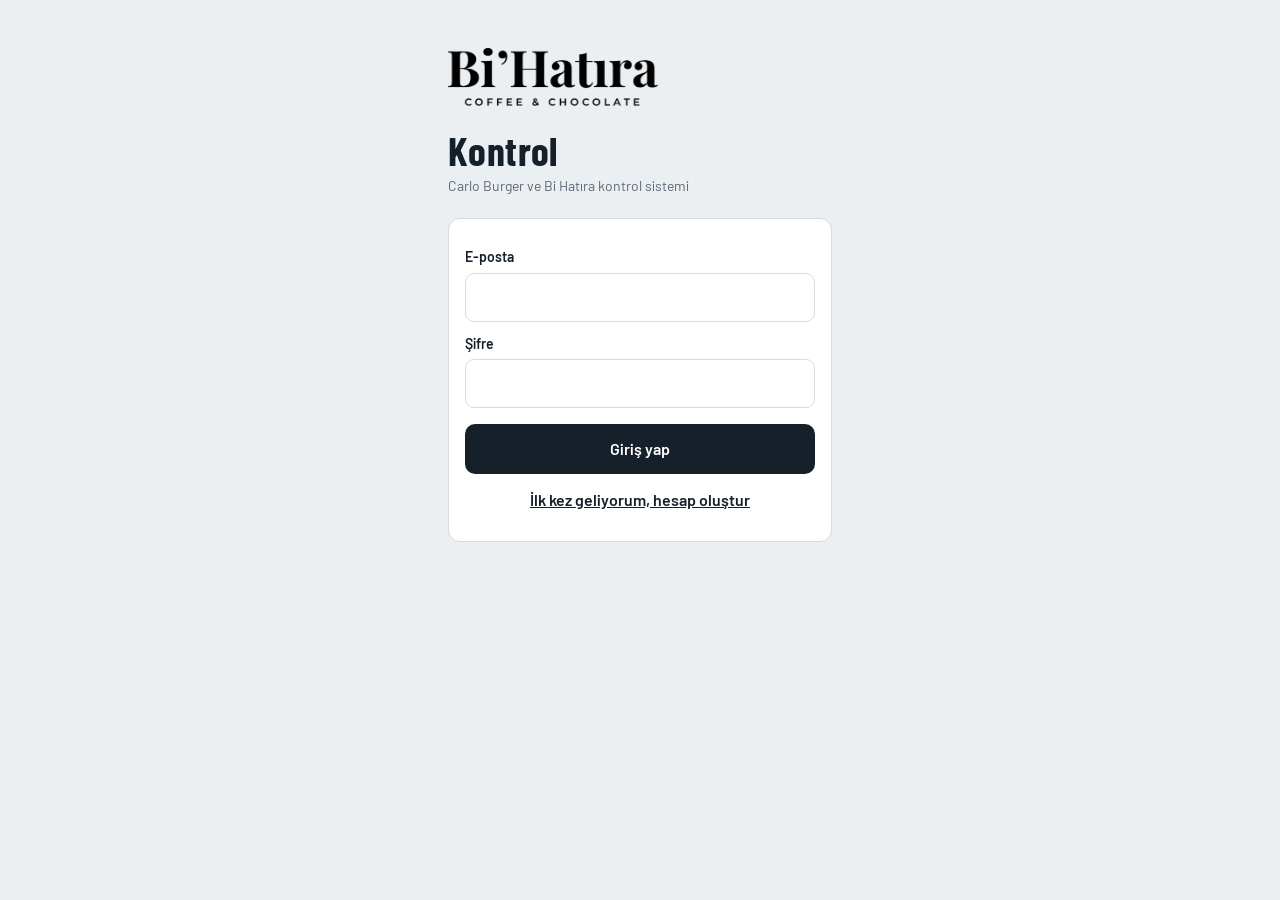
<file: index.html>
<!doctype html>
<html lang="tr">
<head>
<meta charset="utf-8">
<meta name="viewport" content="width=device-width,initial-scale=1,viewport-fit=cover">
<meta name="theme-color" content="#16202b">
<meta name="apple-mobile-web-app-capable" content="yes">
<meta name="mobile-web-app-capable" content="yes">
<meta name="apple-mobile-web-app-status-bar-style" content="black-translucent">
<meta name="apple-mobile-web-app-title" content="Kontrol">
<link rel="apple-touch-icon" id="icon-192" href="[data-uri]">
<link rel="icon" type="image/png" sizes="512x512" id="icon-512" href="[data-uri]">
<link rel="preconnect" href="https://fonts.googleapis.com">
<link rel="preconnect" href="https://fonts.gstatic.com" crossorigin>
<link href="https://fonts.googleapis.com/css2?family=Barlow:wght@400;500;600&family=Barlow+Condensed:wght@600;700&display=swap" rel="stylesheet">
<title>Carlo & Bi Hatıra Kontrol</title>
<style>
/* Carlo & Bi Hatıra Kontrol — stil */
:root{
  --zemin:#eceff1; --yuzey:#ffffff; --yuzey2:#f4f6f7; --cizgi:#d5dbe0;
  --murekkep:#16202b; --soluk:#5b6875;
  --tamam:#1f9d62; --tamam-zemin:#e3f5ec;
  --eksik:#cf3429; --eksik-zemin:#fdeceb;
  --bekle:#8a5a00; --bekle-zemin:#fff1cc;
  --carlo:#f4b41a; --hatira:#2f7f84;
  --ana:#16202b; --ana-yazi:#ffffff;
  --baslik:"Barlow Condensed","Arial Narrow",system-ui,sans-serif;
  --govde:"Barlow",system-ui,-apple-system,"Segoe UI",Roboto,Arial,sans-serif;
  color-scheme:light;
}
@media (prefers-color-scheme:dark){
  :root{
    --zemin:#0f161d; --yuzey:#18222c; --yuzey2:#1f2b37; --cizgi:#2e3c4a;
    --murekkep:#eef2f5; --soluk:#9aa7b4;
    --tamam:#3fc487; --tamam-zemin:#123526;
    --eksik:#ff7468; --eksik-zemin:#3d1a17;
    --bekle:#ffd166; --bekle-zemin:#3a2f10;
    --ana:#eef2f5; --ana-yazi:#16202b;
    color-scheme:dark;
  }
}
*{box-sizing:border-box}
html{-webkit-text-size-adjust:100%}
body{margin:0;background:var(--zemin);color:var(--murekkep);font-family:var(--govde);font-size:16px;line-height:1.45}
h1,h2,h3{font-family:var(--baslik);font-weight:700;line-height:1.1;margin:0;letter-spacing:.01em}
h1{font-size:26px} h2{font-size:24px} h3{font-size:19px;font-weight:600}
p{margin:0}
.boot{padding:40px 20px;color:var(--soluk)}
.soluk{color:var(--soluk);font-size:14px}

/* Üst bar */
.ust{position:sticky;top:0;z-index:5;background:#16202b;color:#fff;padding:calc(10px + env(safe-area-inset-top,0px)) 16px 10px;display:flex;align-items:center;gap:10px}
.ust .kim{flex:1;min-width:0}
.ust .kim b{display:block;font-family:var(--baslik);font-size:21px;font-weight:700;white-space:nowrap;overflow:hidden;text-overflow:ellipsis}
.ust .kim span{font-size:13px;color:#b8c3cd}
.ust button{background:#263444;color:#fff;border:0;border-radius:8px;padding:9px 12px;font:inherit;font-size:14px;font-weight:500}
main{max-width:720px;margin:0 auto;padding:16px 14px calc(96px + env(safe-area-inset-bottom,0px))}
main.formda{padding-bottom:calc(110px + env(safe-area-inset-bottom,0px))}

/* Alt sekmeler */
.sekmeler{position:fixed;left:0;right:0;bottom:0;z-index:5;background:var(--yuzey);border-top:1px solid var(--cizgi);display:flex;padding-bottom:env(safe-area-inset-bottom,0px)}
.sekmeler button{flex:1;background:none;border:0;border-top:3px solid transparent;padding:11px 4px 12px;font:inherit;font-size:14px;font-weight:500;color:var(--soluk);position:relative}
.sekmeler button.acik{color:var(--murekkep);border-top-color:var(--murekkep);font-weight:600}
.rozet{display:inline-block;min-width:20px;padding:1px 6px;margin-left:4px;border-radius:10px;background:var(--eksik);color:#fff;font-size:12px;font-weight:600;line-height:18px;text-align:center}

/* Kutular */
.kutu{background:var(--yuzey);border:1px solid var(--cizgi);border-radius:12px;padding:16px;margin-bottom:12px}
.bolum-basligi{display:flex;align-items:center;gap:8px;margin:20px 2px 10px}
.bolum-basligi:first-child{margin-top:4px}
.nokta{width:12px;height:12px;border-radius:3px;flex:none}
.carlo .nokta,.nokta.carlo{background:var(--carlo)} .hatira .nokta,.nokta.hatira{background:var(--hatira)}

/* Günün özeti */
.ozet{display:grid;grid-template-columns:repeat(3,1fr);gap:8px;margin-bottom:6px}
.ozet button{background:var(--yuzey);border:1px solid var(--cizgi);border-radius:12px;padding:12px 10px;text-align:left;font:inherit;color:inherit}
.ozet b{display:block;font-family:var(--baslik);font-size:30px;line-height:1}
.ozet span{font-size:13px;color:var(--soluk)}

/* Liste satırı */
.satir{display:flex;align-items:center;gap:12px;width:100%;text-align:left;background:var(--yuzey);border:1px solid var(--cizgi);border-left:5px solid var(--cizgi);border-radius:10px;padding:14px;margin-bottom:8px;font:inherit;color:inherit}
.satir.carlo{border-left-color:var(--carlo)} .satir.hatira{border-left-color:var(--hatira)}
.satir .ad{flex:1;min-width:0}
.satir .ad b{display:block;font-weight:600}
.satir .ad span{font-size:14px;color:var(--soluk)}
.etiket{display:inline-block;padding:3px 9px;border-radius:6px;font-size:13px;font-weight:600;white-space:nowrap;background:var(--yuzey2);color:var(--soluk)}
.etiket.tamam{background:var(--tamam-zemin);color:var(--tamam)}
.etiket.eksik{background:var(--eksik-zemin);color:var(--eksik)}
.rp-donem{display:flex;align-items:center;gap:8px;margin:0 0 12px}
.rp-donem .dugme{width:46px;flex:none;padding:0;font-size:22px}
.rp-donem .dugme:disabled{opacity:.35}
.rp-donem b{flex:1;text-align:center;font-family:var(--baslik);font-size:22px;line-height:1.1}
.rp-donem b span{display:block;font-family:var(--govde);font-size:12px;font-weight:500;color:var(--soluk)}
.rp-ozet p{margin:0;font-size:15px;line-height:1.45}
.rp-ozet{margin-top:0}
.rp-kartlar{display:grid;grid-template-columns:repeat(2,1fr);gap:8px;margin-bottom:14px}
.rp-kart{background:var(--yuzey);border:1px solid var(--cizgi);border-radius:12px;padding:12px}
.rp-kart b{display:block;font-family:var(--baslik);font-size:30px;line-height:1}
.rp-kart span{display:block;font-size:13px;color:var(--soluk);margin-top:2px}
.rp-kart small{display:block;font-size:12px;color:var(--soluk);margin-top:6px;border-top:1px solid var(--cizgi);padding-top:5px}
.rp-kart.kotu b{color:var(--eksik)}
.rp-kaydir{overflow-x:auto;margin:0 -14px 14px;padding:0 14px;-webkit-overflow-scrolling:touch}
.rp-tablo{border-collapse:collapse;width:100%;background:var(--yuzey);border-radius:12px;font-size:14px}
.rp-tablo th,.rp-tablo td{padding:8px 10px;border-bottom:1px solid var(--cizgi);text-align:right;white-space:nowrap}
.rp-tablo th{font-size:12px;color:var(--soluk);font-weight:600}
.rp-tablo td:first-child,.rp-tablo th:first-child{text-align:left;white-space:normal}
.rp-tablo tr:last-child td{border-bottom:0}
.rp-izgara{border-collapse:separate;border-spacing:2px;font-size:12px}
.rp-izgara th{font-size:12px;font-weight:700;min-width:44px;padding:4px 2px;background:var(--yuzey);border-radius:6px}
.rp-izgara th small{display:block;font-size:10px;font-weight:500;color:var(--soluk)}
.rp-izgara th.hs{background:var(--cizgi)}
.rp-izgara th:first-child{background:none}
.rp-ad{position:sticky;left:0;z-index:1;background:var(--zemin);min-width:128px;max-width:150px;padding:4px 8px 4px 0;font-size:13px;line-height:1.2}
.rp-ad small{display:block;color:var(--soluk);font-size:11px}
.rp-biz{font-weight:700;padding:8px 0 2px;font-size:13px;text-align:left}
.rp-biz.carlo{color:#b7791f}.rp-biz.hatira{color:var(--hatira)}
.rp-h{text-align:center;font-weight:700;border-radius:6px;padding:7px 2px;font-variant-numeric:tabular-nums}
.rp-h.ok{background:var(--tamam-zemin);color:var(--tamam)}
.rp-h.late{background:var(--bekle-zemin);color:var(--bekle)}
.rp-h.miss{background:var(--eksik-zemin);color:var(--eksik)}
.rp-h.future{background:color-mix(in srgb,var(--cizgi) 40%,transparent)}
.rp-lejant{font-size:13px;color:var(--soluk);margin:-6px 0 16px;line-height:2}
.rp-lejant .rp-h{display:inline-block;padding:1px 6px;font-size:12px;margin-left:6px}
.rp-liste{padding:4px 14px;margin-top:0}
.rp-liste>div{display:flex;gap:10px;align-items:center;padding:10px 0;border-bottom:1px solid var(--cizgi)}
.rp-liste>div:last-child{border-bottom:0}
.rp-liste p{margin:0;flex:1;font-size:14px;line-height:1.3}
.rp-liste p small{display:block;color:var(--soluk);font-size:12px;margin-top:2px}
.rp-sayi{flex:none;min-width:30px;height:30px;border-radius:15px;background:var(--eksik-zemin);color:var(--eksik);font-weight:700;display:grid;place-items:center}
.rp-kisi{flex:none;font-size:13px;color:var(--soluk);white-space:nowrap}
.pdf-ekran{position:fixed;inset:0;z-index:60;background:#4b5563;display:flex;flex-direction:column}
.pdf-ust{display:flex;align-items:center;gap:8px;padding:calc(8px + env(safe-area-inset-top)) 10px 8px;background:var(--koyu,#16202b);color:#fff}
.pdf-ust b{flex:1;font-size:14px;line-height:1.2;overflow:hidden;display:-webkit-box;-webkit-line-clamp:2;-webkit-box-orient:vertical}
.pdf-ust .dugme{width:auto;flex:none;padding:0 12px;min-height:40px;font-size:14px}
.pdf-ust .pv-z{width:40px;padding:0;font-size:20px}
.pdf-ust .pv-kaydet{background:#fff;color:#16202b;border-color:#fff}
.pdf-sayfalar{flex:1;overflow:auto;-webkit-overflow-scrolling:touch;padding:10px 8px calc(16px + env(safe-area-inset-bottom))}
.pdf-sayfa{background:#fff;margin:0 auto 10px;max-width:900px;width:100%;flex:none;box-shadow:0 2px 8px rgba(0,0,0,.25)}
.pdf-sayfa canvas{display:block;width:100%;height:auto}
.pdf-bilgi{color:#fff;text-align:center;margin-top:40px}
body.pdf-acik{overflow:hidden}
.redo-bolum{margin:16px 2px 6px;font-size:16px}
.redo-liste{padding:2px 12px;margin-top:0}
.redo-madde{display:flex;gap:12px;align-items:flex-start;padding:12px 0;border-bottom:1px solid var(--cizgi);font-weight:400;margin:0;cursor:pointer}
.redo-madde:last-child{border-bottom:0}
.redo-madde input{width:24px;height:24px;flex:none;margin:1px 0 0;accent-color:var(--eksik)}
.redo-madde span{flex:1;line-height:1.35;font-size:15px}
.redo-madde small{display:block;color:var(--soluk);font-size:13px;margin-top:3px}
.redo-madde .etiket{font-size:11px;padding:1px 6px;margin-right:2px;vertical-align:1px}
.redo-alt{position:sticky;bottom:calc(70px + env(safe-area-inset-bottom));padding:8px 0;z-index:5}
.kisi-isletme{margin:14px 2px 6px;font-size:15px;display:flex;justify-content:space-between;align-items:baseline}
.kisi-isletme span{font-size:13px;font-weight:500;color:var(--soluk)}
.kisi-isletme.carlo{color:#b7791f}.kisi-isletme.hatira{color:var(--hatira)}
.kisi-liste{padding:2px 14px;margin-top:0}
.kisi{display:flex;align-items:center;gap:10px;padding:10px 0;border-bottom:1px solid var(--cizgi)}
.kisi:last-child{border-bottom:0}
.kisi>div{flex:1;min-width:0}
.kisi b{display:block;font-size:15px}
.kisi small{display:block;color:var(--soluk);font-size:12.5px;margin-top:2px}
.kisi .dugme{width:auto;flex:none}
.gecikme{border-color:var(--eksik);background:var(--eksik-zemin);color:var(--eksik);margin-bottom:10px}
.gecikme ul{list-style:none;margin:6px 0 0;padding:0}
.gecikme li{display:flex;justify-content:space-between;align-items:center;gap:8px;padding:6px 0;border-top:1px solid color-mix(in srgb,var(--eksik) 25%,transparent)}
.gecikme li span{font-size:13px;white-space:nowrap}
.gecikme .baglanti{color:inherit;text-align:left;font-weight:600;padding:0;margin:0;width:auto}
.satir.gecikti{border-color:var(--eksik)}
.kucuk-not{font-size:13px;margin:4px 0 0}
.etiket.bekle{background:var(--bekle-zemin);color:var(--bekle)}

/* Düğmeler */
.dugme{display:inline-flex;align-items:center;justify-content:center;border:0;border-radius:10px;background:var(--ana);color:var(--ana-yazi);padding:13px 18px;font:inherit;font-weight:600;min-height:48px;cursor:pointer}
.dugme.ikincil{background:var(--yuzey2);color:var(--murekkep);border:1px solid var(--cizgi)}
.dugme.kirmizi{background:var(--eksik);color:#fff}
.dugme.yesil{background:var(--tamam);color:#fff}
.dugme.kucuk{padding:8px 12px;min-height:40px;font-size:14px}
.dugme.tam{width:100%}
.dugme:disabled{opacity:.45}
.dugmeler{display:flex;gap:8px;flex-wrap:wrap;margin-top:12px}
.dugmeler .dugme{flex:1}
button:focus-visible,input:focus-visible,textarea:focus-visible,select:focus-visible{outline:3px solid #4c9ffe;outline-offset:2px}

/* Form alanları */
label{display:block;font-size:14px;font-weight:600;margin:12px 0 5px}
input,select,textarea{width:100%;border:1px solid var(--cizgi);border-radius:9px;padding:12px;font:inherit;background:var(--yuzey);color:var(--murekkep)}
textarea{min-height:76px;resize:vertical}

/* Filtre çipleri */
.cipler{display:flex;gap:6px;overflow-x:auto;margin:0 -14px 12px;padding:2px 14px}
.cipler button{flex:none;border:1px solid var(--cizgi);background:var(--yuzey);color:var(--murekkep);border-radius:20px;padding:8px 14px;font:inherit;font-size:14px;font-weight:500}
.cipler button.acik{background:var(--ana);color:var(--ana-yazi);border-color:var(--ana)}

/* Checklist doldurma */
.adimlar{display:flex;gap:4px;margin:12px 0 4px}
.adimlar button{flex:1;height:12px;border:0;border-radius:3px;background:var(--cizgi);padding:0}
.adimlar button.bitti{background:var(--tamam)}
.adimlar button.eksikli{background:var(--eksik)}
.adimlar button.simdi{box-shadow:0 0 0 2px var(--yuzey),0 0 0 4px var(--murekkep)}
.adimlar button:disabled{opacity:1}
.soru{background:var(--yuzey);border:1px solid var(--cizgi);border-radius:12px;padding:14px;margin-bottom:10px}
.soru.eksik{border-color:var(--eksik);background:var(--eksik-zemin)}
.soru.hata{border-color:var(--eksik);box-shadow:0 0 0 2px var(--eksik)}
.soru-metin{display:flex;gap:10px;margin-bottom:12px;font-weight:500}
.soru-no{font-family:var(--baslik);font-size:20px;font-weight:700;color:var(--soluk);min-width:22px;line-height:1.15}
.sec{display:grid;grid-template-columns:1fr 1fr;gap:8px}
.sec button{min-height:52px;border-radius:10px;border:2px solid var(--cizgi);background:var(--yuzey);color:var(--murekkep);font:inherit;font-size:17px;font-weight:600}
.sec button.t.acik{background:var(--tamam);border-color:var(--tamam);color:#fff}
.sec button.e.acik{background:var(--eksik);border-color:var(--eksik);color:#fff}
.alanlar{display:grid;grid-template-columns:repeat(auto-fit,minmax(120px,1fr));gap:8px;margin-bottom:12px}
.alanlar label{margin:0 0 4px;font-size:13px;color:var(--soluk)}
.alt-bar{position:fixed;left:0;right:0;bottom:0;z-index:5;background:var(--yuzey);border-top:1px solid var(--cizgi);padding:10px 14px calc(10px + env(safe-area-inset-bottom,0px))}
.alt-bar>div{max-width:720px;margin:0 auto;display:flex;gap:8px}
.alt-bar .dugme{flex:1}
.alt-bar .dugme.ikincil{flex:0 0 96px}

/* Kayıt ve iş kartları */
.is{background:var(--yuzey);border:1px solid var(--cizgi);border-left:5px solid var(--cizgi);border-radius:10px;padding:14px;margin-bottom:10px}
.is.carlo{border-left-color:var(--carlo)} .is.hatira{border-left-color:var(--hatira)}
.is.olmadi{border-color:var(--eksik);background:var(--eksik-zemin)}
.is h3{margin-bottom:4px}
.is .not{margin:8px 0;padding:9px 11px;background:var(--yuzey2);border-radius:8px;font-size:15px}
.is.olmadi .not{background:var(--yuzey)}
.ust-satir{display:flex;justify-content:space-between;align-items:flex-start;gap:10px;margin-bottom:6px}
.madde{padding:10px 0;border-top:1px solid var(--cizgi)}
.madde:first-of-type{border-top:0}
details{margin-top:12px}
summary{font-weight:600;padding:8px 0;cursor:pointer}
.bos{text-align:center;color:var(--soluk);padding:34px 16px}

/* Alt pencere (onay) */
#sheet{position:fixed;inset:0;z-index:20;background:rgba(10,16,22,.55);display:flex;align-items:flex-end;justify-content:center}
#sheet[hidden]{display:none}
#sheet .pencere{background:var(--yuzey);width:100%;max-width:720px;border-radius:16px 16px 0 0;padding:20px 16px calc(18px + env(safe-area-inset-bottom,0px))}
#sheet h2{margin-bottom:8px}

/* Bildirim */
#toast{position:fixed;left:14px;right:14px;bottom:calc(84px + env(safe-area-inset-bottom,0px));z-index:30;max-width:692px;margin:0 auto;background:#16202b;color:#fff;border-radius:10px;padding:13px 16px;font-weight:500;opacity:0;transform:translateY(8px);pointer-events:none;transition:opacity .18s,transform .18s;white-space:pre-line}
#toast.acik{opacity:1;transform:none}
#toast.hata{background:var(--eksik);color:#fff}
@media (prefers-reduced-motion:reduce){#toast{transition:none}}

/* Giriş */
.giris{max-width:420px;margin:0 auto;padding:calc(48px + env(safe-area-inset-top,0px)) 18px 40px}
.giris h1{font-size:40px;margin-bottom:4px}
.giris .logo{display:block;width:210px;max-width:70%;height:auto;margin:0 0 22px;filter:brightness(0)}
@media (prefers-color-scheme:dark){.giris .logo{filter:none}}
.ust .logo{display:block;width:92px;height:auto;flex:none}
.giris .kutu{margin-top:22px}
.giris .dugme{margin-top:16px}
.baglanti{background:none;border:0;color:var(--murekkep);font:inherit;font-weight:600;text-decoration:underline;padding:14px 0;width:100%}

/* Düzenleme ve ana ekran kartı */
textarea.uzun{min-height:190px}
.uyari{border-color:var(--bekle);background:var(--bekle-zemin)}
.uyari p{margin-top:6px;font-size:15px}
.adim-listesi{margin:0;padding-left:20px}
.adim-listesi li{margin:4px 0}
</style>
</head>
<body>
<div id="app"><p class="boot">Yükleniyor…</p></div>
<div id="sheet" hidden></div>
<div id="toast" role="status" aria-live="polite"></div>
<script type="application/json" id="checklist-data">[{"key": "sabah_mutfak", "business": "Carlo Burger", "title": "08.00 Sabah Mutfak Açılış ve Hazırlık", "deadline": "08:30", "from": "2026-11-19", "stock": true, "sections": [{"title": "Kafe ve Mutfak Açılış İşlemleri", "items": ["Çay kazanı açıldı ve çalışması kontrol edildi.", "Kasa sistemi ve bilgisayar açıldı, çalışması kontrol edildi.", "Televizyonlar açıldı ve görüntüleri kontrol edildi.", "Müzik ve ses sistemi açıldı, ses seviyesi ayarlandı.", "Mutfak aydınlatmaları açıldı.", "Mutfak havalandırma sistemi açıldı ve çalışması kontrol edildi.", "Mutfakta kullanılacak cihazların çalışmaya hazır olduğu kontrol edildi."]}, {"title": "Kahvaltılık Ürün Stok, Tarih ve Tazelik", "items": ["Ürünlerin hazırlanış tarihleri, miktarları, tazeliği ve dolap düzeni kontrol edildi.", {"label": "Helva", "fields": [{"key": "tarih", "label": "Hazırlanış tarihi", "type": "date"}, {"key": "tarih2", "label": "2. kap tarihi", "type": "date", "optional": true}, {"key": "mevcut", "label": "Mevcut", "type": "number"}], "buttons": ["Tamam", "Eksik"]}, {"label": "Bal", "fields": [{"key": "tarih", "label": "Hazırlanış tarihi", "type": "date"}, {"key": "tarih2", "label": "2. kap tarihi", "type": "date", "optional": true}, {"key": "mevcut", "label": "Mevcut", "type": "number"}], "buttons": ["Tamam", "Eksik"]}, {"label": "Çikolata", "fields": [{"key": "tarih", "label": "Hazırlanış tarihi", "type": "date"}, {"key": "tarih2", "label": "2. kap tarihi", "type": "date", "optional": true}, {"key": "mevcut", "label": "Mevcut", "type": "number"}], "buttons": ["Tamam", "Eksik"]}, {"label": "Acuka", "fields": [{"key": "tarih", "label": "Hazırlanış tarihi", "type": "date"}, {"key": "tarih2", "label": "2. kap tarihi", "type": "date", "optional": true}, {"key": "mevcut", "label": "Mevcut", "type": "number"}], "buttons": ["Tamam", "Eksik"]}, {"label": "Girit ezmesi", "fields": [{"key": "tarih", "label": "Hazırlanış tarihi", "type": "date"}, {"key": "tarih2", "label": "2. kap tarihi", "type": "date", "optional": true}, {"key": "mevcut", "label": "Mevcut", "type": "number"}], "buttons": ["Tamam", "Eksik"]}, {"label": "Yoğurtlu mantar", "fields": [{"key": "tarih", "label": "Hazırlanış tarihi", "type": "date"}, {"key": "tarih2", "label": "2. kap tarihi", "type": "date", "optional": true}, {"key": "mevcut", "label": "Mevcut", "type": "number"}], "buttons": ["Tamam", "Eksik"]}, {"label": "Çilek reçeli", "fields": [{"key": "tarih", "label": "Hazırlanış tarihi", "type": "date"}, {"key": "tarih2", "label": "2. kap tarihi", "type": "date", "optional": true}, {"key": "mevcut", "label": "Mevcut", "type": "number"}], "buttons": ["Tamam", "Eksik"]}, {"label": "Tereyağı", "fields": [{"key": "tarih", "label": "Hazırlanış tarihi", "type": "date"}, {"key": "tarih2", "label": "2. kap tarihi", "type": "date", "optional": true}, {"key": "mevcut", "label": "Mevcut", "type": "number"}], "buttons": ["Tamam", "Eksik"]}, {"label": "Siyah zeytin", "fields": [{"key": "tarih", "label": "Hazırlanış tarihi", "type": "date"}, {"key": "tarih2", "label": "2. kap tarihi", "type": "date", "optional": true}, {"key": "mevcut", "label": "Mevcut", "type": "number"}], "buttons": ["Tamam", "Eksik"]}, {"label": "Yeşil zeytin", "fields": [{"key": "tarih", "label": "Hazırlanış tarihi", "type": "date"}, {"key": "tarih2", "label": "2. kap tarihi", "type": "date", "optional": true}, {"key": "mevcut", "label": "Mevcut", "type": "number"}], "buttons": ["Tamam", "Eksik"]}, {"label": "Toplam hazır serpme kahvaltı", "fields": [{"key": "adet", "label": "Toplam", "type": "number", "unit": "adet"}], "buttons": ["Tamam", "Eksik"]}]}, {"title": "Günlük Peynir Tabağı", "items": ["Peynir tabaklarının hazırlanış tarihleri, miktarları ve tazeliği kontrol edildi.", {"label": "Peynir tabağı", "fields": [{"key": "adet", "label": "Peynir tabağı adedi", "type": "number", "unit": "adet"}], "buttons": ["Tamam", "Eksik"], "repeat": {"countKey": "adet", "key": "tarih", "label": "tabak hazırlanış tarihi", "type": "date", "max": 30}}]}, {"title": "Kahvaltılık Ekipman", "items": ["Ekipmanların temizliği ve miktarları kontrol edildi.", {"label": "Kahvaltı sunum tahtası", "fields": [{"key": "mevcut", "label": "Mevcut", "type": "number", "unit": "adet"}], "buttons": ["Tamam", "Eksik"]}, {"label": "Ekmeklik", "fields": [{"key": "mevcut", "label": "Mevcut", "type": "number", "unit": "adet"}], "buttons": ["Tamam", "Eksik"]}, {"label": "Sahan altlık", "fields": [{"key": "mevcut", "label": "Mevcut", "type": "number", "unit": "adet"}], "buttons": ["Tamam", "Eksik"]}, {"label": "Kahvaltı tepsisi", "fields": [{"key": "mevcut", "label": "Mevcut", "type": "number", "unit": "adet"}], "buttons": ["Tamam", "Eksik"]}, {"label": "Tepsi arabası", "fields": [{"key": "mevcut", "label": "Mevcut", "type": "number", "unit": "adet"}], "buttons": ["Tamam", "Eksik"]}, {"label": "Patates tabağı", "fields": [{"key": "mevcut", "label": "Mevcut", "type": "number", "unit": "adet"}], "buttons": ["Tamam", "Eksik"]}, {"label": "Küçük sahan", "fields": [{"key": "mevcut", "label": "Mevcut", "type": "number", "unit": "adet"}], "buttons": ["Tamam", "Eksik"]}, {"label": "Orta sahan", "fields": [{"key": "mevcut", "label": "Mevcut", "type": "number", "unit": "adet"}], "buttons": ["Tamam", "Eksik"]}, {"label": "Büyük sahan", "fields": [{"key": "mevcut", "label": "Mevcut", "type": "number", "unit": "adet"}], "buttons": ["Tamam", "Eksik"]}]}, {"title": "Pide ve Pişi Hamuru", "items": ["Hamurların miktarı, tazeliği ve mayalanması kontrol edildi.", {"label": "Pide hamuru", "fields": [{"key": "mevcut", "label": "Mevcut", "type": "number", "unit": "adet"}], "buttons": ["Tamam", "Eksik"]}, {"label": "Pişi hamuru", "fields": [{"key": "mevcut", "label": "Mevcut", "type": "number", "unit": "adet"}], "buttons": ["Tamam", "Eksik"]}]}]}, {"key": "mutfak_0900", "business": "Carlo Burger", "title": "09.00 Sabah Mutfak Sorumlusu (Hamburger, Cajun ve Pizza)", "deadline": "09:30", "from": "2026-11-19", "stock": true, "sections": [{"title": "Hamburger Sos Hazırlıkları", "items": [{"label": "Barbekü sos dolduruldu.", "fields": [{"key": "mevcut", "label": "Mevcut", "type": "number", "unit": "adet", "hint": "yoksa 0"}, {"key": "mevcut_tarih", "label": "Mevcut sos tarihi", "type": "date", "blank": true, "skipIfZero": "mevcut"}, {"key": "hazirlanan", "label": "Hazırlanan", "type": "number", "unit": "adet", "hint": "hazırlanmadıysa 0"}, {"key": "tarih", "label": "Hazırlanış tarihi", "type": "date", "skipIfZero": "hazirlanan"}], "buttons": ["Tamam", "Eksik"]}, {"label": "Mush sos dolduruldu.", "fields": [{"key": "mevcut", "label": "Mevcut", "type": "number", "unit": "adet", "hint": "yoksa 0"}, {"key": "mevcut_tarih", "label": "Mevcut sos tarihi", "type": "date", "blank": true, "skipIfZero": "mevcut"}, {"key": "hazirlanan", "label": "Hazırlanan", "type": "number", "unit": "adet", "hint": "hazırlanmadıysa 0"}, {"key": "tarih", "label": "Hazırlanış tarihi", "type": "date", "skipIfZero": "hazirlanan"}], "buttons": ["Tamam", "Eksik"]}, {"label": "CARLO sos dolduruldu.", "fields": [{"key": "mevcut", "label": "Mevcut", "type": "number", "unit": "adet", "hint": "yoksa 0"}, {"key": "mevcut_tarih", "label": "Mevcut sos tarihi", "type": "date", "blank": true, "skipIfZero": "mevcut"}, {"key": "hazirlanan", "label": "Hazırlanan", "type": "number", "unit": "adet", "hint": "hazırlanmadıysa 0"}, {"key": "tarih", "label": "Hazırlanış tarihi", "type": "date", "skipIfZero": "hazirlanan"}], "buttons": ["Tamam", "Eksik"]}, {"label": "Acılı CARLO sos dolduruldu.", "fields": [{"key": "mevcut", "label": "Mevcut", "type": "number", "unit": "adet", "hint": "yoksa 0"}, {"key": "mevcut_tarih", "label": "Mevcut sos tarihi", "type": "date", "blank": true, "skipIfZero": "mevcut"}, {"key": "hazirlanan", "label": "Hazırlanan", "type": "number", "unit": "adet", "hint": "hazırlanmadıysa 0"}, {"key": "tarih", "label": "Hazırlanış tarihi", "type": "date", "skipIfZero": "hazirlanan"}], "buttons": ["Tamam", "Eksik"]}, {"label": "Köri sos dolduruldu.", "fields": [{"key": "mevcut", "label": "Mevcut", "type": "number", "unit": "adet", "hint": "yoksa 0"}, {"key": "mevcut_tarih", "label": "Mevcut sos tarihi", "type": "date", "blank": true, "skipIfZero": "mevcut"}, {"key": "hazirlanan", "label": "Hazırlanan", "type": "number", "unit": "adet", "hint": "hazırlanmadıysa 0"}, {"key": "tarih", "label": "Hazırlanış tarihi", "type": "date", "skipIfZero": "hazirlanan"}], "buttons": ["Tamam", "Eksik"]}, {"label": "Ketçap dolduruldu.", "fields": [{"key": "mevcut", "label": "Mevcut", "type": "number", "unit": "adet", "hint": "yoksa 0"}, {"key": "mevcut_tarih", "label": "Mevcut sos tarihi", "type": "date", "blank": true, "skipIfZero": "mevcut"}, {"key": "hazirlanan", "label": "Hazırlanan", "type": "number", "unit": "adet", "hint": "hazırlanmadıysa 0"}, {"key": "tarih", "label": "Hazırlanış tarihi", "type": "date", "skipIfZero": "hazirlanan"}], "buttons": ["Tamam", "Eksik"]}]}, {"title": "Hamburger Malzeme Hazırlık ve Kontrolü", "items": ["Cheddar peyniri açıldı ve kullanıma hazırlandı.", {"label": "Hamburger ekmekleri kesildi ve servise hazırlandı.", "fields": [{"key": "gelis", "label": "Kafeye geliş tarihi", "type": "date", "blank": true}], "buttons": ["Tamam", "Eksik"]}, "Turşular kontrol edildi, eksikleri tamamlandı.", {"label": "Hamburger köftelerinin hazırlanış tarihi ve miktarı kontrol edildi.", "fields": [{"key": "tarih", "label": "Hazırlanış tarihi", "type": "date"}], "buttons": ["Tamam", "Eksik"]}, {"label": "Mantarların hazırlanış tarihi ve miktarı kontrol edildi.", "fields": [{"key": "tarih", "label": "Hazırlanış tarihi", "type": "date"}], "buttons": ["Tamam", "Eksik"]}, "Karamelize soğan kontrol edildi, eksikleri tamamlandı.", "İsli Çerkez peyniri rendelendi.", "Patatesler çekmeceye yerleştirildi.", "Cajun baharatı baharatlıklara dolduruldu.", "Jalapeño biberi dolduruldu.", "Füme kontrol edildi.", "Burger soğanı doğrandı.", "Tepsiler ve yağlı kâğıtlar kontrol edildi, servise hazır hâle getirildi."]}, {"title": "Cajun Burger Hazırlık ve Kontrolü", "items": [{"label": "Cajun Burger tavuklarının miktarı kontrol edildi.", "fields": [{"key": "gelis", "label": "Kafeye geliş tarihi", "type": "date", "blank": true}], "buttons": ["Tamam", "Eksik"]}, "Un koyuldu ve servise hazır hâle getirildi.", "Cajun harcı hazırlandı."]}, {"title": "Pizza Hazırlık ve Kontrolü", "items": [{"label": "Pizza hamurunun hazırlanış tarihi ve miktarı kontrol edildi.", "fields": [{"key": "tarih", "label": "Hazırlanış tarihi", "type": "date"}, {"key": "kasa", "label": "Pizza hamuru", "type": "number", "unit": "kasa"}], "buttons": ["Tamam", "Eksik"]}, "Roka kontrol edildi.", "Pesto sos kontrol edildi.", "Demko kontrol edildi ve dolduruldu.", {"label": "Beşamel sosun hazırlanış tarihi ve miktarı kontrol edildi.", "fields": [{"key": "tarih", "label": "Hazırlanış tarihi", "type": "date"}], "buttons": ["Tamam", "Eksik"]}, {"label": "Barbekü sosun hazırlanış tarihi ve miktarı kontrol edildi.", "fields": [{"key": "tarih", "label": "Hazırlanış tarihi", "type": "date"}], "buttons": ["Tamam", "Eksik"]}, "Mozzarella peyniri dolduruldu.", "Sucuk kontrol edildi.", {"label": "Mantarların hazırlanış tarihi ve miktarı kontrol edildi.", "fields": [{"key": "tarih", "label": "Hazırlanış tarihi", "type": "date"}], "buttons": ["Tamam", "Eksik"]}, "Sosis kontrol edildi.", "Pizza biberi kontrol edildi.", "Mısır kontrol edildi.", "Zeytin kontrol edildi.", "Mor soğan kontrol edildi.", "Kuru domatesler servise hazır hâle getirildi.", "Sezar sos kontrol edildi.", {"label": "İstiridye mantarının hazırlanış tarihi ve miktarı kontrol edildi.", "fields": [{"key": "tarih", "label": "Hazırlanış tarihi", "type": "date"}], "buttons": ["Tamam", "Eksik"]}, "Ceviz kontrol edildi.", "Acı bal kontrol edildi.", "Biberiye kontrol edildi.", "Gravyer peyniri kontrol edildi.", "Fesleğen kontrol edildi ve servise hazır hâle getirildi.", "Reyhan kontrol edildi ve servise hazır hâle getirildi.", "Dereotu kontrol edildi ve servise hazır hâle getirildi.", "Nane kontrol edildi ve servise hazır hâle getirildi.", "Pizza füme kontrol edildi ve servise hazır hâle getirildi.", "Tepsiler ve yağlı kâğıtlar kontrol edildi, servise hazır hâle getirildi."]}]}, {"key": "acilis", "business": "Carlo Burger", "title": "08.30 Sabah Bar Açılış", "stock": true, "sections": [{"title": "Kahve Makinesi", "items": ["Kahve makinesi açıldı, çalışması kontrol edildi.", "Makinenin genel temizliği kontrol edildi.", "Grup başlıkları ve buhar çubukları kontrol edildi.", "Makine çevresi ve tezgâh düzenlendi.", "Bölümün eksik malzemeleri kontrol edildi."]}, {"title": "Kahve Öğütücü", "items": ["Öğütücünün çalışması kontrol edildi.", "Öğütücünün temizliği kontrol edildi.", "Kahve çekirdeği miktarı kontrol edildi.", "Öğütme ayarı kontrol edildi.", "Bölümün çekmeceleri ve malzemeleri kontrol edildi."]}, {"title": "Filtre Kahve Makinesi", "items": ["Makine açıldı ve çalışması kontrol edildi.", "Makinenin temizliği kontrol edildi.", "Filtre kahve hazırlığı yapıldı.", "Filtre kâğıdı ve kahve stokları kontrol edildi.", "Bölümün çekmece ve dolapları kontrol edildi."]}, {"title": "Çay Kazanı", "items": ["Çay kazanı açıldı ve çalışması kontrol edildi.", "Çay demlendi ve servise hazırlandı.", "Kazan ve çevresinin temizliği kontrol edildi.", "Çay bardakları ve servis malzemeleri kontrol edildi.", "Çay stokları ve bölümün çekmeceleri kontrol edildi."]}, {"title": "Şurup Standı", "items": ["Şurup standının temizliği kontrol edildi.", "Şurupların düzeni kontrol edildi.", "Şurup şişelerinin doluluk miktarları kontrol edildi.", "Şurupların son kullanma tarihleri kontrol edildi.", "Standın alt dolapları ve çekmeceleri kontrol edildi."]}, {"title": "Limonata Makinesi", "items": ["Makinenin temizliği kontrol edildi.", "Makinenin çalışması kontrol edildi.", "Limonatanın tazeliği kontrol edildi.", "Limonata miktarı ve eksikleri kontrol edildi.", "Makine çevresi ve bölümün çekmeceleri kontrol edildi."]}, {"title": "Pasta Dolapları", "items": ["Pasta dolaplarının temizliği kontrol edildi.", "Dolap sıcaklıkları kontrol edildi.", "Pastaların tazeliği ve tarihleri kontrol edildi.", "Pastaların düzeni ve sunumu kontrol edildi.", "Eksik ve zayi pasta ürünleri kontrol edildi."]}, {"title": "Türk Kahvesi Makinesi", "items": ["Makinenin çalışması kontrol edildi.", "Makinenin temizliği kontrol edildi.", "Türk kahvesi stokları kontrol edildi.", "Fincan ve servis malzemeleri kontrol edildi.", "Makine çevresinin temizliği kontrol edildi."]}, {"title": "Türk Kahvesi Bölümü", "items": ["Bölümün tezgâh temizliği kontrol edildi.", "Bütün çekmecelerin temizliği kontrol edildi.", "Çekmecelerdeki malzemeler düzenlendi.", "Dolap içlerinin temizliği kontrol edildi.", "Eksik ürün ve ekipmanlar kontrol edildi."]}, {"title": "Bardaklar", "items": ["Bütün bardakların temizliği kontrol edildi.", "Bardak raflarının temizliği kontrol edildi.", "Bardakların düzeni kontrol edildi.", "Eksik bardak çeşitleri kontrol edildi.", "Kırık ve çatlak bardaklar ayrıldı."]}, {"title": "Bar Çekmeceleri ve Dolapları", "items": ["Bütün çekmecelerin temizliği kontrol edildi.", "Dolap içlerinin temizliği kontrol edildi.", "Malzemelerin düzeni kontrol edildi.", "Eksik malzemeler kontrol edildi.", "Kullanılmayan malzemeler kaldırıldı."]}, {"title": "Çöp Kovaları", "items": ["Bütün çöp kovaları boşaltıldı.", "Çöp kovalarının temizliği kontrol edildi.", "Yeni çöp poşetleri takıldı.", "Çöp kovalarının çevresi temizlendi.", "Çöp alanının zemin temizliği kontrol edildi."]}, {"title": "Kasa", "items": ["Kasa bilgisayarı açıldı.", "Kasa programı ve POS cihazları kontrol edildi.", "Kasa tezgâhının temizliği kontrol edildi.", "Kasa çekmecelerinin düzeni kontrol edildi.", "Kasa teslimi ve başlangıç nakdi kontrol edildi."]}, {"title": "Bulaşıkhane Bar Deposu", "items": ["Depo raflarının temizliği kontrol edildi.", "Depodaki ürünlerin düzeni kontrol edildi.", "Ürünlerin son kullanma tarihleri kontrol edildi.", "Eksik ürün ve malzemeler kontrol edildi.", "Depo zemini ve genel temizliği kontrol edildi."]}, {"title": "Bar Genel Açılış Kontrolü", "items": ["Barın genel temizliği tamamlandı.", "Bütün makinelerin çalışması kontrol edildi.", "Bütün çekmece ve dolaplar kontrol edildi.", "Eksik ürünler stok listesine yazıldı.", "Bar müşteri servisine hazırlandı."]}], "deadline": "09:00"}, {"key": "taha", "business": "Carlo Burger", "title": "Taha Sabah Denetimi", "sections": [{"title": "Taha Sabah Hızlı Denetim", "items": ["Kahve makinesi ve temizliği", "Kahve öğütücü ve kahve stokları", "Filtre kahve makinesi ve hazırlığı", "Çay kazanı ve çay hazırlığı", "Şurup standı ve stokları", "Limonata makinesi ve hazırlığı", "Pasta dolapları ve ürün tazeliği", "Türk kahvesi makinesi", "Türk kahvesi bölümü ve çekmeceleri", "Bardakların temizliği ve düzeni", "Bar çekmeceleri ve dolapları", "Çöp kovaları ve genel temizlik", "Kasa ve POS cihazları", "Bulaşıkhane bar deposu", "Günlük stok ve eksik ürün listesi", "Günlük zayi ürün kayıtları", "Barın servise hazır olması"]}]}, {"key": "oglen_mutfak", "business": "Carlo Burger", "title": "12.00 Öğlen Mutfak Hazırlık", "sections": [{"title": "Görev Sıralaması", "items": ["Öğlen servisi öncesinde tüm istasyonlar kontrol edildi, eksiklikler giderildi ve servise hazırlandı.", "Barbekü, Mush, CARLO, Acılı CARLO, Köri, Ketçap, Pesto, Beşamel, Sezar ve Acı Bal soslarının hazırlıkları tamamlandı.", "Pizza hamuru hazırlandı.", "Mantar, trüflü mantar ve karamelize soğan hazırlıkları tamamlandı.", "Salata malzemeleri hazırlandı, eksiklikler kontrol edildi ve tamamlandı.", "Günlük mutfak iş akışı düzenlendi, hazırlıkların planlı şekilde ilerlemesi sağlandı.", "Bulaşıkhane ve depo raflarının temizliği ve düzeni kontrol edildi, eksiklikler giderildi.", "Tedarikçilerden gelen ürünlerin miktar, kalite ve tarih kontrolleri yapıldı, ürünler depoya yerleştirildi."]}, {"title": "Sos Hazırlık Kaydı", "items": [{"label": "Barbekü sos", "fields": [{"key": "miktar", "label": "Hazırlanan", "type": "number", "unit": "adet"}, {"key": "yedek", "label": "Yedek", "type": "number", "unit": "adet"}, {"key": "tarih", "label": "Hazırlanış tarihi", "type": "date"}]}, {"label": "Mush sos", "fields": [{"key": "miktar", "label": "Hazırlanan", "type": "number", "unit": "adet"}, {"key": "yedek", "label": "Yedek", "type": "number", "unit": "adet"}, {"key": "tarih", "label": "Hazırlanış tarihi", "type": "date"}]}, {"label": "CARLO sos", "fields": [{"key": "miktar", "label": "Hazırlanan", "type": "number", "unit": "adet"}, {"key": "yedek", "label": "Yedek", "type": "number", "unit": "adet"}, {"key": "tarih", "label": "Hazırlanış tarihi", "type": "date"}]}, {"label": "Acılı CARLO sos", "fields": [{"key": "miktar", "label": "Hazırlanan", "type": "number", "unit": "adet"}, {"key": "yedek", "label": "Yedek", "type": "number", "unit": "adet"}, {"key": "tarih", "label": "Hazırlanış tarihi", "type": "date"}]}, {"label": "Köri sos", "fields": [{"key": "miktar", "label": "Hazırlanan", "type": "number", "unit": "adet"}, {"key": "yedek", "label": "Yedek", "type": "number", "unit": "adet"}, {"key": "tarih", "label": "Hazırlanış tarihi", "type": "date"}]}, {"label": "Ketçap", "fields": [{"key": "miktar", "label": "Hazırlanan", "type": "number", "unit": "adet"}, {"key": "yedek", "label": "Yedek", "type": "number", "unit": "adet"}, {"key": "tarih", "label": "Hazırlanış tarihi", "type": "date"}]}, {"label": "Pesto sos", "fields": [{"key": "miktar", "label": "Hazırlanan", "type": "number", "unit": "adet"}, {"key": "yedek", "label": "Yedek", "type": "number", "unit": "adet"}, {"key": "tarih", "label": "Hazırlanış tarihi", "type": "date"}]}, {"label": "Beşamel sos", "fields": [{"key": "miktar", "label": "Hazırlanan", "type": "number", "unit": "adet"}, {"key": "yedek", "label": "Yedek", "type": "number", "unit": "adet"}, {"key": "tarih", "label": "Hazırlanış tarihi", "type": "date"}]}, {"label": "Sezar sos", "fields": [{"key": "miktar", "label": "Hazırlanan", "type": "number", "unit": "adet"}, {"key": "yedek", "label": "Yedek", "type": "number", "unit": "adet"}, {"key": "tarih", "label": "Hazırlanış tarihi", "type": "date"}]}, {"label": "Acı Bal", "fields": [{"key": "miktar", "label": "Hazırlanan", "type": "number", "unit": "adet"}, {"key": "yedek", "label": "Yedek", "type": "number", "unit": "adet"}, {"key": "tarih", "label": "Hazırlanış tarihi", "type": "date"}]}]}, {"title": "Pizza Hamuru", "items": [{"label": "Pizza hamuru", "fields": [{"key": "miktar", "label": "Hazırlanan", "type": "number", "unit": "kasa"}, {"key": "tarih", "label": "Hazırlanış tarihi", "type": "date"}]}]}, {"title": "Mantar ve Karamelize Soğan", "items": [{"label": "Mantar", "fields": [{"key": "miktar", "label": "Hazırlanan", "type": "number", "unitKey": "birim"}, {"key": "birim", "label": "Birim", "type": "select", "options": ["kg", "gr", "adet", "küvet"]}, {"key": "tarih", "label": "Hazırlanış tarihi", "type": "date"}]}, {"label": "Trüflü mantar", "fields": [{"key": "miktar", "label": "Hazırlanan", "type": "number", "unitKey": "birim"}, {"key": "birim", "label": "Birim", "type": "select", "options": ["kg", "gr", "adet", "küvet"]}, {"key": "tarih", "label": "Hazırlanış tarihi", "type": "date"}]}, {"label": "Karamelize soğan", "fields": [{"key": "miktar", "label": "Hazırlanan", "type": "number", "unitKey": "birim"}, {"key": "birim", "label": "Birim", "type": "select", "options": ["kg", "gr", "adet", "küvet"]}, {"key": "tarih", "label": "Hazırlanış tarihi", "type": "date"}]}]}, {"title": "Gelen Ürün ve Fatura", "items": ["Gelen ürünler uygun depolama alanlarına yerleştirildi.", "Fatura/irsaliye fotoğrafı çekildi."]}], "deadline": "12:30"}, {"key": "carlo_kapanis", "business": "Carlo Burger", "title": "02.00 Akşam Kapanış", "deadline": "02:30", "from": "2026-11-26", "sections": [{"title": "Hamburger Bölümü", "items": ["Izgara ve ekipmanlar temizlendi.", "Tezgâhlar temizlendi.", "Malzemeler dolaplara yerleştirildi.", "Ürünlerin son kullanma tarihleri kontrol edildi.", "Dolap içleri temizlendi ve düzenlendi.", "Zemin temizlendi.", "Bölüm ve dolap içleri temizlendikten sonra fotoğraflandı."]}, {"title": "Pizza Bölümü", "items": ["Pizza fırını temizlendi ve güvenli şekilde kapatıldı.", "Tezgâh ve ekipmanlar temizlendi.", "Hamurlar ve malzemeler uygun şekilde saklandı.", "Hamurların ve diğer ürünlerin son kullanma tarihleri kontrol edildi.", "Dolaplar temizlendi ve düzenlendi.", "Zemin temizlendi.", "Bölüm ve dolap içleri temizlendikten sonra fotoğraflandı."]}, {"title": "Bulaşıkhane", "items": ["Tüm bulaşıklar yıkandı ve yerlerine kaldırıldı.", "Bulaşık makinesi temizlendi.", "Evye ve giderler temizlendi.", "Raflar temizlendi ve düzenlendi.", "Çöpler boşaltıldı, zemin temizlendi.", "Bulaşıkhane temizlendikten sonra fotoğraflandı."]}, {"title": "Depo ve Soğuk Dolaplar", "items": ["Depo rafları temizlendi ve düzenlendi.", "Soğuk dolapların içleri ve rafları temizlendi.", "Ürünlerin düzeni, son kullanma tarihleri ve dolap sıcaklıkları kontrol edildi.", "Depo zemini temizlendi.", "Eksik ürünler belirlendi.", "Depo rafları ve soğuk dolap içleri fotoğraflandı."]}, {"title": "Kasa Bölümü", "items": ["Kasa tezgâhı ve ekipmanları temizlendi.", "Kasa çevresi düzenlendi.", "Zemin temizlendi, çöpler boşaltıldı.", "Kasa bölümü temizlendikten sonra fotoğraflandı."]}, {"title": "Personel Tuvaleti", "items": ["Klozet, lavabo ve musluklar temizlendi.", "Ayna ve temas yüzeyleri temizlendi.", "Zemin temizlendi, çöp boşaltıldı.", "Sabun ve tuvalet kâğıdı kontrol edildi.", "Tuvalet temizlendikten sonra fotoğraflandı."]}]}, {"key": "bi_kapanis", "business": "Bi Hatıra", "title": "02.00 Akşam Kapanış", "sections": [{"title": "Kasa ve Sistemler", "items": ["Kasa çevresi ve tezgâhı temizlendi, çekmeceler düzenlendi.", "POS cihazları ve kasa çevresindeki ekipmanlar temizlendi ve düzenli bırakıldı.", "Servant bilgisayarı ve çevresi temizlendi, düzenli bırakıldı."]}, {"title": "Kahve ve İçecek Makineleri", "items": ["Espresso makinesinin başlıkları, dış yüzeyi ve çevresi temizlendi.", "Espresso tezgâhı temizlendi, ekipmanlar düzenlendi ve eksik malzemeler tamamlandı.", "Kahve öğütücüsü temizlendi, çevresi düzenlendi ve çekirdek stoğu tamamlandı.", "Filtre kahve makinesi ve kullanılan ekipmanlar temizlendi, düzenli bırakıldı.", "Filtre kahve, filtre kâğıdı ve servis malzemelerinin eksikleri tamamlandı.", "Çay kazanı boşaltıldı, iç ve dış temizliği yapıldı, çevresi düzenlendi.", "Çay bardakları temizlendi, çekmeceler düzenlendi, çay ve diğer malzemelerin eksikleri tamamlandı.", "Türk kahvesi makinesinin iç ve dış temizliği yapıldı.", "Türk kahvesi fincanları temizlendi, düzenlendi ve Türk kahvesi stoğu tamamlandı.", "Limonata makinesinin haznesi ve dış yüzeyi temizlendi, çevresi düzenlendi.", "Limonata miktarı ve muhafaza koşulları kontrol edildi, tespit edilen eksikler kaydedildi."]}, {"title": "Pasta ve Dondurma", "items": ["Pasta dolaplarının iç ve dış yüzeyleri, camları, rafları ve çevresi temizlendi.", "Pastalar dolap içerisinde düzgün yerleştirildi ve sunum düzeni sağlandı.", "Dondurma dolabının çalışması ve sıcaklığı kontrol edildi, tespit edilen arızalar bildirildi.", "Dondurma çeşitleri sayıldı, eksik çeşitler tespit edilerek kaydedildi."]}, {"title": "Bar Alanı", "items": ["Şurup standı temizlendi, şişeler düzenlendi, şurup miktarları ve son tüketim tarihleri kontrol edildi.", "Türk kahvesi hazırlama alanı temizlendi, ekipmanlar düzenlendi ve eksik malzemeler tamamlandı.", "Bardaklar temizlendi, raflara düzenli yerleştirildi, kırık veya çatlak bardaklar ayrıldı.", "Bar çekmecelerinin ve dolaplarının iç temizliği yapıldı, malzemeler düzenli yerleştirildi.", "Pipet, peçete, karıştırıcı, bardak ve diğer servis malzemelerinin eksikleri tamamlandı.", "Buz ekipmanları temizlendi, buz stoğu kontrol edildi ve soğuk içecek ekipmanları düzenlendi.", "Sütlerin ve soğuk içeceklerin stok miktarları, saklama koşulları ve son tüketim tarihleri kontrol edildi.", "Bulaşıkhane bölümündeki bar deposu temizlendi, raflar düzenlendi ve yedek malzeme stokları tamamlandı.", "Bar bölümündeki çöp kovaları boşaltıldı, temizlendi ve yeni çöp poşetleri takıldı."]}, {"title": "Masa ve Sandalyeler", "items": ["Masa ve sandalyeler temizlendi, düzgün yerleştirildi, eksik veya hasarlı olanlar tespit edilerek bildirildi.", "Minderler temizlendi, kuru ve düzgün yerleştirildi, yırtık veya hasarlı minderler bildirildi.", "Teras ve camlı oturma alanlarındaki masalar temizlendi, oturma düzeni sağlandı.", "Servantların üstleri ve içleri temizlendi, çekmeceler düzenlendi ve eksik servis malzemeleri tamamlandı.", "Isıtıcı ve tente kumandaları kontrol edildi, yerlerine konuldu, eksik veya arızalı olanlar bildirildi.", "Beyaz alanın zeminleri temizlendi, çim alanları düzenlendi ve müşteri geçiş yolları temiz bırakıldı.", "Siyah alanın zeminleri, kasa önü ve müşteri geçiş yolları temizlendi.", "Okey masalarının üst yüzeyleri, kumaş kaplamaları, kenarları ve ayakları temizlendi; leke, yanık, yırtık veya deformasyonlar bildirildi.", "Okey ıstakaları temizlendi, eksik olanlar tamamlandı ve kırık veya hasarlı olanlar bildirildi.", "Okey taşları temizlendi, takımların eksikleri tamamlandı ve kırık veya hasarlı taşlar ayrıldı."]}, {"title": "Tuvaletler", "items": ["Beyaz alan tuvaletlerinin zeminleri, duvarları, kapıları ve köşeleri temizlendi.", "Siyah alan tuvaletlerinin zeminleri, duvarları, kapıları ve köşeleri temizlendi.", "Klozetler, pisuvarlar ve çevreleri temizlendi, kötü kokular giderildi.", "Lavabolar, musluklar, aynalar ve tezgâhlar temizlendi, lekeler giderildi.", "Tuvalet kâğıdı, el sabunu, kâğıt havlu ve diğer hijyen malzemelerinin eksikleri tamamlandı.", "Tuvalet çöp kovaları boşaltıldı, temizlendi ve yeni çöp poşetleri takıldı.", "Tuvalet kapıları, kilitler, sifonlar, musluklar ve aydınlatmalar kontrol edildi, arızalar bildirildi.", "Beyaz ve siyah alan tuvaletlerinin genel temizliği tamamlandı, alanlar düzenli ve kullanıma hazır bırakıldı."]}, {"title": "Camlar, Isıtıcılar ve Dekoratif Alanlar", "items": ["Beyaz alan camlarının iç ve dış yüzeyleri temizlendi, lekeler ve parmak izleri giderildi.", "Siyah alan camlarının iç ve dış yüzeyleri temizlendi, lekeler ve parmak izleri giderildi.", "Teras ve camlı oturma alanlarının camları, alt kısımları ve köşeleri temizlendi.", "Cam kapılar, kapı kolları ve cam kenarları temizlendi.", "Isıtıcıların üst kısımlarının, dış yüzeylerinin ve gövdelerinin tozları alındı, temizlendi.", "Isıtıcıların ayakları, alt bölümleri ve çevreleri temizlendi.", "Isıtıcılar düzgün yerleştirildi, çevrelerindeki çöpler ve yabancı maddeler temizlendi.", "Duvarlardaki dekoratif oyukların içleri, kenarları ve köşeleri temizlendi, toz ve örümcek ağları giderildi.", "İç mekândaki yapay çiçeklerin yaprakları, dalları ve saksıları temizlendi, tozları alındı ve düzenlendi."]}], "deadline": "02:30"}, {"key": "bi_denetim", "business": "Bi Hatıra", "title": "08.30 Sabah Denetimi", "sections": [{"title": "Kasa ve Sistemler", "items": ["Kasa çevresinin, tezgâhının ve çekmecelerin temiz ve düzenli bırakıldığı kontrol edildi.", "POS cihazlarının ve kasa ekipmanlarının temizliği ve düzeni kontrol edildi.", "Servant bilgisayarının ve çevresinin temiz ve düzenli bırakıldığı kontrol edildi."]}, {"title": "Kahve ve İçecek Makineleri", "items": ["Espresso makinesinin başlıklarının, dış yüzeyinin ve çevresinin temiz bırakıldığı kontrol edildi.", "Espresso tezgâhının temizliği, ekipmanların düzeni ve malzemelerin eksiksiz olduğu kontrol edildi.", "Kahve öğütücüsünün temizliği, çevresinin düzeni ve çekirdek stoğunun yeterliliği kontrol edildi.", "Filtre kahve makinesinin ve kullanılan ekipmanların temiz ve düzenli bırakıldığı kontrol edildi.", "Filtre kahve, filtre kâğıdı ve servis malzemelerinin yeterliliği kontrol edildi.", "Çay kazanının iç ve dış temizliğinin yapıldığı ve çevresinin düzenli bırakıldığı kontrol edildi.", "Çay bardaklarının temizliği, çekmecelerin düzeni ve malzemelerin eksiksiz olduğu kontrol edildi.", "Türk kahvesi makinesinin iç ve dış temizliğinin yapıldığı kontrol edildi.", "Fincanların temizliği, düzeni ve Türk kahvesi stoğunun yeterliliği kontrol edildi.", "Limonata makinesinin haznesinin, dış yüzeyinin ve çevresinin temizliği kontrol edildi.", "Limonatanın miktarı, muhafaza koşulları ve eksiklik kayıtları kontrol edildi."]}, {"title": "Pasta ve Dondurma", "items": ["Pasta dolaplarının iç ve dış yüzeylerinin, camlarının, raflarının ve çevresinin temizliği kontrol edildi.", "Pastaların dolap içerisindeki yerleşiminin ve sunum düzeninin uygun olduğu kontrol edildi.", "Dondurma dolabının çalışması, sıcaklığı ve varsa arıza kayıtları kontrol edildi.", "Dondurma çeşitlerinin eksiksizliği ve eksiklik kayıtları kontrol edildi."]}, {"title": "Bar Alanı", "items": ["Şurup standının temizliği, şişelerin düzeni, şurup miktarları ve son tüketim tarihleri kontrol edildi.", "Türk kahvesi hazırlama alanının temizliği, ekipmanların düzeni ve malzemelerin eksiksizliği kontrol edildi.", "Bardakların temizliği, rafların düzeni ve kırık veya çatlak bardak bulunup bulunmadığı kontrol edildi.", "Bar çekmecelerinin ve dolaplarının iç temizliği ile malzemelerin düzeni kontrol edildi.", "Pipet, peçete, karıştırıcı, bardak ve diğer servis malzemelerinin yeterliliği kontrol edildi.", "Buz ekipmanlarının temizliği, buz stoğu ve soğuk içecek ekipmanlarının düzeni kontrol edildi.", "Sütlerin ve soğuk içeceklerin stokları, saklama koşulları ve son tüketim tarihleri kontrol edildi.", "Bar deposunun temizliği, rafların düzeni ve yedek malzeme stoklarının yeterliliği kontrol edildi.", "Bar bölümündeki çöp kovalarının boş, temiz ve yeni poşetlerinin takılı olduğu kontrol edildi."]}, {"title": "Masa ve Sandalyeler", "items": ["Masa ve sandalyelerin temizliği, yerleşimi, eksik ve hasar durumları kontrol edildi.", "Minderlerin temizliği, kuruluğu, yerleşimi ve hasar durumları kontrol edildi.", "Teras ve camlı oturma alanlarındaki masaların temizliği ve oturma düzeni kontrol edildi.", "Servantların üst ve iç temizliği, çekmece düzeni ve servis malzemelerinin eksiksizliği kontrol edildi.", "Isıtıcı ve tente kumandalarının yerlerinde olduğu, eksiksizliği ve çalışma durumları kontrol edildi.", "Beyaz alanın zemin temizliği, çim alanların düzeni ve müşteri geçiş yollarının temizliği kontrol edildi.", "Siyah alanın zeminlerinin, kasa önünün ve müşteri geçiş yollarının temizliği kontrol edildi.", "Okey masalarının yüzeylerinin, kumaş kaplamalarının, kenarlarının ve ayaklarının temizliği ile hasar durumları kontrol edildi.", "Okey ıstakalarının temizliği, eksiksizliği ve hasar durumları kontrol edildi.", "Okey taşlarının temizliği, takımların eksiksizliği ve hasar durumları kontrol edildi."]}, {"title": "Tuvaletler", "items": ["Beyaz alan tuvaletlerinin zeminlerinin, duvarlarının, kapılarının ve köşelerinin temizliği kontrol edildi.", "Siyah alan tuvaletlerinin zeminlerinin, duvarlarının, kapılarının ve köşelerinin temizliği kontrol edildi.", "Klozetlerin, pisuvarların ve çevrelerinin temizliği ile kötü koku bulunup bulunmadığı kontrol edildi.", "Lavaboların, muslukların, aynaların ve tezgâhların temiz ve lekesiz olduğu kontrol edildi.", "Tuvalet kâğıdı, el sabunu, kâğıt havlu ve diğer hijyen malzemelerinin eksiksiz olduğu kontrol edildi.", "Tuvalet çöp kovalarının boş, temiz ve yeni poşetlerinin takılı olduğu kontrol edildi.", "Tuvalet kapılarının, kilitlerin, sifonların, muslukların ve aydınlatmaların çalışma durumları kontrol edildi.", "Beyaz ve siyah alan tuvaletlerinin genel temizliği, düzeni ve kullanıma hazır olduğu kontrol edildi."]}, {"title": "Camlar, Isıtıcılar ve Dekoratif Alanlar", "items": ["Beyaz alan camlarının iç ve dış yüzeylerinin temiz ve lekesiz bırakıldığı kontrol edildi.", "Siyah alan camlarının iç ve dış yüzeylerinin temiz ve lekesiz bırakıldığı kontrol edildi.", "Teras ve camlı oturma alanlarının camlarının, alt kısımlarının ve köşelerinin temizliği kontrol edildi.", "Cam kapıların, kapı kollarının ve cam kenarlarının temizliği kontrol edildi.", "Isıtıcıların üst kısımlarının, dış yüzeylerinin ve gövdelerinin toz ve kir bakımından temizliği kontrol edildi.", "Isıtıcıların ayaklarının, alt bölümlerinin ve çevrelerinin temizliği kontrol edildi.", "Isıtıcıların yerleşimi, çevrelerinin temizliği ve düzeni kontrol edildi.", "Duvarlardaki dekoratif oyukların içlerinin, kenarlarının ve köşelerinin temizliği kontrol edildi.", "Yapay çiçeklerin yapraklarının, dallarının ve saksılarının temizliği ve düzeni kontrol edildi."]}], "deadline": "09:00"}, {"key": "bi_acilis", "business": "Bi Hatıra", "title": "Sabah Açılış Kontrol Listesi", "sections": [{"title": "İŞLETME AÇILIŞI", "items": ["İşletmenin tüm giriş ve geçiş kapıları açıldı.", "Beyaz ve siyah alan kasa bilgisayarları, kasa programları ve servant bilgisayarları açılarak çalışmaları kontrol edildi.", "Müzik sistemi açıldı ve ses seviyesi ayarlandı.", "Beyaz ve siyah alan televizyonları açıldı, çalışmaları kontrol edildi."]}, {"title": "MAKİNE VE EKİPMAN AÇILIŞI", "items": ["Çay kazanı açıldı, çay demlendi ve servise hazırlandı.", "Espresso kahve makinesi, kahve öğütücüsü, filtre kahve ve Türk kahvesi makineleri açıldı; temizlikleri ve çalışma durumları kontrol edilerek servise hazırlandı.", "Limonata makinesi açıldı; temizliği, çalışma durumu ve servis hazırlığı kontrol edildi.", "Pasta dolaplarının temizliği, sıcaklıkları ve çalışma durumları kontrol edildi.", "Buz ve soğuk içecek hazırlıkları tamamlandı; buz miktarı ve ekipmanların çalışması kontrol edildi."]}, {"title": "MASA, MİNDER VE OTURMA ALANLARI", "items": ["Beyaz alan, siyah alan, teras ve camlı oturma alanlarındaki masa, sandalye ve minderlerin temizliği, düzeni ve yerleşimi kontrol edilerek servise hazırlandı.", "İç ve dış alan servantlarının üst yüzeyleri ve çekmeceleri temizlendi, düzenlendi ve eksik malzemeleri kontrol edildi.", "Isıtıcı ve tente kumandalarının servantlarda eksiksiz ve çalışır durumda olduğu kontrol edildi.", "Tüm oturma alanlarının genel düzeni ve müşteri kullanımına hazır olduğu kontrol edildi."]}, {"title": "TUVALET VE TEMİZLİK ODASI KONTROLÜ", "items": ["Beyaz Alan Tuvaletleri: Beyaz alan tuvaletlerinin klozet, pisuvar, lavabo, ayna, zemin ve genel temizliği; çöp kovaları, kötü koku, sabun, tuvalet kâğıdı ve diğer sarf malzemeleri kontrol edildi, eksiklikler tamamlandı.", "Siyah Alan Tuvaletleri: Siyah alan tuvaletlerinin klozet, pisuvar, lavabo, ayna, zemin ve genel temizliği; çöp kovaları, kötü koku, sabun, tuvalet kâğıdı ve diğer sarf malzemeleri kontrol edildi, eksiklikler tamamlandı.", "Beyaz Alan Temizlik Odası: Beyaz alan temizlik odasının genel temizliği, zemin ve raf düzeni, temizlik malzemelerinin yerleşimi ve eksikleri kontrol edildi.", "Siyah Alan Personel Tuvaleti: Siyah alan personel tuvaletinin klozet, lavabo, ayna, zemin ve genel temizliği; çöp kovası, kötü koku, sabun, tuvalet kâğıdı ve diğer sarf malzemeleri kontrol edildi, eksiklikler tamamlandı."]}, {"title": "ZEMİN VE CAM TEMİZLİĞİ", "items": ["Zemin ve Genel Alan Temizliği: Beyaz alan, siyah alan, kasa önleri, çim alanlar ve müşteri yürüyüş ve geçiş yollarının temizliği kontrol edildi.", "Cam ve Camlı Alan Temizliği: Camlı oturma alanları, teras camları, cam kapılar ve cam yüzeylerinin temizliği kontrol edildi."]}, {"title": "BULAŞIKHANE BAR DEPOSU KONTROLÜ", "items": ["Bulaşıkhane deposunda bulunan karton bardak, bardak kapağı, çay, kahve, çöp torbası, şurup ve diğer bar malzemelerinin stok miktarları ve eksiklikleri kontrol edildi."]}]}, {"key": "bi_genel_mudur", "business": "Bi Hatıra", "title": "Genel Müdür Günlük Denetim (16.00–02.00)", "sections": [{"title": "PERSONEL KONTROLÜ", "items": ["Kılık kıyafet kontrolü: Tüm personelin kılık kıyafeti ve genel görünümü kontrol edildi.", "Görev yeri kontrolü: Tüm personelin görev yerlerinde olup olmadığı kontrol edildi."]}, {"title": "BEYAZ VE SIYAH ALAN TUVALET KONTROLÜ", "items": ["Beyaz alan tuvaletleri: Klozet, pisuvar, lavabo, ayna, musluk, zemin ve genel temizlik; kötü koku, çöp kovaları, sabun, tuvalet kâğıdı, kâğıt havlu eksikleri ve ekipmanların çalışması kontrol edildi.", "Siyah alan tuvaletleri: Klozet, pisuvar, lavabo, ayna, musluk, zemin ve genel temizlik; kötü koku, çöp kovaları, sabun, tuvalet kâğıdı, kâğıt havlu eksikleri ve ekipmanların çalışması kontrol edildi."]}, {"title": "İÇ VE DIŞ ALAN GENEL KONTROLÜ", "items": ["Masa, sandalye, minder ve mama sandalyeleri: Temizlik, düzen, yerleşim, kuruluk ve hasar durumları kontrol edildi.", "Genel alan temizliği: Beyaz alan, siyah alan, iç salon, teras, camlı oturma alanları, zeminler, çim bölümleri ve müşteri geçiş yollarının temizliği ve düzeni kontrol edildi.", "Servantlar: İç ve dış alan servantlarının üst yüzeyleri, çekmeceleri, temizliği, düzeni ve eksik malzemeleri kontrol edildi.", "Oyun ekipmanları: Okey masaları, kumaşları, taşları, ıstakaları, tavla pulları ve iskambil kâğıtlarının temizliği, eksikleri ve hasarları kontrol edildi.", "Isıtıcılar, tenteler ve aydınlatmalar: Temizlik, düzen, çalışma durumları ve kumandaları kontrol edildi.", "İç ortam: Müzik seviyesi, sıcaklık ve genel ortam düzeni kontrol edildi."]}, {"title": "CAMLAR VE DEKORATIF ALANLAR KONTROLÜ", "items": ["Camlar: Beyaz alan, siyah alan, iç salon ve teras camlarının iç-dış yüzeyleri, cam kapılar, kapı kolları ve köşelerinin temizliği kontrol edildi.", "Dekoratif alanlar: Duvarlardaki dekoratif oyuklar, yapay çiçekler, saksılar ve diğer dekoratif ürünlerin temizliği ve düzeni kontrol edildi."]}, {"title": "KASA VE SISTEMLER KONTROLÜ", "items": ["Kasa alanları: Beyaz ve siyah alan kasalarının, tezgâhlarının, çekmecelerinin ve çevresinin temizliği ve düzeni kontrol edildi.", "Kasa, POS ve bilgisayar sistemleri: Kasa bilgisayarları, POS cihazları, ödeme sistemleri ve servant bilgisayarlarının temizliği, düzeni ve düzgün çalıştığı doğrulandı."]}, {"title": "KAHVE VE İÇECEK MAKINELERI KONTROLÜ", "items": ["Kahve makineleri: Espresso makineleri, kahve öğütücüleri, filtre kahve ve Türk kahvesi makinelerinin temizliği, bakımı, çalışma durumları ve çevre düzeni kontrol edildi.", "İçecek ekipmanları: Blender, mikser, çay kazanı ve diğer içecek hazırlama ekipmanlarının temizliği, çalışma durumları ve çevre düzeni kontrol edildi.", "Buz makineleri: Buz makinelerinin iç ve dış temizliği, buz hazneleri, filtreleri, buz üretimi ve çevre temizliği kontrol edildi.", "Soğutucular ve dolaplar: İçecek dolapları, süt dolapları ve diğer soğutucuların temizliği, iç düzeni, sıcaklıkları ve çevresi kontrol edildi."]}, {"title": "GÜNLÜK BAR HAZIRLIK KONTROLÜ", "items": ["Günlük ürün hazırlıkları: Salep, sıcak çikolata, dondurma ve diğer içecek malzemelerinin günlük hazırlıkları (limon kesimi ve sıkımı, nane hazırlanması, cool lime, limonata, meyve ve sos hazırlıkları vb.), tazeliği, tarih etiketleri, saklama koşulları ve akşam yoğunluğu için yeterliliği kontrol edildi."]}, {"title": "PASTA VE TATLI KONTROLÜ", "items": ["Pasta ve tatlılar: Pasta, cheesecake, brownie ve diğer tatlıların tazeliği, görünümü, son kullanma tarihleri, satışa uygunluğu; teşhir dolaplarının temizliği, ürün dizilişi, etiketleri ve dolap sıcaklıkları kontrol edildi.", "Günlük tatlı hazırlıkları: Waffle, churros ve diğer tatlıların hazırlık malzemelerinin akşam yoğunluğu için yeterliliği ve kullanıma hazır olma durumları kontrol edildi."]}, {"title": "MUTFAK KONTROLÜ", "items": ["Mutfak genel temizliği ve ekipmanlar: Şeften yapılan kontroller hakkında bilgi alındı; tezgâhlar, ocaklar, fırınlar, fritözler, ızgaralar, davlumbazlar ve genel mutfak düzeni müdür tarafından kontrol edildi.", "Günlük ürün hazırlıkları ve gıda güvenliği: Şeften günlük hazırlıklar hakkında bilgi alındı; ürünlerin tazeliği, tarih etiketleri, saklama koşulları, hijyen ve akşam yoğunluğu için yeterliliği müdür tarafından kontrol edildi.", "Soğuk hava dolapları: Şeften dolapların durumu hakkında bilgi alındı; buzdolapları ve derin dondurucuların sıcaklıkları, temizliği, ürün yerleşimi ve saklama koşulları müdür tarafından kontrol edildi."]}, {"title": "DEPO VE STOK KONTROLÜ", "items": ["Siyah alan depo: Genel temizlik, raf düzeni, ürün yerleşimi, stok yeterliliği ve son kullanma tarihleri kontrol edildi.", "Beyaz alan depo: Genel temizlik, raf düzeni, ürün yerleşimi, stok yeterliliği ve son kullanma tarihleri kontrol edildi.", "Teras depo: Genel temizlik, raf düzeni, malzeme yerleşimi, eksik ürün ve ekipmanlar kontrol edildi.", "Ofis depo: Genel temizlik, raf düzeni, malzeme yerleşimi, eksik ürün ve ekipmanlar kontrol edildi.", "Bulaşıkhane deposu: Genel temizlik, raf düzeni, malzeme yerleşimi, temizlik ürünleri ve ekipman eksiklikleri kontrol edildi."]}]}]</script>
<script>
'use strict';
/* Carlo & Bi Hatıra Kontrol — yeni sürüm (v3)
   Aynı Supabase projesini ve aynı tabloları kullanır:
   profiles, checklist_records, checklist_missing_tasks
   RPC: complete_missing_task, review_missing_task, review_record
   (send-checklist-email fonksiyonu artık çağrılmıyor) */

const SUPABASE_URL = 'https://sxgwvubmdbworuyknipa.supabase.co';
const SUPABASE_KEY = 'sb_publishable_MCTKfLa2yoNJYgXwz_hsEg_UoHwz5Vv';
const BUSINESSES = ['Carlo Burger', 'Bi Hatıra'];
// Bi'Hatıra logosu (beyaz, şeffaf arka plan); açık temada CSS ile koyulaştırılır.
const LOGO_IMG = '<img class="logo" alt="Bi’Hatıra Coffee & Chocolate" src="[data-uri]">';
const HIDE_AFTER_MS = 48 * 60 * 60 * 1000; // onaylananlar 48 saat sonra listeden gizlenir (silinmez)
const SESSION_KEY = 'kontrol_oturum';

const S = {
  session: null, refresh: null, user: null, pending: null,
  builtin: [], templates: null, templatesError: '', allDefs: [], defs: [], edit: null, records: [], tasks: [], tasksError: '', staff: null,
  authView: 'login', tab: 'lists', view: 'tabs', form: null, detailId: null,
  taskFilter: 'active', taskBiz: 'all', showOld: false, lastLoad: 0,
  rep: { kind: 'week', idx: 0, models: {}, loading: null, err: '' },
};

/* ---------- yardımcılar ---------- */
const $ = id => document.getElementById(id);
const esc = s => String(s ?? '').replace(/[&<>"']/g, c => ({ '&': '&amp;', '<': '&lt;', '>': '&gt;', '"': '&quot;', "'": '&#39;' }[c]));
const isAdmin = () => !!S.user && ['admin', 'yonetici'].includes(S.user.role);
const isManager = () => !!S.user && S.user.role === 'mudur';
const isStaff = () => !!S.user && S.user.role === 'personel';
const canReview = () => isAdmin() || isManager();
const roleName = r => ({ personel: 'Personel', mudur: 'Müdür', yonetici: 'Yönetici', admin: 'Yönetici' }[r] || r || '');
const bizClass = b => (b === 'Carlo Burger' ? 'carlo' : b === 'Bi Hatıra' ? 'hatira' : '');
const fmt = t => (t ? new Date(t).toLocaleString('tr-TR', { day: '2-digit', month: '2-digit', year: 'numeric', hour: '2-digit', minute: '2-digit' }) : '');
const isoDaysAgo = n => { const d = new Date(); d.setDate(d.getDate() - n); return d.getFullYear() + '-' + String(d.getMonth() + 1).padStart(2, '0') + '-' + String(d.getDate()).padStart(2, '0'); };
const todayISO = () => { const d = new Date(); return d.getFullYear() + '-' + String(d.getMonth() + 1).padStart(2, '0') + '-' + String(d.getDate()).padStart(2, '0'); };
const isToday = t => !!t && new Date(t).toDateString() === new Date().toDateString();
const trDate = iso => (/^\d{4}-\d{2}-\d{2}$/.test(iso || '') ? iso.split('-').reverse().join('.') : iso || '');
const isOldApproved = t => !!t && Date.now() - new Date(t).getTime() >= HIDE_AFTER_MS;
const itemOf = it => (typeof it === 'string' ? { label: it } : it);
const DAY_START_MIN = 5 * 60; // iş günü 05.00'te başlar; 02.00 kapanışı önceki güne sayılır
const validHM = v => /^([01]\d|2[0-3]):[0-5]\d$/.test(v || '');
const hmMin = v => +v.slice(0, 2) * 60 + +v.slice(3, 5);
const hmText = v => v.replace(':', '.');
function bizDayStart(now = new Date()) {
  const d = new Date(now); d.setHours(0, 0, 0, 0); d.setMinutes(DAY_START_MIN);
  if (now < d) d.setDate(d.getDate() - 1);
  return d;
}
const inBizDay = t => !!t && new Date(t) >= bizDayStart();
function deadlineAt(def) { // bugünkü iş gününde son gönderim anı
  if (!validHM(def.deadline)) return null;
  return new Date(bizDayStart().getTime() + (((hmMin(def.deadline) - DAY_START_MIN) % 1440 + 1440) % 1440) * 60000);
}
const sentInBizDay = (def, recs) => recs.some(r => r.type === def.key && r.business === def.business && inBizDay(r.time));
// Süresi geçtiği hâlde bu iş gününde kimsenin göndermediği listeler (yalnızca tüm kayıtları görebilenler için anlamlı)
const lateDefs = () => (canReview() ? S.defs.filter(d => { const at = deadlineAt(d); return at && Date.now() > at.getTime() && !sentInBizDay(d, S.records); }) : []);
const itemCount = def => def.sections.reduce((a, s) => a + s.items.length, 0);

let toastTimer;
function toast(msg, bad) {
  const el = $('toast'); el.textContent = msg; el.className = 'acik' + (bad ? ' hata' : '');
  clearTimeout(toastTimer); toastTimer = setTimeout(() => { el.className = ''; }, bad ? 6000 : 3500);
}

/* Onay penceresi: {title,text,ok,danger,note} -> false | true | not metni */
function ask(o) {
  return new Promise(resolve => {
    const sh = $('sheet');
    sh.innerHTML = `<div class="pencere" role="dialog" aria-modal="true"><h2>${esc(o.title)}</h2>${o.text ? `<p class="soluk">${esc(o.text)}</p>` : ''}${o.note ? `<label for="sheet-note">${esc(o.note)}</label><textarea id="sheet-note"></textarea>` : ''}<div class="dugmeler"><button class="dugme ikincil" data-s="no">Vazgeç</button><button class="dugme ${o.danger ? 'kirmizi' : ''}" data-s="yes">${esc(o.ok || 'Onayla')}</button></div></div>`;
    sh.hidden = false;
    const done = v => { sh.hidden = true; sh.innerHTML = ''; sh.onclick = null; resolve(v); };
    sh.onclick = e => {
      if (e.target === sh) return done(false);
      const b = e.target.closest('[data-s]'); if (!b) return;
      if (b.dataset.s === 'no') return done(false);
      if (o.note) { const v = $('sheet-note').value.trim(); if (!v) { $('sheet-note').focus(); return toast('Açıklama yazmadan gönderilemez.', true); } return done(v); }
      done(true);
    };
    if (o.note) $('sheet-note').focus();
  });
}

/* ---------- Supabase ---------- */
let refreshing = null;
function saveSession() { try { if (S.session) localStorage.setItem(SESSION_KEY, JSON.stringify({ session: S.session, refresh: S.refresh })); else localStorage.removeItem(SESSION_KEY); } catch (e) { /* depolama kapalı olabilir */ } }
function clearSession() { S.session = null; S.refresh = null; S.user = null; S.pending = null; S.records = []; S.tasks = []; S.staff = null; S.people = null; saveSession(); }

async function refreshSession() {
  if (!S.refresh) return false;
  if (!refreshing) {
    refreshing = (async () => {
      try {
        const a = await api('/auth/v1/token?grant_type=refresh_token', { method: 'POST', body: JSON.stringify({ refresh_token: S.refresh }) }, false);
        S.session = a.access_token; S.refresh = a.refresh_token; saveSession(); return true;
      } catch (e) { return false; } finally { refreshing = null; }
    })();
  }
  return refreshing;
}

async function api(path, opts = {}, auth = true, retried = false) {
  const headers = { apikey: SUPABASE_KEY, 'Content-Type': 'application/json', ...(auth && S.session ? { Authorization: 'Bearer ' + S.session } : {}), ...(opts.headers || {}) };
  let res;
  try { res = await fetch(SUPABASE_URL + path, { ...opts, headers }); }
  catch (e) { throw Error('Sunucuya ulaşılamadı. İnternet bağlantısını kontrol edin.'); }
  // Oturum süresi dolduysa sessizce yenile ve isteği bir kez tekrarla.
  if (res.status === 401 && auth && !retried && S.refresh && await refreshSession()) return api(path, opts, auth, true);
  const text = await res.text();
  if (!res.ok) {
    let m = text;
    try { const j = JSON.parse(text); m = j.message || j.msg || j.error_description || j.error || text; } catch (e) { /* düz metin */ }
    const err = Error(m || 'Hata ' + res.status); err.status = res.status; throw err;
  }
  return text ? JSON.parse(text) : null;
}

async function loadProfile() {
  const a = await api('/auth/v1/user');
  const p = await api('/rest/v1/profiles?id=eq.' + a.id + '&select=*');
  if (!p.length) throw Error('Personel profili henüz oluşturulmamış.');
  if (p[0].approved !== true) { S.pending = p[0]; S.user = null; return; }
  S.pending = null;
  S.user = { id: a.id, name: p[0].full_name, role: p[0].role, business: p[0].business };
  await loadData();
}
async function loadRecords() {
  const rows = await api('/rest/v1/checklist_records?select=*&order=created_at.desc&limit=200');
  S.records = rows.map(r => ({ ...r, time: r.created_at, answers: r.answers || {}, labels: r.labels || {} }));
}
async function loadTasks() {
  try { S.tasks = await api('/rest/v1/checklist_missing_tasks?select=*&order=created_at.desc&limit=500'); S.tasksError = ''; }
  catch (e) { S.tasks = []; S.tasksError = e.message; }
}
async function loadStaff() {
  if (!isAdmin()) { S.staff = null; S.people = null; return; }
  // Yönetici bütün kayıtlı personeli görür; onay bekleyenler ayrıca listelenir
  try { S.people = await api('/rest/v1/profiles?select=id,full_name,business,role,approved&order=full_name.asc'); S.staff = S.people.filter(p => !p.approved); }
  catch (e) { S.staff = null; S.people = null; }
}
// Yerleşik listeler + veritabanındaki düzenlemeler. Tablo yoksa yalnızca yerleşik listeler kullanılır.
function buildDefs() {
  const map = new Map(S.builtin.map((d, i) => [d.key, { ...d, sort: i, active: true, builtin: true, custom: false }]));
  (S.templates || []).forEach(t => {
    const b = map.get(t.key);
    map.set(t.key, { key: t.key, business: t.business, title: t.title, from: b ? b.from : undefined, stock: !!t.stock, deadline: t.deadline !== undefined ? (t.deadline || '') : (b ? b.deadline || '' : ''), sections: t.sections, sort: t.sort ?? (b ? b.sort : 1000), active: t.active !== false, builtin: !!b, custom: true });
  });
  S.allDefs = [...map.values()].sort((a, b) => a.sort - b.sort);
  S.defs = S.allDefs.filter(d => d.active);
}
async function loadTemplates() {
  try {
    const rows = await api('/rest/v1/checklist_templates?select=*');
    S.templates = rows.filter(t => t && t.key && t.title && Array.isArray(t.sections) && t.sections.every(x => x && Array.isArray(x.items)));
    S.templatesError = '';
  } catch (e) { S.templates = null; S.templatesError = e.message; }
  buildDefs();
}
async function loadData() { S.rep.models = {}; S.rep.err = ''; await Promise.all([loadRecords(), loadTasks(), loadStaff(), loadTemplates()]); S.lastLoad = Date.now(); }

/* ---------- giriş / kayıt ---------- */
async function login() {
  const email = $('email').value.trim(), password = $('password').value;
  if (!email || !password) return toast('E-posta ve şifre girin.', true);
  try {
    const a = await api('/auth/v1/token?grant_type=password', { method: 'POST', body: JSON.stringify({ email, password }) }, false);
    S.session = a.access_token; S.refresh = a.refresh_token; saveSession();
    await loadProfile(); S.tab = 'lists'; S.view = 'tabs'; render();
  } catch (e) { toast('Giriş yapılamadı: ' + e.message, true); }
}
async function signup() {
  const full_name = $('fullname').value.trim(), email = $('email').value.trim(), password = $('password').value, business = $('business').value;
  if (full_name.length < 3 || !email.includes('@') || password.length < 8) return toast('Ad soyad, geçerli e-posta ve en az 8 karakterli şifre girin.', true);
  try {
    await api('/auth/v1/signup', { method: 'POST', body: JSON.stringify({ email, password, data: { full_name, business } }) }, false);
    S.authView = 'login'; render();
    toast('Kayıt alındı. E-postana doğrulama bağlantısı geldiyse tıkla, sonra giriş yap. Yönetici onayı gerekir.');
  } catch (e) { toast('Kayıt oluşturulamadı: ' + e.message, true); }
}
async function logout() {
  try { if (S.session) await api('/auth/v1/logout', { method: 'POST' }, true, true); } catch (e) { /* önemli değil */ }
  clearSession(); S.authView = 'login'; S.view = 'tabs'; render();
}
async function checkApproval() {
  try { await loadProfile(); render(); if (!S.user) toast('Hesabın hâlâ onay bekliyor.'); }
  catch (e) { toast('Durum kontrol edilemedi: ' + e.message, true); }
}
async function refreshAll(quiet) {
  if (!S.user) return;
  try { await loadData(); if (S.view !== 'form') render(); if (!quiet) toast('Güncellendi.'); }
  catch (e) { if (!quiet) toast('Yenilenemedi: ' + e.message, true); }
}

/* ---------- checklist doldurma ---------- */
const draftKey = key => 'kontrol_taslak_' + S.user.id + '_' + key;
const defSig = def => itemCount(def) + ':' + JSON.stringify(def.sections).length;
function readDraft(def) {
  try { const d = JSON.parse(localStorage.getItem(draftKey(def.key)) || 'null'); return d && d.day === todayISO() && d.sig === defSig(def) ? d : null; } catch (e) { return null; }
}
function saveDraft() {
  const f = S.form; if (!f) return;
  try { localStorage.setItem(draftKey(f.def.key), JSON.stringify({ day: todayISO(), sig: defSig(f.def), answers: f.answers, stock: f.stock, waste: f.waste, step: f.step, max: f.max })); } catch (e) { /* yok say */ }
}
function dropDraft(key) { try { localStorage.removeItem(draftKey(key)); } catch (e) { /* yok say */ } }

function startForm(key, fresh) {
  const def = S.defs.find(d => d.key === key); if (!def) return;
  const draft = fresh ? null : readDraft(def);
  const f = { def, answers: {}, stock: '', waste: '', step: 0, max: 0, errors: {} };
  if (draft) { Object.assign(f, { answers: draft.answers || {}, stock: draft.stock || '', waste: draft.waste || '', step: draft.step || 0, max: draft.max || 0 }); }
  // Tarih alanları bugünün tarihiyle hazır gelir.
  def.sections.forEach((s, i) => s.items.forEach((it, j) => {
    const item = itemOf(it); if (!item.fields) return;
    const k = i + '-' + j, a = f.answers[k] || (f.answers[k] = {}); a.fields = a.fields || {};
    syncRepeat(item, a);
    item.fields.forEach(fd => { if (a.fields[fd.key] == null || a.fields[fd.key] === '') { if (fd.type === 'date' && !fd.optional && !fd.blank) a.fields[fd.key] = todayISO(); else if (fd.type === 'select') a.fields[fd.key] = fd.options[0]; } });
  }));
  const last = def.sections.length + (def.stock ? 1 : 0);
  f.step = Math.min(f.step, last); f.max = Math.min(Math.max(f.max, f.step), last);
  S.form = f; S.view = 'form'; render(); window.scrollTo(0, 0);
  if (draft) toast('Bugünkü taslağın açıldı. Kaldığın yerden devam edebilirsin.');
}
const stepCount = f => f.def.sections.length + (f.def.stock ? 1 : 0) + 1; // bölümler + (stok) + özet
// Tekrarlanan alanlar: adet kadar alan açılır (ör. her peynir tabağı için bir hazırlanış tarihi)
const repN = (item, a) => (item.repeat ? Math.max(0, Math.min(item.repeat.max || 30, parseInt(a?.fields?.[item.repeat.countKey], 10) || 0)) : 0);
function syncRepeat(item, a) {
  if (!item.repeat) return;
  const r = item.repeat, n = repN(item, a); a.fields = a.fields || {};
  for (let x = 1; x <= n; x++) if (!a.fields[r.key + '_' + x]) a.fields[r.key + '_' + x] = r.type === 'date' ? todayISO() : '';
  Object.keys(a.fields).forEach(fk => { const m = fk.match(/_(\d+)$/); if (m && fk === r.key + '_' + m[1] && +m[1] > n) delete a.fields[fk]; });
}
function repeatHtml(k, item, a) {
  const r = item.repeat, n = repN(item, a);
  return Array.from({ length: n }, (_, x) => { const fk = r.key + '_' + (x + 1), id = 'f-' + k + '-' + fk;
    return `<div><label for="${id}">${x + 1}. ${esc(r.label)}</label><input id="${id}" data-i="field" data-k="${k}" data-f="${fk}" type="${r.type === 'date' ? 'date' : 'text'}" value="${esc(a.fields?.[fk] || '')}"></div>`; }).join('');
}
const repeatFilled = (item, a) => !item.repeat || Array.from({ length: repN(item, a) }, (_, x) => String(a?.fields?.[item.repeat.key + '_' + (x + 1)] ?? '').trim() !== '').every(Boolean);
const zeroDep = (fd, a) => !!fd.skipIfZero && String(a?.fields?.[fd.skipIfZero] ?? '').trim() !== '' && Number(a.fields[fd.skipIfZero]) === 0;
const fieldsFilled = (item, a) => repeatFilled(item, a) && item.fields.every(fd => fd.optional || zeroDep(fd, a) || String(a?.fields?.[fd.key] ?? '').trim() !== ''); // isteğe bağlı alanlar boş kalabilir

// Bölümü doğrular: boş normal maddeler Tamam olur; sayı/tarih isteyen maddeler doldurulmalı ya da Eksik işaretlenmeli.
function settleSection(i) {
  const f = S.form, sec = f.def.sections[i]; let ok = true;
  sec.items.forEach((it, j) => {
    const item = itemOf(it), k = i + '-' + j, a = f.answers[k] || (f.answers[k] = {});
    delete f.errors[k];
    if (item.fields) {
      if (a.value === 'Eksik') return;
      if (fieldsFilled(item, a)) a.value = 'Tamam'; else { f.errors[k] = true; ok = false; }
    } else if (!a.value) a.value = 'Tamam';
  });
  return ok;
}
function repeatSummary(item, a) {
  const n = repN(item, a); if (!n) return [];
  const cnt = new Map();
  for (let x = 1; x <= n; x++) { const v = a.fields[item.repeat.key + '_' + x]; if (v) cnt.set(v, (cnt.get(v) || 0) + 1); }
  const parts = [...cnt.entries()].sort((p, q) => (p[0] < q[0] ? 1 : -1)).map(([v, c]) => c + ' × ' + (item.repeat.type === 'date' ? trDate(v) : v));
  return parts.length ? ['Hazırlanış tarihleri: ' + parts.join(', ')] : [];
}
function fieldSummary(item, a) {
  if (!item.fields) return '';
  return item.fields.filter(fd => fd.type !== 'select').map(fd => {
    const v = String(a?.fields?.[fd.key] ?? '').trim(); if (!v || zeroDep(fd, a)) return '';
    if (fd.type === 'date') return fd.label + ': ' + trDate(v);
    const unit = fd.unitKey ? (a.fields[fd.unitKey] || '') : (fd.unit || '');
    return fd.label + ': ' + v + (unit ? ' ' + unit : '');
  }).filter(Boolean).concat(repeatSummary(item, a)).join(', ');
}

function setAnswer(k, v) {
  const f = S.form, a = f.answers[k] || (f.answers[k] = {});
  a.value = v; delete f.errors[k]; saveDraft(); redrawItem(k); redrawProgress();
  if (v === 'Eksik') { const t = document.querySelector(`[data-item="${k}"] textarea`); if (t) t.focus(); }
}
function formNext() {
  const f = S.form, n = f.def.sections.length;
  if (f.step < n) {
    if (!settleSection(f.step)) { saveDraft(); render(); return toast('Miktar ve tarih alanlarını doldurun ya da maddeyi Eksik işaretleyin.', true); }
  } else if (f.def.stock && f.step === n) {
    if (!f.stock.trim() || !f.waste.trim()) return toast('Stok ve zayi alanlarına bilgi ya da “Yok” yazın.', true);
  }
  f.step++; f.max = Math.max(f.max, f.step); saveDraft(); render(); window.scrollTo(0, 0);
}
function formBack() { const f = S.form; if (f.step === 0) return leaveForm(); f.step--; render(); window.scrollTo(0, 0); }
function formGo(i) { const f = S.form; if (i > f.max) return; f.step = i; render(); window.scrollTo(0, 0); }
function approveSection() {
  const f = S.form, i = f.step;
  f.def.sections[i].items.forEach((it, j) => {
    const item = itemOf(it), k = i + '-' + j, a = f.answers[k] || (f.answers[k] = {});
    if (item.fields) {
      // Boş tarih alanlarını doldur: zorunlu tarihler bugün, "varsa" tarihleri (2. kap) dün.
      // Elle girilmiş tarihe dokunulmaz; sonradan elle değiştirilebilir.
      a.fields = a.fields || {};
      item.fields.forEach(fd => { if (fd.type === 'date' && !String(a.fields[fd.key] ?? '').trim()) a.fields[fd.key] = fd.optional ? isoDaysAgo(1) : todayISO(); });
      syncRepeat(item, a);
    }
    if (!a.value && (!item.fields || fieldsFilled(item, a))) a.value = 'Tamam';
  });
  saveDraft(); render();
}
// Stok ve zayi: boş kutulara "Yok" yaz (yazılmış bilgiye dokunma)
function stockNone() {
  const f = S.form; if (!f) return;
  if (!f.stock.trim()) f.stock = 'Yok';
  if (!f.waste.trim()) f.waste = 'Yok';
  saveDraft(); render();
}
function leaveForm() { saveDraft(); S.form = null; S.view = 'tabs'; S.tab = 'lists'; render(); }

async function submitForm() {
  const f = S.form, def = f.def;
  for (let i = 0; i < def.sections.length; i++) if (!settleSection(i)) { f.step = i; render(); return toast('Bu bölümde doldurulmamış alan var.', true); }
  if (def.stock && (!f.stock.trim() || !f.waste.trim())) { f.step = def.sections.length; render(); return toast('Stok ve zayi alanlarına bilgi ya da “Yok” yazın.', true); }
  const answers = {}, labels = {};
  def.sections.forEach((s, i) => s.items.forEach((it, j) => {
    const item = itemOf(it), k = i + '-' + j, a = f.answers[k], out = { value: a.value };
    const note = (a.note || '').trim(); if (note) out.note = note;
    if (item.fields && a.value !== 'Eksik') { out.fields = a.fields; const d = fieldSummary(item, a); if (d) out.detail = d; }
    answers[k] = out; labels[k] = item.label;
  }));
  const rec = { business: def.business, type: def.key, title: def.title, answers, labels, stock: f.stock.trim(), waste: f.waste.trim(), person: S.user.name, person_id: S.user.id, status: 'Onay bekliyor' };
  const btn = document.querySelector('[data-a="submit"]'); if (btn) { btn.disabled = true; btn.textContent = 'Gönderiliyor…'; }
  try {
    await api('/rest/v1/checklist_records', { method: 'POST', headers: { Prefer: 'return=minimal' }, body: JSON.stringify(rec) });
  } catch (e) {
    if (btn) { btn.disabled = false; btn.textContent = 'Kontrolü gönder'; }
    return toast('Kayıt gönderilemedi: ' + e.message + '\nYazdıkların silinmedi, tekrar deneyebilirsin.', true);
  }
  dropDraft(def.key); S.form = null; S.view = 'tabs'; S.tab = 'records';
  try { await loadData(); } catch (e) { /* liste sonra yenilenir */ }
  render();
  // E-posta bildirimi kapatıldı (26.11.2026): müdür ve yönetici gönderimleri uygulamada görüyor.
  toast('Kontrol kaydedildi, müdür onayı bekliyor.');
}

/* ---------- onay işlemleri ---------- */
const canApproveRecord = r => canReview() && r.status === 'Onay bekliyor';
async function reviewRecord(id, status) {
  const r = S.records.find(x => x.id === id); if (!r || !canApproveRecord(r)) return toast('Bu kaydı onaylama yetkiniz yok.', true);
  const ok = status === 'Onaylandı';
  if (!await ask({ title: ok ? 'Checklist onaylansın mı?' : 'Checklist tekrar yapılsın mı?', text: r.title + ' — ' + r.person, ok: ok ? 'Onayla' : 'Tekrar yap', danger: !ok })) return;
  try { await api('/rest/v1/rpc/review_record', { method: 'POST', body: JSON.stringify({ rec_id: id, new_status: status }) }); await loadRecords(); render(); toast(ok ? 'Checklist onaylandı.' : 'Checklist düzeltmeye gönderildi.'); }
  catch (e) { toast('Onay kaydedilemedi: ' + e.message, true); }
}
async function completeTask(id) {
  const t = S.tasks.find(x => x.id === id); if (!t) return;
  if (!await ask({ title: 'İş tamamlandı mı?', text: t.item_label + ' müdür onayına gönderilecek.', ok: 'Tamamladım' })) return;
  try { await api('/rest/v1/rpc/complete_missing_task', { method: 'POST', body: JSON.stringify({ task_id: id }) }); await loadTasks(); render(); toast('Müdür onayına gönderildi.'); }
  catch (e) { toast('Tamamlama kaydedilemedi: ' + e.message, true); }
}
async function reviewTask(id, accept) {
  const t = S.tasks.find(x => x.id === id); if (!t) return;
  const r = accept ? await ask({ title: 'İş onaylansın mı?', text: t.item_label, ok: 'Onayla' })
    : await ask({ title: 'Olmadı, tekrar yapılsın', text: t.item_label, note: 'Neden olmadı? Personel bu notu görecek.', ok: 'Tekrar yap', danger: true });
  if (!r) return;
  try { await api('/rest/v1/rpc/review_missing_task', { method: 'POST', body: JSON.stringify({ task_id: id, accept, note: accept ? null : r }) }); await loadTasks(); render(); toast(accept ? 'İş onaylandı.' : 'İş personele geri gönderildi.'); }
  catch (e) { toast('İşlem kaydedilemedi: ' + e.message, true); }
}
async function approveStaff(id) {
  const p = (S.staff || []).find(x => x.id === id); if (!p) return;
  if (!await ask({ title: 'Hesap onaylansın mı?', text: p.full_name + ' — ' + p.business, ok: 'Onayla' })) return;
  try { await api('/rest/v1/profiles?id=eq.' + encodeURIComponent(id), { method: 'PATCH', headers: { Prefer: 'return=representation' }, body: JSON.stringify({ approved: true }) }); await loadStaff(); render(); toast('Hesap onaylandı.'); }
  catch (e) { toast('İşlem başarısız: ' + e.message, true); }
}
function copyReport(id) {
  const r = S.records.find(x => x.id === id); if (!r) return;
  const text = `${r.business} | ${r.title}\n${r.person} | ${fmt(r.time)}\nDurum: ${r.status}\n` +
    Object.entries(r.answers).map(([k, v]) => `${r.labels[k] || k}: ${v.value}${v.detail ? ' (' + v.detail + ')' : ''}${v.note ? ' — ' + v.note : ''}`).join('\n') +
    (r.stock ? `\nStok: ${r.stock}` : '') + (r.waste ? `\nZayi: ${r.waste}` : '');
  if (!navigator.clipboard) return toast('Bu cihazda kopyalama desteklenmiyor.', true);
  navigator.clipboard.writeText(text).then(() => toast('Rapor kopyalandı.')).catch(() => toast('Rapor kopyalanamadı.', true));
}

/* ---------- görünümler ---------- */
// Onaylananlar 48 saat sonra gizlenir. Bekleyen (onaylanmamış) bir işte 2 gündür hareket yoksa o da gizlenir.
// Silinmez: veritabanında ve raporlarda durur.
const taskLastMove = t => Math.max(...[t.created_at, t.completed_at, t.reviewed_at].filter(Boolean).map(x => new Date(x).getTime()));
const isStaleTask = t => t.status !== 'approved' && Date.now() - taskLastMove(t) >= HIDE_AFTER_MS;
const visibleTasks = () => S.tasks.filter(t => !(t.status === 'approved' && isOldApproved(t.approved_at)) && !isStaleTask(t));
const myRecords = () => S.records.filter(r => !isStaff() || r.person_id === S.user.id);
const pendingRecords = () => S.records.filter(r => r.status === 'Onay bekliyor');
function taskBadge() { const v = visibleTasks(); return canReview() ? v.filter(t => t.status === 'pending_approval').length : v.filter(t => ['open', 'rejected'].includes(t.status)).length; }
function statusTag(status) {
  const cls = status === 'Onaylandı' ? 'tamam' : status === 'Onay bekliyor' ? 'bekle' : 'eksik';
  return `<span class="etiket ${cls}">${esc(status)}</span>`;
}

function viewAuth() {
  if (S.pending) return `<div class="giris">${LOGO_IMG}<h1>Onay bekleniyor</h1><p class="soluk">Carlo Burger ve Bi Hatıra kontrol sistemi</p><div class="kutu"><p><b>${esc(S.pending.full_name)}</b>, kaydın alındı. Yönetici hesabını onayladığında checklistlere erişebilirsin.</p><button class="dugme tam" data-a="check-approval">Durumu kontrol et</button><button class="baglanti" data-a="logout">Çıkış yap</button></div></div>`;
  if (S.authView === 'signup') return `<div class="giris">${LOGO_IMG}<h1>Yeni hesap</h1><p class="soluk">Hesabın yönetici onayından sonra açılır.</p><div class="kutu"><label for="fullname">Ad soyad</label><input id="fullname" autocomplete="name" maxlength="100"><label for="email">E-posta</label><input id="email" type="email" autocomplete="email"><label for="business">İşletme</label><select id="business">${BUSINESSES.map(n => `<option>${esc(n)}</option>`).join('')}</select><label for="password">Şifre (en az 8 karakter)</label><input id="password" type="password" autocomplete="new-password" minlength="8"><button class="dugme tam" data-a="signup">Hesap oluştur</button><button class="baglanti" data-a="auth-login">Giriş ekranına dön</button></div></div>`;
  return `<div class="giris">${LOGO_IMG}<h1>Kontrol</h1><p class="soluk">Carlo Burger ve Bi Hatıra kontrol sistemi</p><div class="kutu"><label for="email">E-posta</label><input id="email" type="email" autocomplete="email"><label for="password">Şifre</label><input id="password" type="password" autocomplete="current-password"><button class="dugme tam" data-a="login">Giriş yap</button><button class="baglanti" data-a="auth-signup">İlk kez geliyorum, hesap oluştur</button></div></div>`;
}

function viewLists() {
  const order = BUSINESSES.slice().sort((a, b) => (a === S.user.business ? -1 : b === S.user.business ? 1 : 0));
  let h = '';
  if (canReview()) {
    const today = S.records.filter(r => isToday(r.time)).length, open = visibleTasks().filter(t => t.status !== 'approved').length;
    const late = lateDefs();
    if (late.length) h += `<div class="kutu gecikme" role="alert"><b>Gönderilmeyen ${late.length === 1 ? 'liste' : late.length + ' liste'} var</b><ul>${late.map(d => `<li><button class="baglanti" data-a="start" data-k="${esc(d.key)}">${esc(d.business)}: ${esc(d.title)}</button><span>son saat ${hmText(d.deadline)}</span></li>`).join('')}</ul></div>`;
    h += `<div class="ozet"><button data-a="tab" data-t="records"><b>${today}</b><span>bugün gönderilen</span></button><button data-a="tab" data-t="tasks"><b>${open}</b><span>açık eksik iş</span></button><button data-a="tab" data-t="approvals"><b>${pendingRecords().length}</b><span>onay bekleyen</span></button></div>`;
  }
  order.forEach(biz => {
    h += `<div class="bolum-basligi ${bizClass(biz)}"><span class="nokta"></span><h2>${esc(biz)}</h2></div>`;
    S.defs.filter(d => d.business === biz).forEach(d => {
      const sent = sentInBizDay(d, myRecords()), draft = readDraft(d), at = deadlineAt(d);
      const late = canReview() && at && Date.now() > at.getTime() && !sentInBizDay(d, S.records);
      const tag = draft ? '<span class="etiket bekle">Devam et</span>' : sent ? '<span class="etiket tamam">Bugün gönderildi</span>' : late ? '<span class="etiket eksik">Gecikti</span>' : '';
      h += `<button class="satir ${bizClass(biz)}${late && !sent ? ' gecikti' : ''}" data-a="start" data-k="${esc(d.key)}"><span class="ad"><b>${esc(d.title)}</b><span>${itemCount(d)} madde, ${d.sections.length} bölüm${at ? ', son saat ' + hmText(d.deadline) : ''}</span></span>${tag}</button>`;
    });
  });
  if (isAdmin()) h += `<button class="dugme ikincil tam" data-a="editor" style="margin-top:8px">Checklistleri düzenle</button>`;
  return h + installCard();
}
function installCard() {
  const standalone = navigator.standalone === true || (window.matchMedia && window.matchMedia('(display-mode: standalone)').matches);
  let hidden = false; try { hidden = localStorage.getItem('kontrol_anaekran') === '1'; } catch (e) { /* yok say */ }
  if (standalone || hidden) return '';
  const ios = /iPhone|iPad|iPod/i.test(navigator.userAgent);
  const steps = ios
    ? ['Safari’de Paylaş’a bas (alttaki ••• menüsünün içinde olabilir).', 'Listeyi kaydır ve “Ana Ekrana Ekle”yi seç.', 'Sağ üstten “Ekle”ye bas.']
    : ['Tarayıcının sağ üstündeki üç noktaya bas.', '“Ana ekrana ekle” ya da “Uygulamayı yükle”yi seç.', '“Ekle”ye bas.'];
  return `<div class="kutu" style="margin-top:20px"><h3>Telefonuna uygulama gibi ekle</h3><p class="soluk" style="margin:4px 0 8px">Ana ekranda kendi simgesiyle, tam ekran açılır.</p><ol class="adim-listesi">${steps.map(x => `<li>${esc(x)}</li>`).join('')}</ol><div class="dugmeler"><button class="dugme ikincil kucuk" data-a="hide-install">Tamam, bir daha gösterme</button></div></div>`;
}

/* ---------- checklist düzenleme (yalnızca yönetici) ---------- */
function editDef(key) {
  const d = key ? S.allDefs.find(x => x.key === key) : null;
  S.edit = d
    ? { key: d.key, isNew: false, business: d.business, title: d.title, stock: !!d.stock, deadline: d.deadline || '', active: d.active !== false, sort: d.sort,
        sections: d.sections.map(x => { const locked = x.items.some(it => typeof it !== 'string'); return { title: x.title, locked, items: x.items, text: locked ? '' : x.items.join('\n') }; }) }
    : { key: 'ozel_' + Date.now().toString(36), isNew: true, business: BUSINESSES.includes(S.user.business) ? S.user.business : BUSINESSES[0], title: '', stock: false, deadline: '', active: true, sort: 1000 + S.allDefs.length,
        sections: [{ title: '', locked: false, items: [], text: '' }] };
  S.view = 'editor'; render(); window.scrollTo(0, 0);
}
const editLines = x => x.text.split('\n').map(v => v.trim()).filter(Boolean);
function viewEditorList() {
  const warn = S.templates === null ? `<div class="kutu uyari"><b>Düzenleme henüz açık değil.</b><p>Veritabanına bir tablo eklenmesi gerekiyor: CHECKLIST_DUZENLEME.sql dosyasını Supabase’de bir kez çalıştırın, sonra Yenile’ye basın.</p></div>` : '';
  return `<button class="dugme ikincil kucuk" data-a="back">‹ Geri</button><div class="bolum-basligi"><h2>Checklistleri düzenle</h2></div>${warn}<p class="soluk" style="margin:0 2px 12px">Değişiklikler bundan sonra doldurulacak checklistlerde geçerli olur. Gönderilmiş eski kayıtlar değişmez.</p>` +
    S.allDefs.map(d => `<button class="satir ${bizClass(d.business)}" data-a="edit-def" data-k="${esc(d.key)}"><span class="ad"><b>${esc(d.title)}</b><span>${esc(d.business)}, ${itemCount(d)} madde</span></span>${d.active ? '' : '<span class="etiket eksik">Gizli</span>'}${d.custom ? '<span class="etiket">Düzenlendi</span>' : ''}</button>`).join('') +
    `<button class="dugme tam" data-a="edit-new" style="margin-top:8px">Yeni checklist ekle</button>`;
}
function viewEditor() {
  const e = S.edit, opt = (v, cur, label) => `<option value="${esc(v)}"${String(cur) === String(v) ? ' selected' : ''}>${esc(label)}</option>`;
  const secs = e.sections.map((x, i) => `<div class="kutu"><div class="ust-satir" style="align-items:center"><h3>${i + 1}. bölüm</h3><span class="etiket">${x.locked ? x.items.length : editLines(x).length} madde</span></div><label for="es-${i}">Bölüm adı</label><input id="es-${i}" data-i="e-sec-title" data-n="${i}" value="${esc(x.title)}" maxlength="120">` +
    (x.locked ? `<p class="soluk" style="margin-top:10px">Bu bölümde miktar ve tarih alanları var. Maddeleri buradan değiştirilemez; değişiklik gerekirse bildirin.</p>`
      : `<label for="ei-${i}">Maddeler (her satıra bir madde)</label><textarea id="ei-${i}" class="uzun" data-i="e-sec-items" data-n="${i}" placeholder="Örnek:&#10;Tezgâh temizlendi.&#10;Çöpler atıldı.">${esc(x.text)}</textarea>`) +
    `<div class="dugmeler"><button class="dugme ikincil kucuk" data-a="e-up" data-n="${i}" ${i === 0 ? 'disabled' : ''}>Yukarı taşı</button><button class="dugme ikincil kucuk" data-a="e-down" data-n="${i}" ${i === e.sections.length - 1 ? 'disabled' : ''}>Aşağı taşı</button><button class="dugme ikincil kucuk" data-a="e-del" data-n="${i}">Bölümü sil</button></div></div>`).join('');
  return `<button class="dugme ikincil kucuk" data-a="editor">‹ Vazgeç</button><div class="bolum-basligi"><h2>${e.isNew ? 'Yeni checklist' : 'Checklist düzenle'}</h2></div><div class="kutu"><label for="e-title" style="margin-top:0">Checklist adı</label><input id="e-title" data-i="e-title" value="${esc(e.title)}" maxlength="120" placeholder="Örnek: 16.00 Vardiya Devir"><label for="e-biz">İşletme</label><select id="e-biz" data-i="e-biz">${BUSINESSES.map(b => opt(b, e.business, b)).join('')}</select><label for="e-deadline">Son gönderim saati (boş bırakılabilir)</label><input id="e-deadline" type="time" data-i="e-deadline" value="${esc(e.deadline || '')}"><p class="soluk kucuk-not">Bu saate kadar gönderilmezse müdür ekranında uyarı çıkar. Gece yarısından sonraki saatler (ör. 02.30) önceki güne sayılır.</p><label for="e-stock">Sonunda stok ve zayi sorulsun mu?</label><select id="e-stock" data-i="e-stock">${opt('0', e.stock ? '1' : '0', 'Hayır')}${opt('1', e.stock ? '1' : '0', 'Evet')}</select><label for="e-active">Personelin listesinde görünsün mü?</label><select id="e-active" data-i="e-active">${opt('1', e.active ? '1' : '0', 'Evet, görünsün')}${opt('0', e.active ? '1' : '0', 'Hayır, gizle')}</select></div>${secs}<button class="dugme ikincil tam" data-a="e-add">Bölüm ekle</button><div class="dugmeler" style="margin-top:16px"><button class="dugme yesil" data-a="e-save">Kaydet</button></div>`;
}
async function removeEditSection(i) {
  const x = S.edit.sections[i]; if (!x) return;
  if ((x.locked || editLines(x).length || x.title.trim()) && !await ask({ title: 'Bölüm silinsin mi?', text: (x.title || (i + 1) + '. bölüm') + ' ve içindeki maddeler listeden çıkar.', ok: 'Bölümü sil', danger: true })) return;
  S.edit.sections.splice(i, 1); render();
}
function moveEditSection(i, d) { const a = S.edit.sections, j = i + d; if (j < 0 || j >= a.length) return; [a[i], a[j]] = [a[j], a[i]]; render(); }
async function saveEdit() {
  const e = S.edit, title = e.title.trim();
  if (S.templates === null) return toast('Kaydedilemez: önce CHECKLIST_DUZENLEME.sql Supabase’de çalıştırılmalı.', true);
  if (title.length < 3) return toast('Checklist adını yazın.', true);
  if (!e.sections.length) return toast('En az bir bölüm gerekli.', true);
  const sections = [];
  for (let i = 0; i < e.sections.length; i++) {
    const x = e.sections[i], st = x.title.trim(), items = x.locked ? x.items : editLines(x);
    if (!st) return toast((i + 1) + '. bölümün adını yazın.', true);
    if (!items.length) return toast('“' + st + '” bölümünde madde yok. Madde yazın ya da bölümü silin.', true);
    sections.push({ title: st, items });
  }
  const deadline = (e.deadline || '').slice(0, 5);
  if (deadline && !validHM(deadline)) return toast('Son gönderim saatini SS:DD biçiminde girin.', true);
  const row = { key: e.key, business: e.business, title, stock: e.stock, active: e.active, sort: e.sort, sections, deadline: deadline || null, updated_by: S.user.name, updated_at: new Date().toISOString() };
  const save = r => api('/rest/v1/checklist_templates?on_conflict=key', { method: 'POST', headers: { Prefer: 'resolution=merge-duplicates,return=minimal' }, body: JSON.stringify(r) });
  let noDeadlineCol = false;
  try { await save(row); }
  catch (err) {
    // Veritabanına "deadline" sütunu henüz eklenmediyse saat dışındaki her şeyi kaydet.
    if (!/deadline/i.test(err.message)) return toast('Kaydedilemedi: ' + err.message, true);
    const { deadline: _, ...rest } = row;
    try { await save(rest); noDeadlineCol = true; } catch (err2) { return toast('Kaydedilemedi: ' + err2.message, true); }
  }
  await loadTemplates(); S.edit = null; S.view = 'editor-list'; render(); window.scrollTo(0, 0); toast(noDeadlineCol ? 'Checklist kaydedildi, ama son saat kaydedilemedi: önce SON_SAAT.sql Supabase’de çalıştırılmalı.' : 'Checklist kaydedildi.', noDeadlineCol);
}

/* ---------- Excel’e aktarma ---------- */
const XLSX_MIME = 'application/vnd.openxmlformats-officedocument.spreadsheetml.sheet';
const CRC_TABLE = (() => { const t = new Uint32Array(256); for (let n = 0; n < 256; n++) { let c = n; for (let k = 0; k < 8; k++) c = c & 1 ? 0xEDB88320 ^ (c >>> 1) : c >>> 1; t[n] = c >>> 0; } return t; })();
function crc32(u8) { let c = 0xFFFFFFFF; for (let i = 0; i < u8.length; i++) c = CRC_TABLE[(c ^ u8[i]) & 0xFF] ^ (c >>> 8); return (c ^ 0xFFFFFFFF) >>> 0; }
function zipStore(files) {
  const enc = new TextEncoder(), parts = [], central = []; let offset = 0;
  files.forEach(f => {
    const name = enc.encode(f.name), data = enc.encode(f.text), crc = crc32(data);
    const h = new DataView(new ArrayBuffer(30));
    h.setUint32(0, 0x04034b50, true); h.setUint16(4, 20, true); h.setUint16(6, 0x0800, true); h.setUint16(12, 0x21, true); h.setUint32(14, crc, true); h.setUint32(18, data.length, true); h.setUint32(22, data.length, true); h.setUint16(26, name.length, true);
    const c = new DataView(new ArrayBuffer(46));
    c.setUint32(0, 0x02014b50, true); c.setUint16(4, 20, true); c.setUint16(6, 20, true); c.setUint16(8, 0x0800, true); c.setUint16(14, 0x21, true); c.setUint32(16, crc, true); c.setUint32(20, data.length, true); c.setUint32(24, data.length, true); c.setUint16(28, name.length, true); c.setUint32(42, offset, true);
    parts.push(new Uint8Array(h.buffer), name, data); central.push(new Uint8Array(c.buffer), name); offset += 30 + name.length + data.length;
  });
  const csize = central.reduce((a, p) => a + p.length, 0), e = new DataView(new ArrayBuffer(22));
  e.setUint32(0, 0x06054b50, true); e.setUint16(8, files.length, true); e.setUint16(10, files.length, true); e.setUint32(12, csize, true); e.setUint32(16, offset, true);
  return new Blob([...parts, ...central, new Uint8Array(e.buffer)], { type: XLSX_MIME });
}
const xesc = v => String(v ?? '').slice(0, 32000).replace(/[\u0000-\u0008\u000B\u000C\u000E-\u001F]/g, '').replace(/&/g, '&amp;').replace(/</g, '&lt;').replace(/>/g, '&gt;').replace(/"/g, '&quot;');
function colName(i) { let n = i + 1, out = ''; while (n) { out = String.fromCharCode(65 + (n - 1) % 26) + out; n = Math.floor((n - 1) / 26); } return out; }
function sheetXml(rows, widths) {
  const body = rows.map((r, ri) => `<row r="${ri + 1}">` + r.map((v, ci) => { const ref = colName(ci) + (ri + 1); return typeof v === 'number' ? `<c r="${ref}"><v>${v}</v></c>` : `<c r="${ref}" t="inlineStr"${ri === 0 ? ' s="1"' : ''}><is><t xml:space="preserve">${xesc(v)}</t></is></c>`; }).join('') + '</row>').join('');
  return `<?xml version="1.0" encoding="UTF-8" standalone="yes"?><worksheet xmlns="http://schemas.openxmlformats.org/spreadsheetml/2006/main"><sheetViews><sheetView workbookViewId="0"><pane ySplit="1" topLeftCell="A2" activePane="bottomLeft" state="frozen"/></sheetView></sheetViews><cols>${widths.map((w, i) => `<col min="${i + 1}" max="${i + 1}" width="${w}" customWidth="1"/>`).join('')}</cols><sheetData>${body}</sheetData></worksheet>`;
}
function buildXlsx(sheets) {
  const X = '<?xml version="1.0" encoding="UTF-8" standalone="yes"?>', M = 'http://schemas.openxmlformats.org/spreadsheetml/2006/main', R = 'http://schemas.openxmlformats.org/officeDocument/2006/relationships', P = 'http://schemas.openxmlformats.org/package/2006/relationships', CT = 'application/vnd.openxmlformats-officedocument.spreadsheetml.';
  return zipStore([
    { name: '[Content_Types].xml', text: `${X}<Types xmlns="http://schemas.openxmlformats.org/package/2006/content-types"><Default Extension="rels" ContentType="application/vnd.openxmlformats-package.relationships+xml"/><Default Extension="xml" ContentType="application/xml"/><Override PartName="/xl/workbook.xml" ContentType="${CT}sheet.main+xml"/><Override PartName="/xl/styles.xml" ContentType="${CT}styles+xml"/>${sheets.map((_, i) => `<Override PartName="/xl/worksheets/sheet${i + 1}.xml" ContentType="${CT}worksheet+xml"/>`).join('')}</Types>` },
    { name: '_rels/.rels', text: `${X}<Relationships xmlns="${P}"><Relationship Id="rId1" Type="${R}/officeDocument" Target="xl/workbook.xml"/></Relationships>` },
    { name: 'xl/workbook.xml', text: `${X}<workbook xmlns="${M}" xmlns:r="${R}"><sheets>${sheets.map((x, i) => `<sheet name="${xesc(x.name)}" sheetId="${i + 1}" r:id="rId${i + 1}"/>`).join('')}</sheets></workbook>` },
    { name: 'xl/_rels/workbook.xml.rels', text: `${X}<Relationships xmlns="${P}">${sheets.map((_, i) => `<Relationship Id="rId${i + 1}" Type="${R}/worksheet" Target="worksheets/sheet${i + 1}.xml"/>`).join('')}<Relationship Id="rId${sheets.length + 1}" Type="${R}/styles" Target="styles.xml"/></Relationships>` },
    { name: 'xl/styles.xml', text: `${X}<styleSheet xmlns="${M}"><fonts count="2"><font><sz val="11"/><name val="Calibri"/></font><font><b/><sz val="11"/><name val="Calibri"/></font></fonts><fills count="2"><fill><patternFill patternType="none"/></fill><fill><patternFill patternType="gray125"/></fill></fills><borders count="1"><border><left/><right/><top/><bottom/><diagonal/></border></borders><cellStyleXfs count="1"><xf numFmtId="0" fontId="0" fillId="0" borderId="0"/></cellStyleXfs><cellXfs count="2"><xf numFmtId="0" fontId="0" fillId="0" borderId="0" xfId="0"/><xf numFmtId="0" fontId="1" fillId="0" borderId="0" xfId="0" applyFont="1"/></cellXfs><cellStyles count="1"><cellStyle name="Normal" xfId="0" builtinId="0"/></cellStyles></styleSheet>` },
    ...sheets.map((x, i) => ({ name: `xl/worksheets/sheet${i + 1}.xml`, text: sheetXml(x.rows, x.widths) })),
  ]);
}
function exportSheets(recs, tasks) {
  const r1 = [['Tarih', 'İşletme', 'Checklist', 'Personel', 'Durum', 'Tamam', 'Eksik', 'Kontrol eden', 'Kontrol tarihi', 'Stok', 'Zayi']];
  const r2 = [['Tarih', 'İşletme', 'Checklist', 'Personel', 'Madde', 'Durum', 'Miktar ve tarih', 'Açıklama']];
  recs.forEach(r => {
    const ans = Object.entries(r.answers || {}), miss = ans.filter(([, v]) => v && v.value === 'Eksik').length;
    r1.push([fmt(r.created_at), r.business, r.title, r.person, r.status, ans.length - miss, miss, r.approver || '', fmt(r.approved_at), r.stock || '', r.waste || '']);
    ans.forEach(([k, v]) => { if (v && (v.value === 'Eksik' || v.detail)) r2.push([fmt(r.created_at), r.business, r.title, r.person, (r.labels || {})[k] || k, v.value, v.detail || '', v.note || '']); });
  });
  const st = { open: 'Eksik', rejected: 'Olmadı, tekrar yapılacak', pending_approval: 'Müdür onayı bekliyor', approved: 'Onaylandı' };
  const r3 = [['Bildirim tarihi', 'İşletme', 'Checklist', 'Madde', 'Bildiren', 'İlk açıklama', 'Durum', 'Tamamlayan', 'Tamamlama tarihi', 'Onaylayan', 'Onay tarihi', 'Müdür notu']];
  tasks.forEach(t => r3.push([fmt(t.created_at), t.business || '', t.checklist_title || '', t.item_label || '', t.reporter_name || '', t.initial_note || '', st[t.status] || t.status || '', t.completed_by_name || '', fmt(t.completed_at), t.approved_by_name || '', fmt(t.approved_at), t.manager_note || '']));
  return [
    { name: 'Kayıtlar', rows: r1, widths: [17, 14, 32, 20, 16, 8, 8, 20, 17, 30, 30] },
    { name: 'Eksikler ve ölçümler', rows: r2, widths: [17, 14, 32, 20, 50, 10, 44, 40] },
    { name: 'Eksik işler', rows: r3, widths: [17, 14, 32, 50, 20, 40, 24, 20, 17, 20, 17, 40] },
  ];
}
function saveBlob(blob, name) {
  const url = URL.createObjectURL(blob), a = document.createElement('a');
  a.href = url; a.download = name; document.body.appendChild(a); a.click(); a.remove(); setTimeout(() => URL.revokeObjectURL(url), 60000);
}
async function exportExcel() {
  toast('Excel dosyası hazırlanıyor…');
  let recs, tasks;
  try {
    [recs, tasks] = await Promise.all([api('/rest/v1/checklist_records?select=*&order=created_at.desc&limit=1000'), api('/rest/v1/checklist_missing_tasks?select=*&order=created_at.desc&limit=2000')]);
  } catch (e) { return toast('Veriler alınamadı: ' + e.message, true); }
  const blob = buildXlsx(exportSheets(recs, tasks)), name = 'Kontrol_' + todayISO() + '.xlsx';
  await deliverFile(blob, name, XLSX_MIME, 'Excel dosyası hazır', `${recs.length} checklist kaydı ve ${tasks.length} eksik iş. Dosyayı kaydedebilir ya da paylaşabilirsin.`);
}

/* ---------- PDF (onaylanan checklistler) ---------- */
const PDF_LIBS = ['https://cdn.jsdelivr.net/npm/pdfmake@0.2.23/build/pdfmake.min.js', 'https://cdn.jsdelivr.net/npm/pdfmake@0.2.23/build/vfs_fonts.js'];
let pdfLoading = null, pdfReady = false;
function loadScript(src) {
  return new Promise((ok, fail) => { const el = document.createElement('script'); el.src = src; el.onload = ok; el.onerror = () => fail(Error('PDF aracı yüklenemedi. İnternet bağlantısını kontrol edin.')); document.head.appendChild(el); });
}
function loadPdfLib() {
  if (pdfReady && window.pdfMake) return Promise.resolve(window.pdfMake);
  if (!pdfLoading) pdfLoading = (async () => { for (const src of PDF_LIBS) await loadScript(src); if (!window.pdfMake || typeof window.pdfMake.createPdf !== 'function') throw Error('PDF aracı yüklenemedi.'); pdfReady = true; return window.pdfMake; })().catch(e => { pdfLoading = null; throw e; });
  return pdfLoading;
}
const isApproved = r => r && r.status === 'Onaylandı';
// Müdür ve yönetici onaydan önce de PDF alabilir; personel yalnızca onaylananları
const canPdf = r => !!r && (isApproved(r) || canReview());
const fileSafe = t => String(t || '').normalize('NFD').replace(/[̀-ͯ]/g, '').replace(/ı/g, 'i').replace(/İ/g, 'I').replace(/[^A-Za-z0-9]+/g, '_').replace(/^_|_$/g, '').slice(0, 50);
const fileStamp = t => { const d = new Date(t); return d.getFullYear() + '-' + String(d.getMonth() + 1).padStart(2, '0') + '-' + String(d.getDate()).padStart(2, '0') + '_' + String(d.getHours()).padStart(2, '0') + String(d.getMinutes()).padStart(2, '0'); };
const PDF_GREEN = '#1f7a45', PDF_RED = '#c62828', PDF_GREY = '#6b7280', PDF_LINE = '#d6dade';
function pdfRecord(r, newPage) {
  const def = S.allDefs.find(d => d.key === r.type);
  const entries = Object.entries(r.answers || {}).sort(([a], [b]) => { const [a1, a2] = a.split('-').map(Number), [b1, b2] = b.split('-').map(Number); return a1 - b1 || a2 - b2; });
  const miss = entries.filter(([, v]) => v && v.value === 'Eksik').length;
  const info = [
    ['Checklist', r.title], ['İşletme', r.business], ['Dolduran', r.person],
    ['Gönderim tarihi ve saati', fmt(r.created_at)], ['Durum', r.status],
    ['Onaylayan', r.approver || '—'], ['Onay tarihi ve saati', r.approved_at ? fmt(r.approved_at) : '—'],
    ['Sonuç', `${entries.length - miss} tamam, ${miss} eksik (toplam ${entries.length} madde)`],
  ];
  const out = [
    { text: r.business, color: PDF_GREY, fontSize: 10, ...(newPage ? { pageBreak: 'before' } : {}) },
    { text: r.title, style: 'baslik' },
    ...(isApproved(r) ? [] : [{ table: { widths: ['*'], body: [[{ text: r.status === 'Onay bekliyor' ? 'ONAY BEKLİYOR: Bu checklist henüz müdür tarafından onaylanmadı.' : 'DURUM: ' + String(r.status || '').toLocaleUpperCase('tr-TR') + '. Bu checklist onaylı değil.', bold: true, color: '#8a5a00', fillColor: '#fde7c2', margin: [6, 4, 6, 4] }]] }, layout: 'noBorders', margin: [0, 6, 0, 0] }]),
    { table: { widths: [130, '*'], body: info.map(([k, v]) => [{ text: k, color: PDF_GREY }, { text: String(v ?? ''), bold: k === 'Onaylayan' || k === 'Dolduran' || k === 'Durum', color: k === 'Durum' ? (isApproved(r) ? PDF_GREEN : '#8a5a00') : undefined }]) },
      layout: { hLineWidth: () => 0.5, vLineWidth: () => 0, hLineColor: () => PDF_LINE, paddingTop: () => 4, paddingBottom: () => 4 }, margin: [0, 8, 0, 14] },
  ];
  // Maddeleri bölümlere ayır (bölüm adları güncel checklistten alınır)
  const groups = new Map();
  entries.forEach(([k, v]) => { const i = +k.split('-')[0]; if (!groups.has(i)) groups.set(i, []); groups.get(i).push([k, v]); });
  groups.forEach((rows, i) => {
    const title = (def && def.sections[i] && def.sections[i].title) || (groups.size > 1 ? (i + 1) + '. bölüm' : 'Maddeler');
    const body = [[{ text: title, style: 'bolum', colSpan: 4, margin: [-4, 6, 0, 2] }, '', '', ''], [{ text: '#', style: 'th' }, { text: 'Madde', style: 'th' }, { text: 'Durum', style: 'th' }, { text: 'Açıklama', style: 'th' }]];
    rows.forEach(([k, v], n) => {
      const bad = v.value === 'Eksik';
      body.push([{ text: String(n + 1), color: PDF_GREY }, { text: (r.labels || {})[k] || k }, { text: v.value || '', bold: true, color: bad ? PDF_RED : PDF_GREEN }, { text: [v.detail, v.note].filter(Boolean).join(' — '), color: bad ? PDF_RED : undefined }]);
    });
    // Bölüm adı tablonun tekrar eden başlığında: sayfa sonunda tek başına kalmaz, taşan sayfada da görünür
    out.push({ table: { headerRows: 2, keepWithHeaderRows: 1, dontBreakRows: true, widths: [16, '*', 40, '32%'], body },
      layout: { hLineWidth: (j, node) => (j <= 1 || j === node.table.body.length ? 0 : 0.5), vLineWidth: () => 0, hLineColor: () => PDF_LINE, fillColor: j => (j === 1 ? '#eef1f3' : null), paddingTop: () => 3, paddingBottom: () => 3 }, margin: [0, 0, 0, 8] });
  });
  if (r.stock || r.waste) out.push({ text: 'Stok ve zayi', style: 'bolum', margin: [0, 6, 0, 4] }, { text: [{ text: 'Stok: ', bold: true }, r.stock || 'Belirtilmedi'] }, { text: [{ text: 'Zayi: ', bold: true }, r.waste || 'Belirtilmedi'], margin: [0, 2, 0, 0] });
  return out;
}
function pdfDoc(recs, title) {
  const made = fmt(new Date());
  return {
    pageSize: 'A4', pageMargins: [36, 40, 36, 44], info: { title, author: S.user ? S.user.name : '' },
    defaultStyle: { font: 'Roboto', fontSize: 9.5, lineHeight: 1.15 },
    styles: { baslik: { fontSize: 17, bold: true, margin: [0, 1, 0, 0] }, bolum: { fontSize: 11.5, bold: true, color: '#111827', margin: [0, 6, 0, 4] }, th: { bold: true, fontSize: 9, color: '#374151' } },
    footer: (cur, total) => ({ columns: [{ text: 'Carlo & Bi Hatıra Kontrol · PDF oluşturma: ' + made }, { text: 'Sayfa ' + cur + ' / ' + total, alignment: 'right' }], margin: [36, 14, 36, 0], fontSize: 8, color: PDF_GREY }),
    content: recs.flatMap((r, i) => pdfRecord(r, i > 0)),
  };
}
async function deliverFile(blob, name, mime, title, text) {
  if (!await ask({ title, text, ok: 'Dosyayı kaydet' })) return;
  try {
    const file = typeof File === 'function' ? new File([blob], name, { type: mime }) : null;
    if (file && navigator.canShare && navigator.canShare({ files: [file] })) { await navigator.share({ files: [file], title: name }); return; }
  } catch (e) { if (e && e.name === 'AbortError') return; }
  saveBlob(blob, name);
}

/* ---------- uygulama içi PDF görüntüleyici (kaydetmeden açar) ---------- */
const PDFJS_BASE = 'https://cdn.jsdelivr.net/npm/pdfjs-dist@4.10.38/legacy/build/';
let pdfjsLoading = null;
function loadPdfJs() {
  if (!pdfjsLoading) pdfjsLoading = (async () => {
    const lib = await import(PDFJS_BASE + 'pdf.min.mjs');
    // Çalışan dosyası başka adresten gelince tarayıcı engeller; içeriği alıp aynı adresten çalıştırıyoruz.
    try { const code = await (await fetch(PDFJS_BASE + 'pdf.worker.min.mjs')).text(); lib.GlobalWorkerOptions.workerSrc = URL.createObjectURL(new Blob([code], { type: 'text/javascript' })); }
    catch (e) { lib.GlobalWorkerOptions.workerSrc = PDFJS_BASE + 'pdf.worker.min.mjs'; }
    return lib;
  })().catch(e => { pdfjsLoading = null; throw e; });
  return pdfjsLoading;
}
async function saveOrShare(blob, name, mime) {
  try {
    const file = typeof File === 'function' ? new File([blob], name, { type: mime }) : null;
    if (file && navigator.canShare && navigator.canShare({ files: [file] })) { await navigator.share({ files: [file], title: name }); return; }
  } catch (e) { if (e && e.name === 'AbortError') return; }
  saveBlob(blob, name);
}
let pdfView = null;
function closePdfView() {
  if (!pdfView) return;
  try { pdfView.io && pdfView.io.disconnect(); pdfView.doc && pdfView.doc.destroy(); } catch (e) { /* yok say */ }
  pdfView.el.remove(); document.body.classList.remove('pdf-acik'); pdfView = null;
}
async function viewPdf(blob, name, title, fallbackText) {
  closePdfView();
  const el = document.createElement('div');
  el.className = 'pdf-ekran'; el.setAttribute('role', 'dialog'); el.setAttribute('aria-modal', 'true');
  el.innerHTML = `<div class="pdf-ust"><button class="dugme ikincil" data-pv="close">Kapat</button><b>${esc(title)}</b><button class="dugme ikincil pv-z" data-pv="out" aria-label="Uzaklaştır">−</button><button class="dugme ikincil pv-z" data-pv="in" aria-label="Yakınlaştır">+</button><button class="dugme pv-kaydet" data-pv="save">Kaydet</button></div><div class="pdf-sayfalar"><p class="pdf-bilgi">PDF açılıyor…</p></div>`;
  document.body.appendChild(el); document.body.classList.add('pdf-acik');
  pdfView = { el, blob, name, zoom: 1 };
  el.addEventListener('click', e => { const b = e.target.closest('[data-pv]'); if (!b) return; if (b.dataset.pv === 'close') closePdfView(); else if (b.dataset.pv === 'save') saveOrShare(blob, name, 'application/pdf'); else if (view.rezoom) view.rezoom(b.dataset.pv === 'in' ? 1 : -1); });
  const view = pdfView;
  try {
    const lib = await loadPdfJs();
    const doc = await lib.getDocument({ data: new Uint8Array(await blob.arrayBuffer()) }).promise;
    if (pdfView !== view) { doc.destroy(); return; }
    view.doc = doc;
    const box = el.querySelector('.pdf-sayfalar'); box.innerHTML = '';
    const first = await doc.getPage(1), base = first.getViewport({ scale: 1 }), ratio = base.height / base.width;
    const slots = [];
    for (let n = 1; n <= doc.numPages; n++) { const d = document.createElement('div'); d.className = 'pdf-sayfa'; d.style.aspectRatio = '1 / ' + ratio; d.dataset.n = n; box.appendChild(d); slots.push(d); }
    const draw = async d => {
      if (d.dataset.done) return; d.dataset.done = '1'; const z = view.zoom;
      const page = await doc.getPage(+d.dataset.n), w = d.clientWidth || box.clientWidth, dpr = Math.min(window.devicePixelRatio || 1, view.zoom > 1 ? 1.5 : 2);
      const vp = page.getViewport({ scale: (w / page.getViewport({ scale: 1 }).width) * dpr });
      const c = document.createElement('canvas'); c.width = Math.floor(vp.width); c.height = Math.floor(vp.height);
      await page.render({ canvasContext: c.getContext('2d'), viewport: vp }).promise;
      if (view.zoom !== z || pdfView !== view) return; // bu arada yakınlaştırma değiştiyse eski çizimi atma
      d.querySelectorAll('canvas').forEach(x => x.remove()); d.appendChild(c);
    };
    // Sayfalar ekrana yaklaştıkça çizilir; uzun toplu PDF'lerde telefon yorulmaz.
    // Yakınlaştırma: sayfaları genişletip yeniden, net çizer
    const ZOOMS = [1, 1.5, 2, 2.5, 3];
    view.rezoom = dir => {
      const i = Math.max(0, Math.min(ZOOMS.length - 1, ZOOMS.indexOf(view.zoom) + dir)); if (ZOOMS[i] === view.zoom) return;
      const old = view.zoom, keepY = box.scrollTop / Math.max(1, box.scrollHeight); view.zoom = ZOOMS[i];
      slots.forEach(d => { d.style.width = (view.zoom * 100) + '%'; d.style.maxWidth = view.zoom > 1 ? 'none' : ''; d.querySelectorAll('canvas').forEach(c => c.remove()); delete d.dataset.done; if (view.io) { view.io.unobserve(d); view.io.observe(d); } });
      box.scrollTop = keepY * box.scrollHeight; box.scrollLeft = box.scrollLeft * (view.zoom / old);
      if (!view.io) slots.forEach(d => draw(d).catch(() => {}));
    };
    if ('IntersectionObserver' in window) { view.io = new IntersectionObserver(es => es.forEach(x => { if (x.isIntersecting) draw(x.target).catch(() => {}); }), { root: box, rootMargin: '600px 0px' }); slots.forEach(d => view.io.observe(d)); }
    else for (const d of slots) await draw(d);
  } catch (e) {
    // Görüntüleyici açılamazsa eski yöntem: kaydet / paylaş
    if (pdfView === view) closePdfView();
    await deliverFile(blob, name, 'application/pdf', 'PDF hazır', fallbackText || 'PDF burada açılamadı; dosyayı kaydedip açabilirsin.');
  }
}
async function makePdf(recs, title, name, text) {
  toast('PDF hazırlanıyor…');
  let blob;
  try { const pdfMake = await loadPdfLib(); blob = await new Promise((ok, fail) => { try { pdfMake.createPdf(pdfDoc(recs, title)).getBlob(ok); } catch (e) { fail(e); } }); }
  catch (e) { return toast('PDF oluşturulamadı: ' + e.message, true); }
  await viewPdf(blob, name, title, text);
}
function recordPdf(id) {
  const r = S.records.find(x => x.id === id); if (!canPdf(r)) return toast('Yalnızca onaylanan checklistler PDF olarak alınabilir.', true);
  makePdf([r], r.title, `Checklist_${fileSafe(r.business)}_${fileSafe(r.title)}_${fileStamp(r.created_at)}.pdf`, `${r.title}, ${r.person}, ${fmt(r.created_at)}`);
}
// Tarih aralığındaki onaylı checklistleri tek PDF'te topla (müdür ve yönetici)
function pdfRangeAsk() {
  return new Promise(resolve => {
    const sh = $('sheet'), d = new Date(), from = new Date(d.getTime() - 6 * 864e5);
    const iso = x => x.getFullYear() + '-' + String(x.getMonth() + 1).padStart(2, '0') + '-' + String(x.getDate()).padStart(2, '0');
    sh.innerHTML = `<div class="pencere" role="dialog" aria-modal="true"><h2>Onaylananları PDF al</h2><p class="soluk">Seçtiğin tarihler arasında gönderilip onaylanan checklistler tek PDF dosyasında, her biri ayrı sayfada olur.</p><label for="pdf-from">Başlangıç</label><input id="pdf-from" type="date" value="${iso(from)}"><label for="pdf-to">Bitiş</label><input id="pdf-to" type="date" value="${iso(d)}"><label for="pdf-biz">İşletme</label><select id="pdf-biz"><option value="all">İki işletme</option>${BUSINESSES.map(b => `<option>${esc(b)}</option>`).join('')}</select><div class="dugmeler"><button class="dugme ikincil" data-s="no">Vazgeç</button><button class="dugme" data-s="yes">PDF oluştur</button></div></div>`;
    sh.hidden = false;
    const done = v => { sh.hidden = true; sh.innerHTML = ''; sh.onclick = null; resolve(v); };
    sh.onclick = e => {
      if (e.target === sh) return done(null);
      const b = e.target.closest('[data-s]'); if (!b) return;
      if (b.dataset.s === 'no') return done(null);
      const f = $('pdf-from').value, t = $('pdf-to').value, biz = $('pdf-biz').value;
      if (!f || !t || f > t) return toast('Başlangıç tarihi bitişten sonra olamaz.', true);
      done({ from: f, to: t, biz });
    };
  });
}
async function rangePdf() {
  const o = await pdfRangeAsk(); if (!o) return;
  const start = new Date(o.from + 'T00:00:00'), end = new Date(o.to + 'T00:00:00'); end.setDate(end.getDate() + 1);
  let recs;
  try {
    recs = await api('/rest/v1/checklist_records?select=*&status=eq.' + encodeURIComponent('Onaylandı') + '&created_at=gte.' + encodeURIComponent(start.toISOString()) + '&created_at=lt.' + encodeURIComponent(end.toISOString()) +
      (o.biz !== 'all' ? '&business=eq.' + encodeURIComponent(o.biz) : '') + '&order=created_at.asc&limit=301');
  } catch (e) { return toast('Kayıtlar alınamadı: ' + e.message, true); }
  if (!recs.length) return toast('Bu tarihlerde onaylanan checklist yok.', true);
  if (recs.length > 300) return toast('Bu aralıkta 300’den fazla kayıt var. Daha kısa bir tarih aralığı seçin.', true);
  const span = trDate(o.from) + (o.from === o.to ? '' : ' – ' + trDate(o.to));
  makePdf(recs, 'Onaylanan checklistler ' + span, `Onaylanan_Checklistler_${o.biz === 'all' ? '' : fileSafe(o.biz) + '_'}${o.from}${o.from === o.to ? '' : '_' + o.to}.pdf`, `${recs.length} onaylı checklist, ${span}${o.biz === 'all' ? '' : ', ' + o.biz}.`);
}

/* ---------- haftalık / aylık rapor (işletme sahibi, tek sayfa PDF) ---------- */
const p2 = n => String(n).padStart(2, '0');
const dayKey = d => d.getFullYear() + '-' + p2(d.getMonth() + 1) + '-' + p2(d.getDate());
const addDays = (d, n) => new Date(d.getFullYear(), d.getMonth(), d.getDate() + n);
const bizDateKey = t => dayKey(new Date(new Date(t).getTime() - DAY_START_MIN * 60000)); // 02.00 kapanışı önceki güne
const keyDate = k => new Date(+k.slice(0, 4), +k.slice(5, 7) - 1, +k.slice(8, 10));
const keyStart = k => { const d = keyDate(k); d.setMinutes(DAY_START_MIN); return d; };
const deadlineOn = (def, k) => (validHM(def.deadline) ? new Date(keyStart(k).getTime() + (((hmMin(def.deadline) - DAY_START_MIN) % 1440 + 1440) % 1440) * 60000) : null);
const hm = t => { const d = new Date(t); return p2(d.getHours()) + ':' + p2(d.getMinutes()); };
const trMonth = d => d.toLocaleDateString('tr-TR', { month: 'long', year: 'numeric' });
const trDay = d => d.toLocaleDateString('tr-TR', { day: 'numeric', month: 'long' });
const DOW = ['Pz', 'Pt', 'Sa', 'Ça', 'Pe', 'Cu', 'Ct']; // Pazar … Cumartesi
function periodLabel(p) {
  if (p.kind === 'month') return trMonth(p.start);
  const sameMonth = p.start.getMonth() === p.end.getMonth();
  return (sameMonth ? p.start.getDate() : trDay(p.start)) + ' – ' + trDay(p.end) + ' ' + p.end.getFullYear();
}
function reportPeriods() {
  const bt = keyDate(bizDateKey(new Date())), out = [];
  const mon = addDays(bt, -((bt.getDay() + 6) % 7));
  for (let i = 0; i < 8; i++) { const st = addDays(mon, -7 * i); out.push({ kind: 'week', start: st, end: addDays(st, 6), current: i === 0 }); }
  for (let i = 0; i < 6; i++) { const st = new Date(bt.getFullYear(), bt.getMonth() - i, 1); out.push({ kind: 'month', start: st, end: new Date(st.getFullYear(), st.getMonth() + 1, 0), current: i === 0 }); }
  return out;
}
const prevPeriod = p => (p.kind === 'week' ? { kind: 'week', start: addDays(p.start, -7), end: addDays(p.end, -7) }
  : { kind: 'month', start: new Date(p.start.getFullYear(), p.start.getMonth() - 1, 1), end: new Date(p.start.getFullYear(), p.start.getMonth(), 0) });
const periodDays = p => { const a = []; for (let d = p.start; d <= p.end; d = addDays(d, 1)) a.push(dayKey(d)); return a; };
const rangeOf = p => [keyStart(dayKey(p.start)), keyStart(dayKey(addDays(p.end, 1)))];

function reportStats(p, recs, tasks, defs, biz, since) {
  const days = periodDays(p), set = new Set(days), [from, to] = rangeOf(p), now = new Date();
  const rs = recs.filter(r => set.has(bizDateKey(r.created_at)) && (!biz || r.business === biz));
  const st = { sent: rs.length, approved: 0, pending: 0, redo: 0, items: 0, miss: 0, expected: 0, onTime: 0, late: 0, missed: 0 };
  rs.forEach(r => {
    if (r.status === 'Onaylandı') st.approved++; else if (r.status === 'Onay bekliyor') st.pending++; else st.redo++;
    Object.values(r.answers || {}).forEach(v => { st.items++; if (v && v.value === 'Eksik') st.miss++; });
  });
  defs.filter(d => !biz || d.business === biz).forEach(d => days.forEach(k => {
    const dl = deadlineOn(d, k); if (!dl || dl > now || (since && k < since) || (d.from && k < d.from)) return;
    st.expected++;
    const first = rs.filter(r => r.type === d.key && r.business === d.business && bizDateKey(r.created_at) === k).map(r => new Date(r.created_at)).sort((a, b) => a - b)[0];
    if (!first) st.missed++; else if (first <= dl) st.onTime++; else st.late++;
  }));
  const T = tasks.filter(t => !biz || t.business === biz), inR = t => t && new Date(t) >= from && new Date(t) < to;
  st.opened = T.filter(t => inR(t.created_at)).length;
  const closed = T.filter(t => t.status === 'approved' && inR(t.approved_at));
  st.closed = closed.length;
  st.avgClose = closed.length ? closed.reduce((a, t) => a + (new Date(t.approved_at) - new Date(t.created_at)), 0) / closed.length : null;
  st.openEnd = T.filter(t => new Date(t.created_at) < to && (t.status !== 'approved' || (t.approved_at && new Date(t.approved_at) >= to))).length;
  st.rs = rs;
  return st;
}
const pct = (a, b) => (b ? '%' + Math.round((a / b) * 100) : '—');
const dur = ms => (ms == null ? '—' : ms < 36e5 ? Math.max(1, Math.round(ms / 6e4)) + ' dk' : ms < 864e5 ? Math.round(ms / 36e5) + ' sa' : (ms / 864e5).toFixed(1).replace('.', ',') + ' gün');

function reportModel(p, recs, tasks, since) {
  const defs = S.defs, prev = prevPeriod(p), days = periodDays(p), now = new Date(), month = p.kind === 'month';
  const tot = reportStats(p, recs, tasks, defs, null, since), old = reportStats(prev, recs, tasks, defs, null, since);
  const by = Object.fromEntries(BUSINESSES.map(b => [b, reportStats(p, recs, tasks, defs, b, since)]));
  const kind = month ? 'Aylık' : 'Haftalık', prevName = month ? 'önceki ay' : 'önceki hafta';

  // En sık eksik çıkan maddeler ve personel özeti
  const missMap = new Map(), staff = new Map();
  tot.rs.forEach(r => {
    const s = staff.get(r.person) || { name: r.person, biz: new Set(), sent: 0, miss: 0 }; s.biz.add(r.business); s.sent++;
    Object.entries(r.answers || {}).forEach(([k, v]) => {
      if (!v || v.value !== 'Eksik') return; s.miss++;
      const label = (r.labels || {})[k] || k, key = r.business + '|' + r.title + '|' + label, m = missMap.get(key) || { label, title: r.title, biz: r.business, n: 0 }; m.n++; missMap.set(key, m);
    });
    staff.set(r.person, s);
  });
  const topMiss = [...missMap.values()].sort((a, b) => b.n - a.n).slice(0, 5);
  const people = [...staff.values()].sort((a, b) => b.sent - a.sent).slice(0, 6);

  // Özet cümlesi
  const diff = tot.sent - old.sent;
  let sum = `${periodLabel(p)} döneminde ${tot.sent} checklist gönderildi${old.sent || diff ? ` (${prevName}: ${old.sent})` : ''}.`;
  if (tot.expected) sum += ` Saatli listelerde zamanında gönderim oranı ${pct(tot.onTime, tot.expected)}; ${tot.late} liste geç geldi, ${tot.missed} liste hiç gönderilmedi.`;
  if (tot.items) sum += ` Eksik çıkan madde oranı ${pct(tot.miss, tot.items)}.`;
  if (topMiss.length) sum += ` En sık eksik: “${topMiss[0].label.length > 70 ? topMiss[0].label.slice(0, 68) + '…' : topMiss[0].label}” (${topMiss[0].n} kez).`;
  sum += ` Dönem sonunda ${tot.openEnd} eksik iş açık.`;
  if (p.current) sum += ' Dönem henüz bitmedi; rapor bugüne kadarki durumu gösterir.';


  // Gün gün tablo: her hücrede o günkü ilk gönderimin saati
  const grid = BUSINESSES.map(b => ({ biz: b, rows: defs.filter(d => d.business === b).map(d => ({ title: d.title, deadline: validHM(d.deadline) ? d.deadline : '', cells: days.map(k => {
    const first = by[b].rs.filter(r => r.type === d.key && bizDateKey(r.created_at) === k).map(r => r.created_at).sort()[0], dl = deadlineOn(d, k);
    if (first) return { c: dl && new Date(first) > dl ? 'late' : 'ok', t: hm(first) };
    if (dl && dl <= now && !(since && k < since) && !(d.from && k < d.from)) return { c: 'miss', t: '—' };
    if (keyStart(k) > now) return { c: 'future', t: '' };
    return { c: '', t: '' };
  }) })) })).filter(g => g.rows.length);
  return { p, month, kind, prevName, days, tot, old, by, topMiss, people, sum, grid, now };
}
function reportDoc(m) {
  const { p, month, kind, days, tot, old, by, topMiss, people, sum, now } = m;
  const GREY = '#6b7280', LINE = '#d6dade', HEAD = '#eef1f3';
  const thin = { hLineWidth: (i, n) => (i === 0 || i === n.table.body.length ? 0 : 0.5), vLineWidth: () => 0, hLineColor: () => LINE, fillColor: i => (i === 0 ? HEAD : null), paddingTop: () => 2.5, paddingBottom: () => 2.5, paddingLeft: () => 4, paddingRight: () => 4 };
  const th = t => ({ text: t, bold: true, fontSize: 7.5, color: '#374151' });
  const row = (label, f, fmtv = v => String(v)) => [{ text: label }, ...BUSINESSES.map(b => ({ text: fmtv(f(by[b])), alignment: 'right' })), { text: fmtv(f(tot)), alignment: 'right', bold: true }, { text: fmtv(f(old)), alignment: 'right', color: GREY }];
  const kpi = {
    table: { headerRows: 1, widths: ['*', 52, 52, 44, 50], body: [
      [th('Gösterge'), ...BUSINESSES.map(b => ({ ...th(b), alignment: 'right' })), { ...th('Toplam'), alignment: 'right' }, { ...th(month ? 'Önceki ay' : 'Önceki hafta'), alignment: 'right' }],
      row('Gönderilen checklist', x => x.sent),
      row('Onaylanan / onay bekleyen', x => x.approved + ' / ' + x.pending),
      row('Zamanında gönderim (saatli listeler)', x => pct(x.onTime, x.expected)),
      row('Geç gönderilen', x => x.late),
      row('Hiç gönderilmeyen', x => x.missed),
      row('Eksik çıkan madde oranı', x => pct(x.miss, x.items)),
      row('Açılan eksik iş', x => x.opened),
      row('Kapatılan eksik iş', x => x.closed),
      row('Ortalama kapanma süresi', x => dur(x.avgClose)),
      row('Dönem sonunda açık eksik iş', x => x.openEnd),
    ] }, layout: thin, fontSize: 8,
  };
  const missTable = { table: { headerRows: 1, widths: [14, '*', 22], body: [[th('#'), th('En sık eksik çıkan maddeler'), { ...th('Kez'), alignment: 'right' }],
    ...(topMiss.length ? topMiss.map((m, i) => [{ text: String(i + 1), color: GREY }, { text: [{ text: m.label.length > 80 ? m.label.slice(0, 78) + '…' : m.label }, { text: '  ' + m.biz + ', ' + m.title, color: GREY, fontSize: 6.5 }] }, { text: String(m.n), alignment: 'right', bold: true, color: '#c62828' }])
      : [[{ text: 'Bu dönemde eksik bildirilmedi.', colSpan: 3, color: GREY }, '', '']])] }, layout: thin, fontSize: 7.5 };
  const staffTable = { table: { headerRows: 1, widths: ['*', 62, 62], body: [[th('Personel'), { ...th('Gönderdiği liste'), alignment: 'right' }, { ...th('Bildirdiği eksik'), alignment: 'right' }],
    ...(people.length ? people.map(x => [{ text: [x.name, { text: '  ' + [...x.biz].join(', '), color: GREY, fontSize: 6.5 }] }, { text: String(x.sent), alignment: 'right' }, { text: String(x.miss), alignment: 'right' }])
      : [[{ text: 'Bu dönemde gönderim yok.', colSpan: 3, color: GREY }, '', '']])] }, layout: thin, fontSize: 7.5, margin: [0, 8, 0, 0] };

  // Gün gün tablo: her hücrede ilk gönderimin saati
  const C = { ok: ['#d9f2e3', '#1f7a45'], late: ['#fde7c2', '#8a5a00'], miss: ['#fbd5d2', '#c62828'], future: ['#f6f7f8', GREY] };
  const fs = month ? 5.8 : 8;
  const gHead = [{ text: '', border: [false, false, false, false] }, ...days.map(k => { const d = keyDate(k), we = d.getDay() === 0 || d.getDay() === 6; return { text: month ? [{ text: DOW[d.getDay()] + '\n', fontSize: 5, color: GREY }, String(d.getDate())] : DOW[d.getDay()] + ' ' + d.getDate(), alignment: 'center', bold: true, fontSize: month ? 6.5 : 8, fillColor: we ? '#e4e8eb' : HEAD }; })];
  const gBody = [gHead];
  m.grid.forEach(g => {
    gBody.push([{ text: g.biz, bold: true, fontSize: 8, colSpan: days.length + 1, margin: [0, 2, 0, 0], color: g.biz === 'Carlo Burger' ? '#b7791f' : '#2c7a7b' }, ...days.map(() => '')]);
    g.rows.forEach(r => { const nm = r.title.length > (month ? 27 : 38) ? r.title.slice(0, month ? 25 : 36) + '…' : r.title;
      gBody.push([{ text: nm + (r.deadline ? '  · ' + hmText(r.deadline) : ''), fontSize: 7, noWrap: true }, ...r.cells.map(x => (C[x.c] ? { text: x.t, fillColor: C[x.c][0], color: C[x.c][1], alignment: 'center', fontSize: fs, bold: true } : { text: '' }))]); });
  });
  const gridT = { table: { headerRows: 1, dontBreakRows: true, widths: [month ? 118 : 160, ...days.map(() => '*')], body: gBody },
    layout: { hLineWidth: () => 0.6, vLineWidth: () => 0.6, hLineColor: () => '#ffffff', vLineColor: () => '#ffffff', paddingLeft: () => (month ? 0.5 : 3), paddingRight: () => (month ? 0.5 : 3), paddingTop: () => 2, paddingBottom: () => 2 } };
  const dot = (c, t) => [{ canvas: [{ type: 'rect', x: 0, y: 1, w: 8, h: 7, color: c[0] }], width: 10 }, { text: t, width: 'auto', margin: [0, 0, 10, 0] }];
  const legend = { columns: [...dot(C.ok, 'Zamanında (hücrede gönderim saati)'), ...dot(C.late, 'Son saatten sonra'), ...dot(C.miss, 'Hiç gönderilmedi'), ...dot(C.future, 'Henüz gelmedi'), { text: 'Boş: o gün gönderilmedi (son saati olmayan liste ya da uygulama kullanılmadan önceki gün). Gün sabah 05.00’te başlar.', color: GREY, width: '*' }], fontSize: 6.5, color: '#374151', margin: [0, 4, 0, 0] };

  return {
    pageSize: 'A4', pageOrientation: 'landscape', pageMargins: [28, 24, 28, 26], info: { title: kind + ' rapor ' + periodLabel(p) },
    defaultStyle: { font: 'Roboto', fontSize: 8, lineHeight: 1.12 },
    footer: () => ({ text: 'Carlo & Bi Hatıra Kontrol · ' + kind + ' rapor · oluşturma: ' + fmt(now), fontSize: 6.5, color: GREY, margin: [28, 8, 28, 0] }),
    content: [
      { columns: [{ stack: [{ text: kind.toUpperCase() + ' RAPOR', fontSize: 8, bold: true, color: GREY, characterSpacing: 1 }, { text: periodLabel(p), fontSize: 18, bold: true }], width: '*' },
        { text: 'Carlo Burger · Bi Hatıra', alignment: 'right', color: GREY, fontSize: 9, width: 'auto', margin: [0, 12, 0, 0] }] },
      { text: sum, fontSize: 9, margin: [0, 5, 0, 7], color: '#111827' },
      { columns: [{ width: '52%', stack: [kpi] }, { width: '*', stack: [missTable, staffTable] }], columnGap: 14 },
      { text: 'Gün gün checklistler', bold: true, fontSize: 9.5, margin: [0, 7, 0, 3] },
      gridT, legend,
    ],
  };
}
async function fetchReport(p) {
  const [from] = rangeOf(prevPeriod(p)), [, to] = rangeOf(p), f = encodeURIComponent(from.toISOString()), t = encodeURIComponent(to.toISOString());
  const [recs, tasks, first] = await Promise.all([
    api(`/rest/v1/checklist_records?select=id,person,person_id,business,type,title,answers,labels,status,created_at,approved_at&created_at=gte.${f}&created_at=lt.${t}&order=created_at.asc&limit=5000`),
    api(`/rest/v1/checklist_missing_tasks?select=id,business,status,created_at,approved_at&created_at=lt.${t}&or=(created_at.gte.${f},approved_at.gte.${f},status.neq.approved)&limit=5000`),
    api('/rest/v1/checklist_records?select=created_at&order=created_at.asc&limit=1').catch(() => []),
  ]);
  // Uygulamanın kullanılmaya başlandığı günden önceki günler "gönderilmedi" sayılmasın
  return reportModel(p, recs, tasks, first.length ? bizDateKey(first[0].created_at) : null);
}
const repPeriod = () => reportPeriods().filter(x => x.kind === S.rep.kind)[S.rep.idx];
async function ensureReport() {
  const key = S.rep.kind + S.rep.idx;
  if (S.rep.models[key] || S.rep.loading === key) return;
  S.rep.loading = key; S.rep.err = '';
  try { S.rep.models[key] = await fetchReport(repPeriod()); }
  catch (e) { S.rep.err = e.message; }
  S.rep.loading = null;
  if (S.view === 'tabs' && S.tab === 'report') render();
}
const chip = (k, v, cur, a) => `<button class="${cur === k ? 'acik' : ''}" data-a="${a}" data-v="${esc(k)}">${esc(v)}</button>`;
function viewReport() {
  const list = reportPeriods().filter(x => x.kind === S.rep.kind), p = list[S.rep.idx], m = S.rep.models[S.rep.kind + S.rep.idx];
  let h = `<h1>Rapor</h1><div class="cipler">${[['week', 'Haftalık'], ['month', 'Aylık']].map(([k, v]) => chip(k, v, S.rep.kind, 'rep-kind')).join('')}</div>`;
  h += `<div class="rp-donem"><button class="dugme ikincil" data-a="rep-prev" ${S.rep.idx >= list.length - 1 ? 'disabled' : ''} aria-label="Önceki dönem">‹</button><b>${esc(periodLabel(p))}${p.current ? `<span>${S.rep.kind === 'week' ? 'bu hafta' : 'bu ay'}, devam ediyor</span>` : ''}</b><button class="dugme ikincil" data-a="rep-next" ${S.rep.idx <= 0 ? 'disabled' : ''} aria-label="Sonraki dönem">›</button></div>`;
  if (!m) {
    if (S.rep.err && S.rep.loading == null) return h + `<div class="kutu uyari"><b>Rapor alınamadı</b><p>${esc(S.rep.err)}</p><button class="dugme" data-a="rep-retry">Tekrar dene</button></div>`;
    setTimeout(ensureReport, 0);
    return h + '<p class="soluk">Rapor hazırlanıyor…</p>';
  }
  const { tot, old, by } = m, card = (v, label, prev, bad) => `<div class="rp-kart${bad ? ' kotu' : ''}"><b>${v}</b><span>${label}</span><small>${m.prevName}: ${prev}</small></div>`;
  h += `<div class="kutu rp-ozet"><p>${esc(m.sum)}</p></div>`;
  h += `<div class="rp-kartlar">${card(tot.sent, 'gönderilen checklist', old.sent)}${card(pct(tot.onTime, tot.expected), 'zamanında gönderim', pct(old.onTime, old.expected))}${card(tot.missed, 'hiç gönderilmeyen', old.missed, tot.missed > 0)}${card(pct(tot.miss, tot.items), 'eksik çıkan madde', pct(old.miss, old.items))}${card(tot.openEnd, 'açık eksik iş', old.openEnd, tot.openEnd > 0)}${card(dur(tot.avgClose), 'eksik kapanma süresi', dur(old.avgClose))}</div>`;
  const rows = [['Gönderilen checklist', x => x.sent], ['Onay bekleyen', x => x.pending], ['Zamanında gönderim', x => pct(x.onTime, x.expected)], ['Geç gönderilen', x => x.late], ['Hiç gönderilmeyen', x => x.missed], ['Eksik çıkan madde oranı', x => pct(x.miss, x.items)], ['Açılan eksik iş', x => x.opened], ['Kapatılan eksik iş', x => x.closed], ['Ortalama kapanma', x => dur(x.avgClose)], ['Açık eksik iş', x => x.openEnd]];
  h += `<h2>İşletmeler</h2><div class="rp-kaydir"><table class="rp-tablo"><thead><tr><th></th>${BUSINESSES.map(b => `<th>${esc(b)}</th>`).join('')}<th>Toplam</th></tr></thead><tbody>${rows.map(([l, f]) => `<tr><td>${l}</td>${BUSINESSES.map(b => `<td>${f(by[b])}</td>`).join('')}<td><b>${f(tot)}</b></td></tr>`).join('')}</tbody></table></div>`;
  h += `<h2>Gün gün checklistler</h2><div class="rp-kaydir"><table class="rp-izgara"><thead><tr><th></th>${m.days.map(k => { const d = keyDate(k), we = d.getDay() === 0 || d.getDay() === 6; return `<th class="${we ? 'hs' : ''}"><small>${DOW[d.getDay()]}</small>${d.getDate()}</th>`; }).join('')}</tr></thead><tbody>${m.grid.map(g => `<tr><td class="rp-biz ${bizClass(g.biz)}" colspan="${m.days.length + 1}">${esc(g.biz)}</td></tr>${g.rows.map(r => `<tr><td class="rp-ad">${esc(r.title)}${r.deadline ? `<small>son ${hmText(r.deadline)}</small>` : ''}</td>${r.cells.map(x => `<td class="rp-h ${x.c}">${x.t}</td>`).join('')}</tr>`).join('')}`).join('')}</tbody></table></div>`;
  h += `<p class="rp-lejant"><span class="rp-h ok">09:00</span> zamanında <span class="rp-h late">09:40</span> geç <span class="rp-h miss">—</span> gönderilmedi. Saat yazıyorsa o gün gönderildiği saattir; gün sabah 05.00'te başlar.</p>`;
  h += `<h2>En sık eksik çıkan maddeler</h2>` + (m.topMiss.length ? `<div class="kutu rp-liste">${m.topMiss.map(x => `<div><span class="rp-sayi">${x.n}</span><p>${esc(x.label)}<small>${esc(x.biz)}, ${esc(x.title)}</small></p></div>`).join('')}</div>` : '<p class="soluk">Bu dönemde eksik bildirilmedi.</p>');
  h += `<h2>Personel</h2>` + (m.people.length ? `<div class="kutu rp-liste">${m.people.map(x => `<div><p>${esc(x.name)}<small>${esc([...x.biz].join(', '))}</small></p><span class="rp-kisi">${x.sent} liste · ${x.miss} eksik</span></div>`).join('')}</div>` : '<p class="soluk">Bu dönemde gönderim yok.</p>');
  h += `<button class="dugme tam" data-a="rep-pdf" style="margin-top:8px">Bu raporu PDF indir</button>`;
  return h;
}
async function reportPdf() {
  const m = S.rep.models[S.rep.kind + S.rep.idx]; if (!m) return;
  toast('PDF hazırlanıyor…');
  let blob;
  try { const pdfMake = await loadPdfLib(); blob = await new Promise((ok, fail) => { try { pdfMake.createPdf(reportDoc(m)).getBlob(ok); } catch (e) { fail(e); } }); }
  catch (e) { return toast('Rapor oluşturulamadı: ' + e.message, true); }
  const p = m.p, name = (p.kind === 'month' ? 'Aylik_Rapor_' + p.start.getFullYear() + '-' + p2(p.start.getMonth() + 1) : 'Haftalik_Rapor_' + dayKey(p.start) + '_' + dayKey(p.end)) + '.pdf';
  await viewPdf(blob, name, (p.kind === 'month' ? 'Aylık rapor · ' : 'Haftalık rapor · ') + periodLabel(p), periodLabel(p) + ' raporu tek sayfa PDF olarak hazır.');
}

/* ---------- müdür: seçilen maddeleri tekrar yaptır ---------- */
function openRedo(id) {
  const r = S.records.find(x => x.id === id); if (!r) return;
  // Personelin Eksik dediği maddeler hazır seçili gelir
  S.redo = { id, sel: new Set(Object.entries(r.answers || {}).filter(([, v]) => v && v.value === 'Eksik').map(([k]) => k)), note: '' };
  S.view = 'redo'; render(); window.scrollTo(0, 0);
}
const redoBtnText = () => `Seçilenleri tekrar yaptır (${S.redo.sel.size})`;
function viewRedo() {
  const r = S.records.find(x => x.id === (S.redo && S.redo.id)); if (!r) { S.view = 'tabs'; return viewApprovals(); }
  const def = S.allDefs.find(d => d.key === r.type), groups = new Map();
  Object.entries(r.answers || {}).sort(([a], [b]) => { const [a1, a2] = a.split('-').map(Number), [b1, b2] = b.split('-').map(Number); return a1 - b1 || a2 - b2; })
    .forEach(([k, v]) => { const i = +k.split('-')[0]; if (!groups.has(i)) groups.set(i, []); groups.get(i).push([k, v]); });
  let h = `<button class="dugme ikincil kucuk" data-a="redo-cancel">‹ Vazgeç</button><div class="kutu ${bizClass(r.business)}" style="margin-top:12px"><h2>Tekrar yaptır</h2><p style="margin-top:4px"><b>${esc(r.title)}</b></p><p class="soluk">${esc(r.person)}, ${fmt(r.time)}</p><p style="margin-top:8px">Tekrar yapılmasını istediğin maddeleri işaretle. Seçilen maddeler personelin <b>Eksik işler</b> listesine “tekrar yapılacak” olarak düşer.</p></div>`;
  groups.forEach((rows, i) => {
    h += `<h3 class="redo-bolum">${esc((def && def.sections[i] && def.sections[i].title) || (i + 1) + '. bölüm')}</h3><div class="kutu redo-liste">`;
    rows.forEach(([k, v]) => {
      const bad = v.value === 'Eksik', extra = [v.detail, v.note].filter(Boolean).join(' — ');
      h += `<label class="redo-madde${bad ? ' eksik' : ''}"><input type="checkbox" data-i="redo" data-k="${esc(k)}"${S.redo.sel.has(k) ? ' checked' : ''}><span><span class="etiket ${bad ? 'eksik' : 'tamam'}">${esc(v.value || '')}</span> ${esc((r.labels || {})[k] || k)}${extra ? `<small>${esc(extra)}</small>` : ''}</span></label>`;
    });
    h += '</div>';
  });
  h += `<div class="kutu"><label for="redo-note">Personele not (zorunlu)</label><textarea id="redo-note" data-i="redo-note" placeholder="Ör: Tezgâh hâlâ kirli, tekrar silinsin.">${esc(S.redo.note)}</textarea></div>`;
  h += `<div class="redo-alt"><button class="dugme kirmizi tam" id="redo-send" data-a="redo-send">${redoBtnText()}</button></div>`;
  return h;
}
async function sendRedo() {
  const R = S.redo, r = R && S.records.find(x => x.id === R.id); if (!r) return;
  if (!R.sel.size) return toast('Tekrar yapılacak en az bir madde seç.', true);
  if (!R.note.trim()) { const t = $('redo-note'); if (t) t.focus(); return toast('Personelin göreceği bir not yaz.', true); }
  const btn = $('redo-send'); if (btn) { btn.disabled = true; btn.textContent = 'Gönderiliyor…'; }
  try {
    const n = await api('/rest/v1/rpc/send_back_items', { method: 'POST', body: JSON.stringify({ rec_id: R.id, item_keys: [...R.sel], note: R.note.trim() }) });
    S.redo = null; S.view = 'tabs'; await Promise.all([loadRecords(), loadTasks()]); render(); window.scrollTo(0, 0);
    toast(`${n || ''} madde personele tekrar yaptırılmak üzere gönderildi.`.trim());
  } catch (e) {
    if (btn) { btn.disabled = false; btn.textContent = redoBtnText(); }
    toast(/send_back_items|function|404/i.test(e.message) ? 'Gönderilemedi: önce TEKRAR_YAP.sql Supabase’de çalıştırılmalı.' : 'Gönderilemedi: ' + e.message, true);
  }
}

function taskCard(t) {
  const rejected = t.status === 'rejected';
  const label = { open: ['Eksik', 'eksik'], rejected: ['Olmadı, tekrar yapılacak', 'eksik'], pending_approval: ['Müdür onayı bekliyor', 'bekle'], approved: ['Onaylandı', 'tamam'] }[t.status] || [t.status, ''];
  let b = '';
  if (isStaff() && ['open', 'rejected'].includes(t.status)) b += `<button class="dugme yesil" data-a="task-done" data-id="${esc(t.id)}">Tamamladım</button>`;
  if (canReview() && t.status === 'pending_approval') b += `<button class="dugme yesil" data-a="task-ok" data-id="${esc(t.id)}">Onayla</button><button class="dugme kirmizi" data-a="task-no" data-id="${esc(t.id)}">Tekrar yap</button>`;
  return `<div class="is ${bizClass(t.business)} ${rejected ? 'olmadi' : ''}"><div class="ust-satir"><h3>${esc(t.item_label)}</h3><span class="etiket ${label[1]}">${esc(label[0])}</span></div><p class="soluk">${esc(t.business || '')}${t.checklist_title ? ', ' + esc(t.checklist_title) : ''}${t.reporter_name ? '. Bildiren: ' + esc(t.reporter_name) : ''}</p>${t.initial_note ? `<p class="not">${esc(t.initial_note)}</p>` : ''}${t.manager_note ? `<p class="not"><b>Müdür notu:</b> ${esc(t.manager_note)}</p>` : ''}${t.completed_at ? `<p class="soluk">Tamamlayan: ${esc(t.completed_by_name || '')}, ${fmt(t.completed_at)}</p>` : ''}${t.approved_at ? `<p class="soluk">Onaylayan: ${esc(t.approved_by_name || '')}, ${fmt(t.approved_at)}</p>` : ''}${t.reviewed_at && !t.approved_at ? `<p class="soluk">Son müdür kontrolü: ${fmt(t.reviewed_at)}</p>` : ''}${b ? `<div class="dugmeler">${b}</div>` : ''}</div>`;
}
function bulkHtml(list) {
  if (!canReview()) return '';
  const n = list.filter(t => t.status === 'pending_approval').length;
  return n ? `<button class="dugme yesil tam" data-a="task-bulk" style="margin-bottom:12px">Tamamlananları toplu onayla (${n})</button>` : '';
}
async function bulkApprove() {
  const base = visibleTasks().filter(t => S.taskBiz === 'all' || t.business === S.taskBiz);
  const ids = base.filter(t => t.status === 'pending_approval').map(t => t.id);
  if (!ids.length) return toast('Onay bekleyen iş yok.');
  if (!await ask({ title: ids.length + ' iş onaylansın mı?', text: 'Personelin “Tamamladım” dediği ' + (S.taskBiz === 'all' ? '' : S.taskBiz + ' ') + 'işlerin hepsi onaylanacak.', ok: 'Hepsini onayla' })) return;
  try {
    const n = await api('/rest/v1/rpc/approve_missing_tasks', { method: 'POST', body: JSON.stringify({ task_ids: ids }) });
    await loadTasks(); render(); toast((n ?? ids.length) + ' iş onaylandı.');
  } catch (e) { toast(/approve_missing_tasks|404/i.test(e.message) ? 'Onaylanamadı: önce TOPLU_ONAY.sql Supabase’de çalıştırılmalı.' : 'Onaylanamadı: ' + e.message, true); }
}
function viewTasks() {
  if (S.tasksError) return `<div class="kutu"><p>Eksik işler yüklenemedi: ${esc(S.tasksError)}</p><div class="dugmeler"><button class="dugme" data-a="refresh">Tekrar dene</button></div></div>`;
  const base = (S.taskFilter === 'approved' ? S.tasks : visibleTasks()).filter(t => S.taskBiz === 'all' || t.business === S.taskBiz);
  const list = base.filter(t => (S.taskFilter === 'active' ? t.status !== 'approved' : t.status === S.taskFilter));
  const order = { rejected: 0, open: 1, pending_approval: 2, approved: 3 };
  list.sort((a, b) => (order[a.status] ?? 9) - (order[b.status] ?? 9));
  return `<div class="cipler">${[['active', 'Yapılacaklar'], ['pending_approval', 'Onay bekleyen'], ['approved', 'Onaylanan']].map(([k, v]) => chip(k, v, S.taskFilter, 'task-filter')).join('')}</div><div class="cipler">${[['all', 'İki işletme'], ...BUSINESSES.map(b => [b, b])].map(([k, v]) => chip(k, v, S.taskBiz, 'task-biz')).join('')}</div>` +
    bulkHtml(list) + (list.length ? list.map(taskCard).join('') : `<p class="bos">${S.taskFilter === 'active' ? 'Yapılacak eksik iş yok.' : 'Bu filtrede iş yok.'}</p>`);
}

function recordRow(r, withActions) {
  const missing = Object.values(r.answers).filter(v => v.value === 'Eksik').length;
  return `<div class="is ${bizClass(r.business)}"><div class="ust-satir"><h3>${esc(r.title)}</h3>${statusTag(r.status)}</div><p class="soluk">${esc(r.person)}, ${esc(r.business)}, ${fmt(r.time)}</p><p class="soluk">${missing ? `<b style="color:var(--eksik)">${missing} eksik</b>` : 'Eksik yok'}</p><div class="dugmeler"><button class="dugme ikincil" data-a="detail" data-id="${esc(r.id)}">Detay</button>${canPdf(r) ? `<button class="dugme ikincil" data-a="pdf" data-id="${esc(r.id)}">PDF</button>` : ''}${withActions && canApproveRecord(r) ? `<button class="dugme yesil" data-a="rec-ok" data-id="${esc(r.id)}">Onayla</button><button class="dugme kirmizi" data-a="rec-no" data-id="${esc(r.id)}">Tekrar yap</button>` : ''}</div></div>`;
}
function peopleHtml() {
  if (!S.people) return '';
  const last = new Map(), cnt = new Map(), since = Date.now() - 30 * 864e5;
  S.records.forEach(r => { if (!r.person_id) return; if (!last.has(r.person_id) || r.time > last.get(r.person_id)) last.set(r.person_id, r.time); if (new Date(r.time) >= since) cnt.set(r.person_id, (cnt.get(r.person_id) || 0) + 1); });
  const order = { admin: 0, yonetici: 1, mudur: 2, personel: 3 };
  let h = `<div class="bolum-basligi"><h2>Kayıtlı personel (${S.people.length})</h2></div>`;
  [...BUSINESSES, ...new Set(S.people.map(p => p.business).filter(b => !BUSINESSES.includes(b)))].forEach(b => {
    const ps = S.people.filter(p => p.business === b).sort((x, y) => (order[x.role] ?? 9) - (order[y.role] ?? 9) || String(x.full_name).localeCompare(String(y.full_name), 'tr'));
    if (!ps.length) return;
    h += `<h3 class="kisi-isletme ${bizClass(b)}">${esc(b || 'İşletme yok')} <span>${ps.length} kişi</span></h3><div class="kutu kisi-liste">`;
    h += ps.map(p => { const l = last.get(p.id), n = cnt.get(p.id) || 0;
      return `<div class="kisi"><div><b>${esc(p.full_name || '(adsız)')}</b><small>${esc(roleName(p.role))}${l ? ` · son liste ${fmt(l)}` : ' · henüz liste göndermedi'}${n ? ` · 30 günde ${n}` : ''}</small></div>${p.approved ? '<span class="etiket tamam">Aktif</span>' : `<button class="dugme yesil kucuk" data-a="staff-ok" data-id="${esc(p.id)}">Onayla</button>`}</div>`; }).join('');
    h += '</div>';
  });
  return h;
}
function viewApprovals() {
  const pend = pendingRecords();
  let h = `<div class="bolum-basligi"><h2>Onay bekleyen checklistler</h2></div>` + (pend.length ? pend.map(r => recordRow(r, true)).join('') : '<p class="bos">Onay bekleyen checklist yok.</p>');
  if (isAdmin()) {
    h += `<div class="bolum-basligi"><h2>Onay bekleyen personel</h2></div>`;
    h += S.staff === null ? '<p class="bos">Personel listesi yüklenemedi.</p>' : S.staff.length ? S.staff.map(p => `<div class="is ${bizClass(p.business)}"><h3>${esc(p.full_name)}</h3><p class="soluk">${esc(p.business)}, ${esc(roleName(p.role))}</p><div class="dugmeler"><button class="dugme yesil" data-a="staff-ok" data-id="${esc(p.id)}">Hesabı onayla</button></div></div>`).join('') : '<p class="bos">Onay bekleyen personel yok.</p>';
    h += peopleHtml();
  }
  return h;
}
function viewRecords() {
  const all = myRecords(), hidden = all.filter(r => r.status === 'Onaylandı' && isOldApproved(r.approved_at)).length;
  const list = S.showOld ? all : all.filter(r => !(r.status === 'Onaylandı' && isOldApproved(r.approved_at)));
  return `<div class="bolum-basligi"><h2>${isStaff() ? 'Gönderdiğim kayıtlar' : 'Gönderilen kayıtlar'}</h2></div>${canReview() ? '<div class="dugmeler" style="margin:0 0 12px"><button class="dugme ikincil" data-a="export">Excel’e aktar</button><button class="dugme ikincil" data-a="pdf-range">Toplu PDF</button></div>' : ''}` +
    (list.length ? list.map(r => recordRow(r, false)).join('') : '<p class="bos">Henüz kayıt yok. Listeler sekmesinden bir checklist doldurabilirsin.</p>') +
    (hidden ? `<button class="dugme ikincil tam" data-a="toggle-old">${S.showOld ? '48 saatten eski onaylıları gizle' : `48 saatten eski ${hidden} onaylı kaydı göster`}</button>` : '');
}
function viewDetail() {
  const r = S.records.find(x => x.id === S.detailId); if (!r) { S.view = 'tabs'; return viewRecords(); }
  const entries = Object.entries(r.answers), missing = entries.filter(([, v]) => v.value === 'Eksik'), measured = entries.filter(([, v]) => v.detail && v.value !== 'Eksik');
  const line = ([k, v]) => `<div class="madde"><b>${esc(r.labels[k] || k)}</b>${v.detail ? `<p class="soluk">${esc(v.detail)}</p>` : ''}${v.note ? `<p>${esc(v.note)}</p>` : ''}</div>`;
  return `<button class="dugme ikincil kucuk" data-a="back">‹ Geri</button><div class="kutu ${bizClass(r.business)}" style="margin-top:12px"><div class="ust-satir"><h2>${esc(r.title)}</h2>${statusTag(r.status)}</div><p class="soluk">${esc(r.person)}, ${esc(r.business)}, ${fmt(r.time)}</p>${r.approver ? `<p class="soluk">Kontrol eden: ${esc(r.approver)}${r.approved_at ? ', ' + fmt(r.approved_at) : ''}</p>` : ''}<p style="margin-top:8px"><b>${entries.length - missing.length} tamam</b>, <b style="${missing.length ? 'color:var(--eksik)' : ''}">${missing.length} eksik</b></p>${canApproveRecord(r) ? `<div class="dugmeler"><button class="dugme yesil" data-a="rec-ok" data-id="${esc(r.id)}">Onayla</button><button class="dugme kirmizi" data-a="rec-no" data-id="${esc(r.id)}">Tekrar yap</button></div>` : ''}</div>` +
    `<div class="kutu"><h3>Eksikler</h3>${missing.length ? missing.map(line).join('') : '<p class="soluk" style="margin-top:6px">Eksik bildirilmedi.</p>'}</div>` +
    (measured.length ? `<div class="kutu"><h3>Hazırlık kayıtları</h3>${measured.map(line).join('')}</div>` : '') +
    (r.stock || r.waste ? `<div class="kutu"><h3>Stok ve zayi</h3><p style="margin-top:6px"><b>Stok:</b> ${esc(r.stock || 'Belirtilmedi')}</p><p><b>Zayi:</b> ${esc(r.waste || 'Belirtilmedi')}</p></div>` : '') +
    `<div class="kutu"><details><summary>Tüm maddeler (${entries.length})</summary>${entries.map(([k, v]) => `<div class="madde"><span class="etiket ${v.value === 'Eksik' ? 'eksik' : 'tamam'}">${esc(v.value)}</span> ${esc(r.labels[k] || k)}</div>`).join('')}</details><div class="dugmeler">${canPdf(r) ? `<button class="dugme" data-a="pdf" data-id="${esc(r.id)}">PDF indir</button>` : ''}<button class="dugme ikincil" data-a="copy" data-id="${esc(r.id)}">Raporu kopyala</button></div></div>`;
}

/* --- form görünümü --- */
function itemHtml(i, j) {
  const f = S.form, item = itemOf(f.def.sections[i].items[j]), k = i + '-' + j, a = item.repeat ? (f.answers[k] || (f.answers[k] = {})) : (f.answers[k] || {});
  if (item.repeat) syncRepeat(item, a);
  const fields = item.fields ? `<div class="alanlar">${item.fields.map(fd => {
    const id = 'f-' + k + '-' + fd.key, v = a.fields?.[fd.key] ?? '', common = `id="${id}" data-i="field" data-k="${k}" data-f="${esc(fd.key)}"`;
    const input = fd.type === 'select' ? `<select ${common}>${fd.options.map(o => `<option${o === v ? ' selected' : ''}>${esc(o)}</option>`).join('')}</select>`
      : fd.type === 'date' ? `<input ${common} type="date" value="${esc(v)}">`
      : `<input ${common} type="number" inputmode="decimal" min="0" step="any" value="${esc(v)}" placeholder="0">`;
    return `<div><label for="${id}">${esc(fd.label)}${fd.unit ? ' (' + esc(fd.unit) + ')' : ''}${fd.optional ? ' <span class="soluk">varsa</span>' : ''}${fd.hint ? ' <span class="soluk">' + esc(fd.hint) + '</span>' : ''}</label>${input}</div>`;
  }).join('')}</div>${item.repeat ? `<div class="alanlar" id="rep-${k}">${repeatHtml(k, item, a)}</div>` : ''}` : '';
  const labels = Array.isArray(item.buttons) && item.buttons.length === 2 ? item.buttons : item.fields ? ['Hazırlandı', 'Hazırlanamadı'] : ['Tamam', 'Eksik'];
  return `<div class="soru ${a.value === 'Eksik' ? 'eksik' : ''} ${f.errors[k] ? 'hata' : ''}" data-item="${k}"><p class="soru-metin"><span class="soru-no">${j + 1}</span><span>${esc(item.label)}</span></p>${fields}<div class="sec"><button class="t ${a.value === 'Tamam' ? 'acik' : ''}" data-a="ans" data-k="${k}" data-v="Tamam" aria-pressed="${a.value === 'Tamam'}">${labels[0]}</button><button class="e ${a.value === 'Eksik' ? 'acik' : ''}" data-a="ans" data-k="${k}" data-v="Eksik" aria-pressed="${a.value === 'Eksik'}">${labels[1]}</button></div>${a.value === 'Eksik' ? `<label for="n-${k}">Eksiklik açıklaması</label><textarea id="n-${k}" data-i="note" data-k="${k}" placeholder="Ne eksik, neden?">${esc(a.note || '')}</textarea>` : ''}</div>`;
}
function progressHtml() {
  const f = S.form, n = f.def.sections.length, total = itemCount(f.def), done = Object.values(f.answers).filter(a => a.value).length, last = stepCount(f) - 1;
  const where = f.step < n ? `Bölüm ${f.step + 1} / ${n}` : f.def.stock && f.step === n ? 'Stok ve zayi' : 'Gönderim öncesi özet';
  const steps = Array.from({ length: stepCount(f) }, (_, i) => {
    let cls = '';
    if (i < n) { const ans = f.def.sections[i].items.map((_, j) => f.answers[i + '-' + j]?.value); if (ans.includes('Eksik')) cls = 'eksikli'; else if (ans.every(Boolean)) cls = 'bitti'; }
    else if (i < f.max || (i === last && f.step === last)) cls = 'bitti';
    const name = i < n ? f.def.sections[i].title : i === last ? 'Özet' : 'Stok ve zayi';
    return `<button class="${cls} ${i === f.step ? 'simdi' : ''}" data-a="go" data-n="${i}" ${i > f.max ? 'disabled' : ''} aria-label="${esc(name)}"></button>`;
  }).join('');
  return `<div class="ust-satir"><h2>${esc(f.def.title)}</h2><span class="etiket">${done}/${total}</span></div><p class="soluk">${esc(f.def.business)}, ${where}</p><div class="adimlar">${steps}</div>`;
}
function redrawItem(k) { const el = document.querySelector(`[data-item="${k}"]`); if (el) { const [i, j] = k.split('-').map(Number); el.outerHTML = itemHtml(i, j); } }
function redrawProgress() { const el = $('ilerleme'); if (el) el.innerHTML = progressHtml(); }

function viewForm() {
  const f = S.form, def = f.def, n = def.sections.length;
  let body, next = 'İleri';
  if (f.step < n) {
    const sec = def.sections[f.step];
    body = `<div class="ust-satir" style="margin:16px 2px 10px;align-items:center"><h2>${esc(sec.title)}</h2><button class="dugme ikincil kucuk" data-a="approve-section">Tümü tamam</button></div><p class="soluk" style="margin:0 2px 12px">Yalnızca eksikleri işaretlemen yeterli. İleri dediğinde boş kalan maddeler Tamam sayılır.</p>${sec.items.map((_, j) => itemHtml(f.step, j)).join('')}`;
  } else if (def.stock && f.step === n) {
    body = `<div class="kutu" style="margin-top:14px"><div class="ust-satir" style="align-items:center"><h2>Stok ve zayi</h2><button class="dugme ikincil kucuk" data-a="stock-none">Tümü tamam</button></div><p class="soluk" style="margin:4px 0 0">Eksik stok ya da zayi yoksa “Tümü tamam”a bas; boş kutulara “Yok” yazılır.</p><label for="stock">Eksik stoklar (ürün, mevcut, eksik miktar)</label><textarea id="stock" data-i="stock" placeholder="Eksik yoksa Yok yazın">${esc(f.stock)}</textarea><label for="waste">Zayi ürünler (ürün, miktar, neden)</label><textarea id="waste" data-i="waste" placeholder="Zayi yoksa Yok yazın">${esc(f.waste)}</textarea></div>`;
    next = 'Özete geç';
  } else {
    const total = itemCount(def), miss = [], meas = [];
    def.sections.forEach((s, i) => s.items.forEach((it, j) => { const item = itemOf(it), a = f.answers[i + '-' + j] || {}; if (a.value === 'Eksik') miss.push([i, item, a]); else if (item.fields) meas.push([i, item, a]); }));
    body = `<div class="kutu" style="margin-top:14px"><h2>Kontrol özeti</h2><p style="margin-top:6px"><b>${total - miss.length} tamam</b>, <b style="${miss.length ? 'color:var(--eksik)' : ''}">${miss.length} eksik</b></p>${miss.length ? miss.map(([i, item, a]) => `<div class="madde"><b>${esc(item.label)}</b><p>${esc(a.note || 'Açıklama yazılmadı')}</p><button class="dugme ikincil kucuk" data-a="go" data-n="${i}" style="margin-top:6px">Düzenle</button></div>`).join('') : '<p class="soluk">Eksik madde yok.</p>'}</div>` +
      (meas.length ? `<div class="kutu"><h3>Hazırlık kayıtları</h3>${meas.map(([, item, a]) => `<div class="madde"><b>${esc(item.label)}</b><p class="soluk">${esc(fieldSummary(item, a))}</p></div>`).join('')}</div>` : '') +
      (def.stock ? `<div class="kutu"><h3>Stok ve zayi</h3><p style="margin-top:6px"><b>Stok:</b> ${esc(f.stock)}</p><p><b>Zayi:</b> ${esc(f.waste)}</p></div>` : '') +
      `<p class="soluk" style="margin:0 2px">Gönderdiğinde kayıt müdür onayına düşer, eksikler Eksik İşler listesine eklenir.</p>`;
    next = null;
  }
  return `<div class="ust"><div class="kim"><b>${esc(S.user.name)}</b><span>Taslak bu telefonda otomatik saklanır</span></div><button data-a="leave">Çık</button></div><main class="formda"><div class="kutu" id="ilerleme" style="margin-bottom:0">${progressHtml()}</div>${body}</main><div class="alt-bar"><div><button class="dugme ikincil" data-a="form-back">Geri</button>${next ? `<button class="dugme" data-a="form-next">${next}</button>` : '<button class="dugme yesil" data-a="submit">Kontrolü gönder</button>'}</div></div>`;
}

function render() {
  const app = $('app');
  if (!S.user) { app.innerHTML = viewAuth(); return; }
  if (S.view === 'form' && S.form) { app.innerHTML = viewForm(); return; }
  const tabs = [['lists', 'Listeler', 0], ['tasks', 'Eksik işler', taskBadge()]];
  if (canReview()) tabs.push(['approvals', 'Onaylar', pendingRecords().length + (S.staff ? S.staff.length : 0)]);
  tabs.push(['records', 'Kayıtlar', 0]);
  if (isAdmin()) tabs.push(['report', 'Rapor', 0]);
  if (!tabs.some(t => t[0] === S.tab)) S.tab = 'lists';
  if ((S.view === 'editor' || S.view === 'editor-list') && !isAdmin()) S.view = 'tabs';
  if (S.view === 'editor' && !S.edit) S.view = 'editor-list';
  const body = S.view === 'redo' ? viewRedo() : S.view === 'detail' ? viewDetail() : S.view === 'editor-list' ? viewEditorList() : S.view === 'editor' ? viewEditor() : { lists: viewLists, tasks: viewTasks, approvals: viewApprovals, records: viewRecords, report: viewReport }[S.tab]();
  app.innerHTML = `<div class="ust">${S.user.business === 'Bi Hatıra' ? LOGO_IMG : ''}<div class="kim"><b>${esc(S.user.name)}</b><span>${esc(S.user.business)}, ${esc(roleName(S.user.role))}</span></div><button data-a="refresh">Yenile</button><button data-a="logout">Çıkış</button></div><main>${body}</main><nav class="sekmeler">${tabs.map(([k, v, n]) => `<button class="${S.tab === k ? 'acik' : ''}" data-a="tab" data-t="${k}">${v}${n ? `<span class="rozet">${n}</span>` : ''}</button>`).join('')}</nav>`;
}

/* ---------- olaylar ---------- */
const ACTIONS = {
  login, signup, logout, 'check-approval': checkApproval, refresh: () => refreshAll(false),
  'auth-login': () => { S.authView = 'login'; render(); }, 'auth-signup': () => { S.authView = 'signup'; render(); },
  tab: d => { S.tab = d.t; S.view = 'tabs'; render(); window.scrollTo(0, 0); },
  start: d => startForm(d.k), ans: d => setAnswer(d.k, d.v), go: d => formGo(+d.n),
  'form-next': formNext, 'form-back': formBack, 'approve-section': approveSection, 'stock-none': stockNone, leave: leaveForm, submit: submitForm,
  'task-filter': d => { S.taskFilter = d.v; render(); }, 'task-biz': d => { S.taskBiz = d.v; render(); },
  'task-done': d => completeTask(d.id), 'task-ok': d => reviewTask(d.id, true), 'task-bulk': bulkApprove, 'task-no': d => reviewTask(d.id, false),
  'rec-ok': d => reviewRecord(d.id, 'Onaylandı'), 'rec-no': d => openRedo(d.id), 'redo-send': sendRedo, 'redo-cancel': () => { S.redo = null; S.view = 'tabs'; render(); },
  'staff-ok': d => approveStaff(d.id), detail: d => { S.detailId = d.id; S.view = 'detail'; render(); window.scrollTo(0, 0); },
  back: () => { S.view = 'tabs'; render(); },
  editor: () => { S.edit = null; S.view = 'editor-list'; render(); window.scrollTo(0, 0); },
  'edit-def': d => editDef(d.k), 'edit-new': () => editDef(null), 'e-save': saveEdit,
  'e-add': () => { S.edit.sections.push({ title: '', locked: false, items: [], text: '' }); render(); const el = $('es-' + (S.edit.sections.length - 1)); if (el) el.focus(); },
  'e-del': d => removeEditSection(+d.n), 'e-up': d => moveEditSection(+d.n, -1), 'e-down': d => moveEditSection(+d.n, 1),
  export: exportExcel, pdf: d => recordPdf(d.id), 'pdf-range': rangePdf, 'rep-pdf': reportPdf,
  'rep-kind': d => { S.rep.kind = d.v; S.rep.idx = 0; render(); }, 'rep-retry': () => { S.rep.err = ''; render(); },
  'rep-prev': () => { S.rep.idx++; render(); }, 'rep-next': () => { S.rep.idx = Math.max(0, S.rep.idx - 1); render(); },
  'hide-install': () => { try { localStorage.setItem('kontrol_anaekran', '1'); } catch (e) { /* yok say */ } render(); }, copy: d => copyReport(d.id), 'toggle-old': () => { S.showOld = !S.showOld; render(); },
};
document.addEventListener('click', e => {
  const b = e.target.closest('[data-a]'); if (!b || b.disabled) return;
  const fn = ACTIONS[b.dataset.a]; if (fn) fn(b.dataset);
});
document.addEventListener('input', e => {
  const el = e.target; if (!el.dataset || !el.dataset.i) return;
  const ed = S.edit, kind = el.dataset.i;
  if (S.redo && (kind === 'redo' || kind === 'redo-note')) {
    if (kind === 'redo-note') S.redo.note = el.value;
    else { el.checked ? S.redo.sel.add(el.dataset.k) : S.redo.sel.delete(el.dataset.k); el.closest('.redo-madde').classList.toggle('secili', el.checked); const b = $('redo-send'); if (b) b.textContent = redoBtnText(); }
    return;
  }
  if (ed && kind.startsWith('e-')) {
    const x = ed.sections[+el.dataset.n];
    if (kind === 'e-title') ed.title = el.value; else if (kind === 'e-biz') ed.business = el.value;
    else if (kind === 'e-stock') ed.stock = el.value === '1'; else if (kind === 'e-deadline') ed.deadline = el.value; else if (kind === 'e-active') ed.active = el.value === '1';
    else if (kind === 'e-sec-title' && x) x.title = el.value; else if (kind === 'e-sec-items' && x) x.text = el.value;
    return;
  }
  const f = S.form; if (!f) return;
  const k = el.dataset.k;
  if (el.dataset.i === 'note') (f.answers[k] || (f.answers[k] = {})).note = el.value;
  else if (el.dataset.i === 'field') {
    const a = f.answers[k] || (f.answers[k] = {}); (a.fields || (a.fields = {}))[el.dataset.f] = el.value;
    const [si, sj] = k.split('-').map(Number), item = itemOf(f.def.sections[si].items[sj]);
    if (item.repeat && el.dataset.f === item.repeat.countKey) { syncRepeat(item, a); const box = $('rep-' + k); if (box) box.innerHTML = repeatHtml(k, item, a); }
  }
  else if (el.dataset.i === 'stock') f.stock = el.value;
  else if (el.dataset.i === 'waste') f.waste = el.value;
  saveDraft();
});
document.addEventListener('keydown', e => {
  if (e.key === 'Escape' && pdfView) return closePdfView();
  if (e.key === 'Enter' && !S.user && e.target.tagName === 'INPUT') { e.preventDefault(); (S.authView === 'signup' ? signup : login)(); }
});
// Uygulamaya geri dönüldüğünde veriler bir dakikadan eskiyse sessizce yenilenir.
let lateSig = '';
setInterval(() => {
  if (!S.user || S.view !== 'tabs' || S.tab !== 'lists' || document.hidden) return;
  if (Date.now() - S.lastLoad > 5 * 60000) return refreshAll(true);
  const sig = lateDefs().map(d => d.key).join(',') + '|' + bizDayStart().getTime();
  if (sig !== lateSig) { lateSig = sig; render(); }
}, 60000);
document.addEventListener('visibilitychange', () => { if (!document.hidden && S.user && S.view !== 'form' && Date.now() - S.lastLoad > 60000) refreshAll(true); });

// Android'de “Uygulamayı yükle” için manifest; iPhone'da apple-touch-icon yeterlidir.
function setupManifest() {
  try {
    const i192 = $('icon-192'), i512 = $('icon-512'); if (!i192 || !i512 || !window.URL || !URL.createObjectURL) return;
    const base = location.origin + location.pathname;
    const m = { name: 'Carlo & Bi Hatıra Kontrol', short_name: 'Kontrol', start_url: base, scope: base.replace(/[^/]*$/, ''), display: 'standalone', background_color: '#141414', theme_color: '#16202b',
      icons: [{ src: i192.href, sizes: '192x192', type: 'image/png', purpose: 'any maskable' }, { src: i512.href, sizes: '512x512', type: 'image/png', purpose: 'any maskable' }] };
    const link = document.createElement('link'); link.rel = 'manifest'; link.href = URL.createObjectURL(new Blob([JSON.stringify(m)], { type: 'application/manifest+json' })); document.head.appendChild(link);
  } catch (e) { /* manifest yoksa uygulama yine çalışır */ }
}
async function init() {
  try {
    const el = $('checklist-data');
    if (el) S.builtin = JSON.parse(el.textContent);
    else { const res = await fetch('checklists.json'); if (!res.ok) throw Error('Checklist listesi yüklenemedi.'); S.builtin = await res.json(); }
    buildDefs(); setupManifest();
    let stored = null; try { stored = JSON.parse(localStorage.getItem(SESSION_KEY) || 'null'); } catch (e) { /* yok say */ }
    if (stored && stored.session) {
      S.session = stored.session; S.refresh = stored.refresh;
      try { await loadProfile(); }
      catch (e) { if (e.status === 401 || e.status === 400 || e.status === 403) clearSession(); else throw e; }
    }
    render();
  } catch (e) {
    $('app').innerHTML = `<div class="giris"><h1>Açılamadı</h1><div class="kutu"><p>${esc(e.message)}</p><button class="dugme tam" onclick="location.reload()">Tekrar dene</button></div></div>`;
  }
}
init();
</script>
</body>
</html>
</file>
